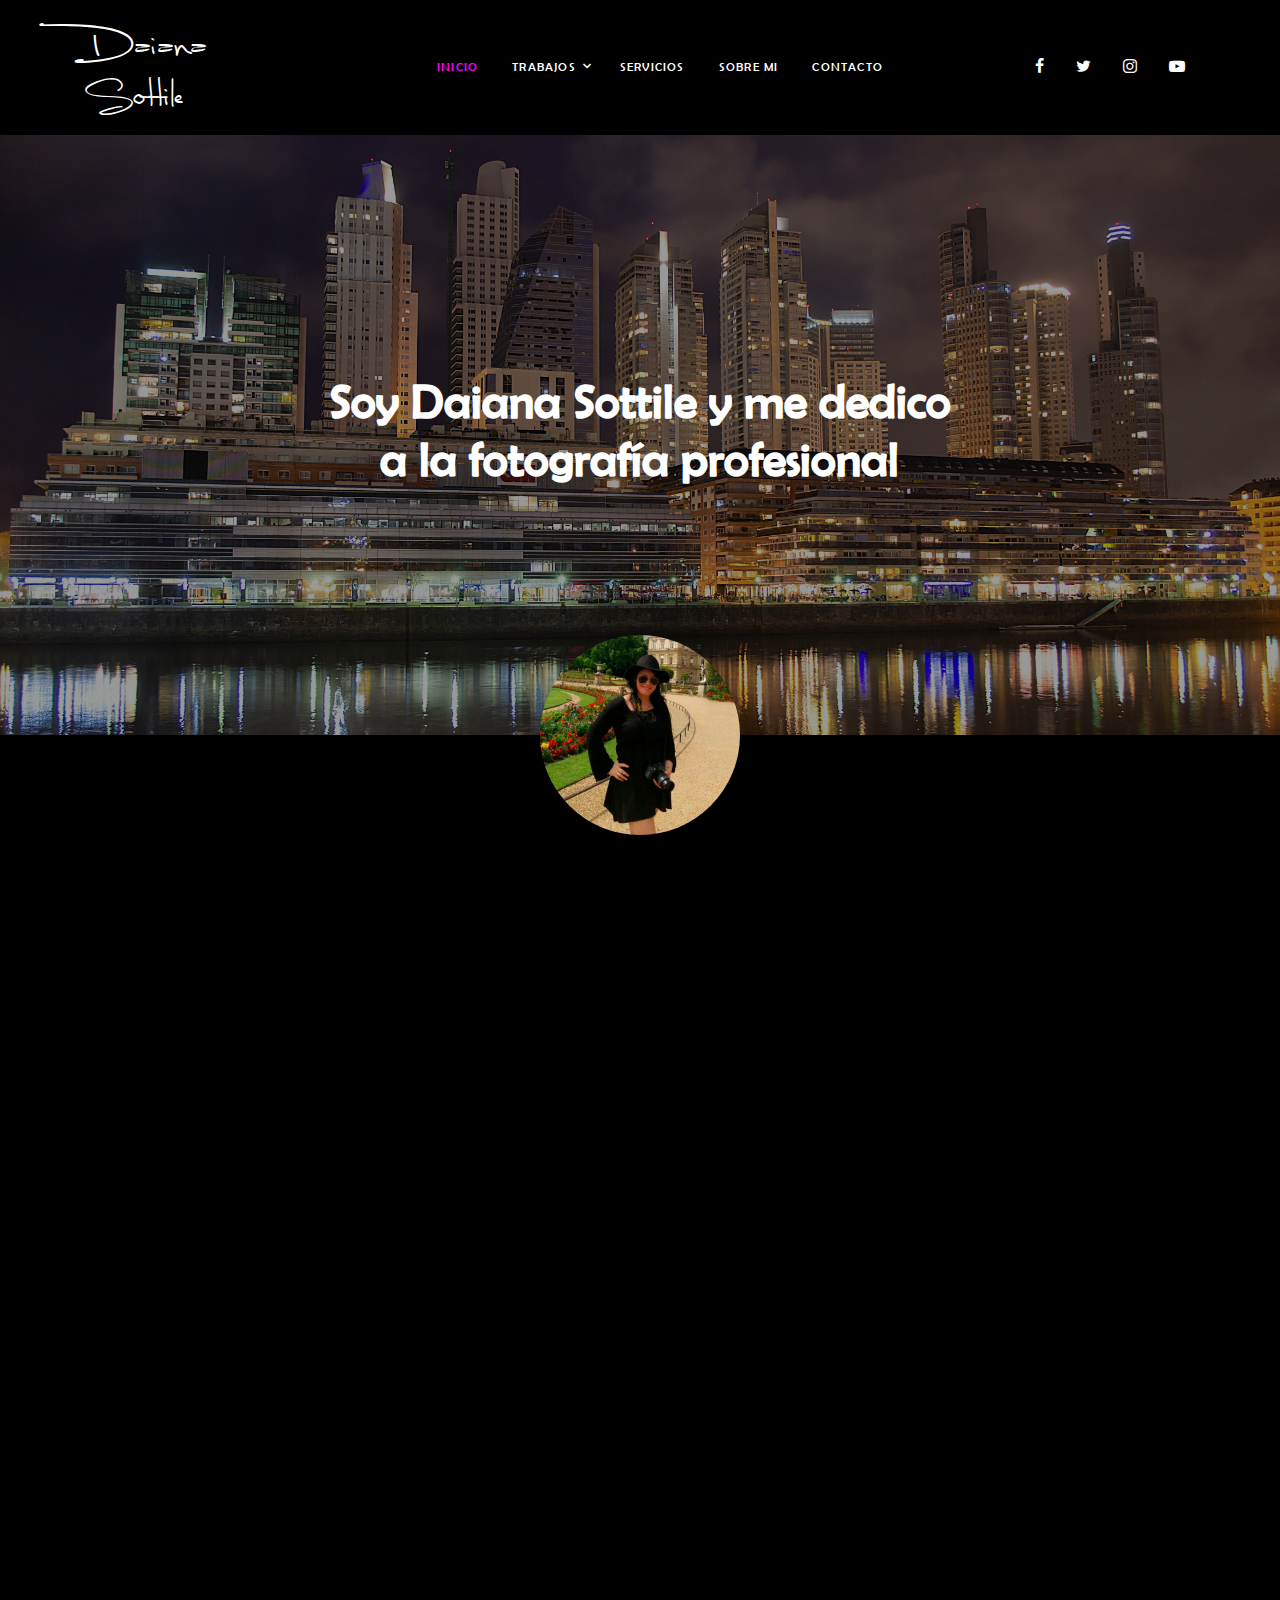
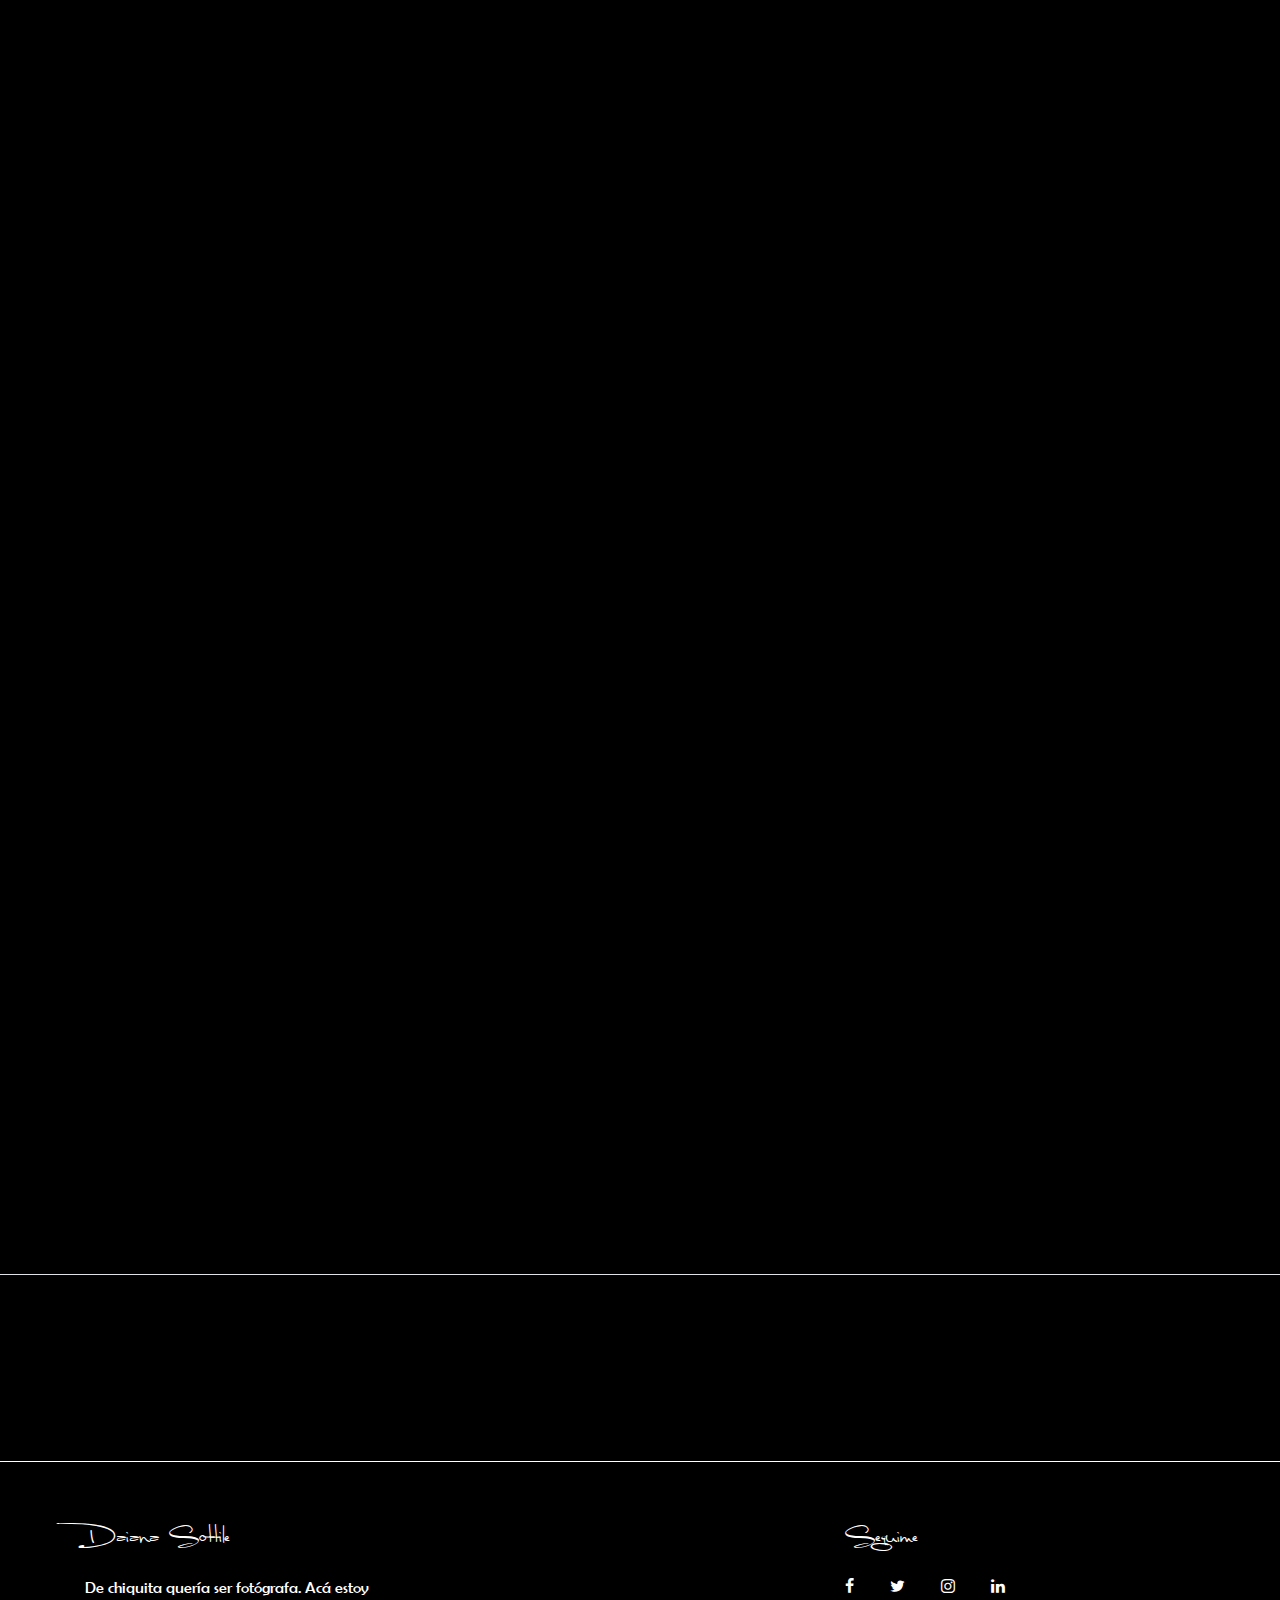
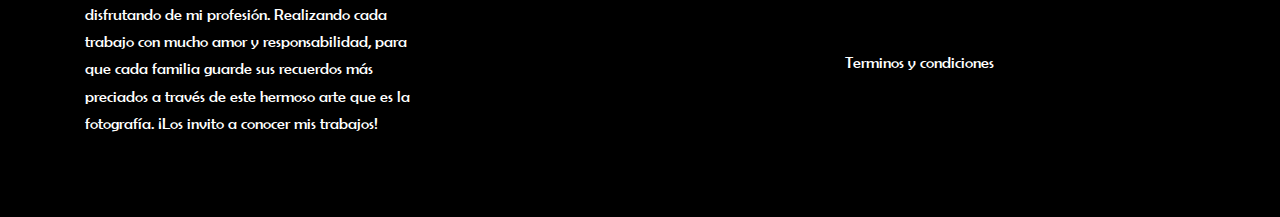
<file: index.html>
<!DOCTYPE html>
<html lang="en">
  <head>
    <title>Daiana Sottile | Fotografía</title>
    <meta charset="utf-8" />
    <meta
      name="viewport"
      content="width=device-width, initial-scale=1, shrink-to-fit=no"
    />

    <link rel="stylesheet" href="fonts/icomoon/style.css" />

    <link rel="stylesheet" href="css/bootstrap.min.css" />
    <link rel="stylesheet" href="css/magnific-popup.css" />
    <link rel="stylesheet" href="css/jquery-ui.css" />
    <link rel="stylesheet" href="css/owl.carousel.min.css" />
    <link rel="stylesheet" href="css/owl.theme.default.min.css" />

    <link rel="stylesheet" href="css/lightgallery.min.css" />

    <link rel="stylesheet" href="css/bootstrap-datepicker.css" />

    <link rel="stylesheet" href="fonts/flaticon/font/flaticon.css" />

    <link rel="stylesheet" href="css/swiper.css" />

    <link rel="stylesheet" href="css/aos.css" />

    <link rel="stylesheet" href="css/style.css" />
  </head>
  <body>
    <div class="site-wrap">
      <div class="site-mobile-menu">
        <div class="site-mobile-menu-header">
          <div class="site-mobile-menu-close mt-3">
            <span class="icon-close2 js-menu-toggle"></span>
          </div>
        </div>
        <div class="site-mobile-menu-body"></div>
      </div>

      <header class="site-navbar py-3" role="banner">
        <div class="container">
          <div class="row align-items-center">
            <div class="col-6 col-xl-2">
              <h1 class="mb-0">
                <a href="index.html" class="h2 mb-0 main-name"
                  >Daiana Sottile</a
                >
              </h1>
            </div>
            <div class="col-10 col-md-8 d-none d-xl-block">
              <nav
                class="site-navigation position-relative text-right text-lg-center"
                role="navigation"
              >
                <ul class="site-menu js-clone-nav mx-auto d-none d-lg-block">
                  <li class="active"><a href="index.html">Inicio</a></li>
                  <li class="has-children">
                    <a>Trabajos</a>
                    <ul class="dropdown">
                      <li><a href="infantil.html">Infantil</a></li>
                      <li><a href="#">Eventos</a></li>
                      <li><a href="#">Books</a></li>
                      <li class="has-children">
                        <a href="#">Fiestas</a>
                        <ul class="dropdown">
                          <li><a href="#">Infantiles</a></li>
                          <li><a href="#">Cumpleaños de 15</a></li>
                          <li><a href="#">Casamientos</a></li>
                        </ul>
                      </li>
                    </ul>
                  </li>
                  <li><a href="services.html">Servicios</a></li>
                  <li><a href="about.html">Sobre mi</a></li>
                  <li><a href="contact.html">Contacto</a></li>
                </ul>
              </nav>
            </div>

            <div class="col-6 col-xl-2 text-right">
              <div class="d-none d-xl-inline-block">
                <ul
                  class="site-menu js-clone-nav ml-auto list-unstyled d-flex text-right mb-0"
                  data-class="social"
                >
                  <li>
                    <a href="#" class="pl-0 pr-3"
                      ><span class="icon-facebook"></span
                    ></a>
                  </li>
                  <li>
                    <a href="#" class="pl-3 pr-3"
                      ><span class="icon-twitter"></span
                    ></a>
                  </li>
                  <li>
                    <a href="#" class="pl-3 pr-3"
                      ><span class="icon-instagram"></span
                    ></a>
                  </li>
                  <li>
                    <a href="#" class="pl-3 pr-3"
                      ><span class="icon-youtube-play"></span
                    ></a>
                  </li>
                </ul>
              </div>

              <div
                class="d-inline-block d-xl-none ml-md-0 mr-auto py-3"
                style="position: relative; top: 3px;"
              >
                <a href="#_" class="site-menu-toggle js-menu-toggle"
                  ><span class="icon-menu h3"></span
                ></a>
              </div>
            </div>
          </div>
        </div>
      </header>

      <div
        class="site-blocks-cover overlay inner-page-cover"
        style="background-image: url('images/puerto-madero-compressor.jpg');"
        data-stellar-background-ratio="0.5"
      >
        <div class="container">
          <div class="row align-items-center justify-content-center">
            <div class="col-md-7 text-center" data-aos="fade-up">
              <h1>
                Soy Daiana Sottile y me dedico a la fotografía profesional
              </h1>
            </div>
          </div>
        </div>
      </div>

      <div class="site-block-profile-pic" data-aos="fade" data-aos-delay="200">
        <a href="about.html"
          ><img src="./images/perfil-dai.jpg" alt="Image"
        /></a>
      </div>

      <div class="site-section" data-aos="fade">
        <div class="container">
          <div class="row mb-5">
            <div class="col-12">
              <h2 class="site-section-heading text-center">
                Me especializo en
              </h2>
            </div>
          </div>
          <div class="row">
            <div class="col-md-6">
              <div class="site-block-half d-lg-flex">
                <div
                  class="image"
                  style="background-image: url('images/big-images/pili.jpg');"
                ></div>
                <div class="text">
                  <h3>Books a niños/as</h3>
                  <p>
                    Sunt nesciunt repellat molestias vitae nostrum aliquid
                    laudantium quo voluptatem provident voluptate tenetur illo.
                  </p>
                </div>
              </div>
              <div class="site-block-half d-lg-flex">
                <div
                  class="image"
                  style="background-image: url('images/big-images/evento.jpg');"
                ></div>
                <div class="text">
                  <h3>Fotografía a eventos</h3>
                  <p>
                    Sunt nesciunt repellat molestias vitae nostrum aliquid
                    laudantium quo voluptatem provident voluptate tenetur illo.
                  </p>
                </div>
              </div>
            </div>
            <div class="col-md-6">
              <div class="site-block-half d-lg-flex">
                <div
                  class="image"
                  style="background-image: url('images/big-images/cumple.jpg');"
                ></div>
                <div class="text">
                  <h3>Cumpleaños</h3>
                  <p>
                    Sunt nesciunt repellat molestias vitae nostrum aliquid
                    laudantium quo voluptatem provident voluptate tenetur illo.
                  </p>
                </div>
              </div>
              <div class="site-block-half d-lg-flex">
                <div
                  class="image"
                  style="background-image: url('images/big-images/dulce.jpg');"
                ></div>
                <div class="text">
                  <h3>Dulce espera</h3>
                  <p>
                    Sunt nesciunt repellat molestias vitae nostrum aliquid
                    laudantium quo voluptatem provident voluptate tenetur illo.
                  </p>
                </div>
              </div>
            </div>
          </div>
        </div>
      </div>

      <div
        class="py-5 site-block-testimonial"
        style="background-image: url('images/big-images/lock.jpg');"
        data-stellar-background-ratio="0.5"
      >
        <div class="container">
          <div class="row block-13 mb-5">
            <div class="col-md-12 text-center" data-aos="fade">
              <div class="nonloop-block-13 owl-carousel">
                <div class="block-testimony">
                  <img
                    src="images/person_1.jpg"
                    alt="Image"
                    class="img-fluid"
                  />
                  <p>
                    &ldquo;Lorem ipsum dolor sit amet, consectetur adipisicing
                    elit. Provident suscipit dicta repellat, sit aut at nulla
                    quam sed, neque voluptatum deserunt, vero ipsum natus sint
                    culpa illo. Vel, sed, assumenda.&rdquo;
                  </p>
                  <p class="small">&mdash; Marrygrace Woodland</p>
                </div>
                <div class="block-testimony">
                  <img
                    src="images/person_2.jpg"
                    alt="Image"
                    class="img-fluid"
                  />
                  <p>
                    &ldquo;Lorem ipsum dolor sit amet, consectetur adipisicing
                    elit. Provident suscipit dicta repellat, sit aut at nulla
                    quam sed, neque voluptatum deserunt, vero ipsum natus sint
                    culpa illo. Vel, sed, assumenda.&rdquo;
                  </p>
                  <p class="small">&mdash; Jean Doe</p>
                </div>
                <div class="block-testimony">
                  <img
                    src="images/person_3.jpg"
                    alt="Image"
                    class="img-fluid"
                  />
                  <p>
                    &ldquo;Lorem ipsum dolor sit amet, consectetur adipisicing
                    elit. Provident suscipit dicta repellat, sit aut at nulla
                    quam sed, neque voluptatum deserunt, vero ipsum natus sint
                    culpa illo. Vel, sed, assumenda.&rdquo;
                  </p>
                  <p class="small">&mdash; Ben Smith</p>
                </div>
              </div>
            </div>
          </div>
        </div>
      </div>

      <div class="site-section border-bottom">
        <div class="container">
          <div class="row text-center justify-content-center mb-5">
            <div class="col-md-7" data-aos="fade-up">
              <h2>Mis trabajos</h2>
            </div>
          </div>

          <div class="row">
            <div
              class="col-md-6 col-lg-4"
              data-aos="fade-up"
              data-aos-delay="100"
            >
              <a class="image-gradient" href="infantil.html">
                <figure>
                  <img
                    src="images/big-images/manu.jpg"
                    alt=""
                    class="img-fluid"
                  />
                </figure>
                <div class="text">
                  <h3>Books infantiles</h3>
                  <span>5 fotos</span>
                </div>
              </a>
            </div>
            <div
              class="col-md-6 col-lg-4"
              data-aos="fade-up"
              data-aos-delay="200"
            >
              <a class="image-gradient">
                <figure>
                  <img
                    src="images/big-images/casamiento.jpg"
                    alt=""
                    class="img-fluid"
                  />
                </figure>
                <div class="text">
                  <h3>Casamientos</h3>
                  <span>5 fotos</span>
                </div>
              </a>
            </div>
            <div
              class="col-md-6 col-lg-4"
              data-aos="fade-up"
              data-aos-delay="300"
            >
              <a class="image-gradient">
                <figure>
                  <img
                    src="images/big-images/cumple15.jpg"
                    alt=""
                    class="img-fluid"
                  />
                </figure>
                <div class="text">
                  <h3>Cumpleaños</h3>
                  <span>5 fotos</span>
                </div>
              </a>
            </div>
            <div
              class="col-md-6 col-lg-4"
              data-aos="fade-up"
              data-aos-delay="400"
            >
              <a class="image-gradient">
                <figure>
                  <img
                    src="images/big-images/bautismo.jpg"
                    alt=""
                    class="img-fluid"
                  />
                </figure>
                <div class="text">
                  <h3>Bautismos</h3>
                  <span>5 fotos</span>
                </div>
              </a>
            </div>
            <div
              class="col-md-6 col-lg-4"
              data-aos="fade-up"
              data-aos-delay="500"
            >
              <a class="image-gradient">
                <figure>
                  <img
                    src="images/big-images/pijamadas.jpg"
                    alt=""
                    class="img-fluid"
                  />
                </figure>
                <div class="text">
                  <h3>Pijamadas</h3>
                  <span>5 fotos</span>
                </div>
              </a>
            </div>
            <div
              class="col-md-6 col-lg-4"
              data-aos="fade-up"
              data-aos-delay="500"
            >
              <a class="image-gradient">
                <figure>
                  <img
                    src="images/big-images/pajaro.jpg"
                    alt=""
                    class="img-fluid"
                  />
                </figure>
                <div class="text">
                  <h3>Naturaleza</h3>
                  <span>5 fotos</span>
                </div>
              </a>
            </div>
          </div>
        </div>
      </div>

      <div class="py-3 mb-5 mt-5">
        <div class="container">
          <div class="row">
            <div class="col-md-12 d-md-flex align-items-center" data-aos="fade">
              <h2 class="mb-5 mb-md-0 text-center text-md-left">
                Necesitas un fotográfo?
              </h2>
              <div class="ml-auto text-center text-md-left">
                <a href="contact.html" class="btn btn-danger py-3 px-5 rounded"
                  >Contactame</a
                >
              </div>
            </div>
          </div>
        </div>
      </div>

      <footer class="site-footer">
        <div class="container">
          <div class="row">
            <div class="col-lg-4">
              <div class="mb-2">
                <h3 class="footer-heading mb-4 main-name">Daiana Sottile</h3>
                <p>
                  De chiquita quería ser fotógrafa. Acá estoy disfrutando de mi
                  profesión. Realizando cada trabajo con mucho amor y
                  responsabilidad, para que cada familia guarde sus recuerdos
                  más preciados a través de este hermoso arte que es la
                  fotografía. ¡Los invito a conocer mis trabajos!
                </p>
              </div>
            </div>
            <div class="col-lg-4 mb-5 mb-lg-0">
              <div class="row mb-5">
                <div class="col-md-12"></div>
                <div class="col-md-6 col-lg-6">
                  <ul class="list-unstyled"></ul>
                </div>
              </div>
            </div>

            <div class="col-lg-4 mb-5 mb-lg-0">
              <h3 class="footer-heading mb-4 main-name">Seguime</h3>
              <div>
                <a href="#" class="pl-0 pr-3"
                  ><span class="icon-facebook"></span
                ></a>
                <a href="#" class="pl-3 pr-3"
                  ><span class="icon-twitter"></span
                ></a>
                <a href="#" class="pl-3 pr-3"
                  ><span class="icon-instagram"></span
                ></a>
                <a href="#" class="pl-3 pr-3"
                  ><span class="icon-linkedin"></span
                ></a>
              </div>
              <div class="mt-5 mb-lg-0">
                <a
                  data-toggle="modal"
                  id="terminos"
                  data-target="#exampleModal"
                >
                  Terminos y condiciones
                </a>
                <div
                  class="modal fade"
                  id="exampleModal"
                  tabindex="-1"
                  role="dialog"
                  aria-labelledby="exampleModalLabel"
                  aria-hidden="true"
                >
                  <div class="modal-dialog">
                    <div class="modal-content">
                      <div class="modal-header">
                        <h5 class="modal-title" id="modal-title">
                          Terminos y condiciones
                        </h5>
                        <button
                          type="button"
                          class="close"
                          data-dismiss="modal"
                          aria-label="Close"
                        >
                          <span aria-hidden="true">&times;</span>
                        </button>
                      </div>
                      <div class="modal-body">
                        <p id="modal-body">
                          Al contratar el servicio de fotografía “Daiana Sottile
                          Fotógrafa” se deberán aceptar los siguientes
                          términos:<br />
                          *Las sesiones fotográficas se trabajan con flash a muy
                          baja potencia y con difusores, no causa absolutamente
                          ningún daño. <br />
                          *Días antes de la sesión se planifica la temática y
                          objetos se usarán. Pueden traer los cambios de ropa
                          que quieran, muñecos, objetos de decoración para sumar
                          a la escenografía.<br />
                          *Para el fotógrafo es muy importante mostrar el
                          trabajo realizado, por eso se subirá de la sesión
                          algunas fotos a la página, siendo la propietaria
                          intelectual y creadora del material conservando el
                          derecho de autor según la ley de propiedad intelectual
                          (11.723) y el derecho de exhibirla como porfolio. Se
                          ruega comprender la necesidad de mostrar los trabajos
                          realizados como muestra del trabajo profesional del
                          fotógrafo para con los clientes futuros y se
                          agradecerá a la familia por su recomendación. Él puede
                          impedir que terceros usufructúen los beneficios
                          económicos que la misma genere. Como titular
                          originario de la obra puede disponer libremente de la
                          misma. Puede publicarla, reproducirla, distribuirla,
                          exhibirla, impedir su publicación, en fin, autorizar
                          las demás posibilidades de uso, onerosa o
                          gratuitamente El fotógrafo tendrá derecho a exigir el
                          cumplimiento del mismo o a ser resarcido
                          patrimonialmente por los daños y perjuicios que se le
                          hubieran ocasionado.<br />
                          *No está permitido re – editar, recortar o manipular
                          digitalmente las imágenes entregadas y bajo ningún
                          concepto se entrega material en crudo. A la hora de
                          edición/entrega se eligen las mejores. *El presupuesto
                          pasado tiene una valides de 15 días pasado ese tiempo
                          consultar. *El plazo de entrega del material es de 10
                          a 15 días hábiles sesiones y eventos entre 15 a 20
                          días hábiles. Las personas que necesitan las
                          fotografías con rapidez, antes de lo acordado en este
                          papel se cobra un adicional por "Fotografía express"
                          $500.<br />
                          *El precio de las impresiones (copias, cuadros,
                          fotolibros) no se congela son aparte del presupuesto
                          principal. Las impresiones tienen demora por eso es
                          preferente pedirlas con tiempo. No me responsabilizo
                          por la calidad de imagen en otros laboratorios. Para
                          mandar trabajos al laboratorio se señan con el 50% sin
                          excepción. <br />*Recomiendo guardar el material en
                          DVD (PC), pendrive (LCD) y copias para no perderlos.
                          Ajustar colores en LCD. *No se reserva las sesiones ni
                          eventos sin seña previa del 50% del presupuesto
                          elegido. Se puede abonar en el estudio o cuenta
                          bancaria. Se terminan de abonar el día de la sesión o
                          evento (sin excepción) Se recomienda pedir con
                          antelación fecha. <br />
                          *Si en el evento hay espuma NO se sacan fotos debido a
                          que se puede dañar los equipos, el exceso de humo
                          perjudica a la imagen. <br />
                          *Se aconseja venir con tiempo ya que no hay un tiempo
                          determinado que dure la sesión. El horario pautado se
                          debe cumplir evitando demoras en la llegada, ya que se
                          restará tiempo de la sesión y a veces se programan
                          varias sesiones en un día. En el caso de no poder
                          llevar la sesión acabo durante ese día, debido al
                          comportamiento del niño, se entrega la cantidad de
                          fotos sacadas, aun no completando la cantidad elegida
                          previamente. Si el niño está enfermo o con alguna
                          complicación avisar con tiempo para reprogramarla ya
                          que el niño no se sentirá optimo y la sesión no será
                          exitosa. Se puede reprogramar una sola vez. En caso de
                          no asistir sin previo aviso se pierde el valor de
                          reserva, ya que ese día se prepara horas previas, así
                          como los elementos que se utilizarán, el equipo y la
                          climatización del lugar. <br />
                          *Traer al niño con ropa suelta y fácil de cambiar. El
                          horario de la sesión no debe coincidir con su horario
                          de siesta, ni alimentación para que el niño esté con
                          la mejor energía. El día de la sesión es importante
                          venir con la mejor predisposición. Se puede traer los
                          juguetes que más usa y juegos que suelan hacerlo reír,
                          tener en cuenta que el bebé haya descansado bien.
                          <br />
                          *Deberán traer para luego de la torta, un toallón ya
                          que hacemos fotos en una bañadera a modo de lavarlos y
                          aprovechar a más fotos ya que ellos lo disfrutan
                          mucho. Para este momento pueden traerle la malla o
                          juego de baño. Es muy importante que practiquen días
                          antes de la sesión el momento de la torta.<br />
                          *No se podrá venir con muchos familiares (por el
                          espacio y para que el niño no se distraiga). Cuando se
                          trata de un niño que no sabe caminar por cuidados
                          aconsejo que vengan dos personas (una para estar cerca
                          por si se cae y otra al lado mío para llamar la
                          atención de él) NO ME RESPONSABLIZO DE CAIDAS. Los
                          padres son responsables del menor, y de cualquier cosa
                          que se rompa dentro del estudio por descuido de los
                          mismos; debiendo así abonar un cargo extra que cubra
                          el gasto generado. <br /><strong>
                            Lo más importante son los tiempos de cada niño, por
                            lo que respetamos y buscamos la forma que participe
                            jugando. No hay que esforzarlo, pueden demorar para
                            entrar en confianza y afianzarse.</strong
                          >
                        </p>
                      </div>
                    </div>
                  </div>
                </div>
              </div>
            </div>
          </div>
        </div>
      </footer>
    </div>

    <script src="js/jquery-3.3.1.min.js"></script>
    <script src="js/jquery-migrate-3.0.1.min.js"></script>
    <script src="js/jquery-ui.js"></script>
    <script src="js/popper.min.js"></script>
    <script src="js/bootstrap.min.js"></script>
    <script src="js/owl.carousel.min.js"></script>
    <script src="js/jquery.stellar.min.js"></script>
    <script src="js/jquery.countdown.min.js"></script>
    <script src="js/jquery.magnific-popup.min.js"></script>
    <script src="js/bootstrap-datepicker.min.js"></script>
    <script src="js/swiper.min.js"></script>
    <script src="js/aos.js"></script>

    <script src="js/picturefill.min.js"></script>
    <script src="js/lightgallery-all.min.js"></script>
    <script src="js/jquery.mousewheel.min.js"></script>

    <script src="js/main.js"></script>

    <script>
      $(document).ready(function () {
        $('#lightgallery').lightGallery();
      });
    </script>
  </body>
</html>
</file>
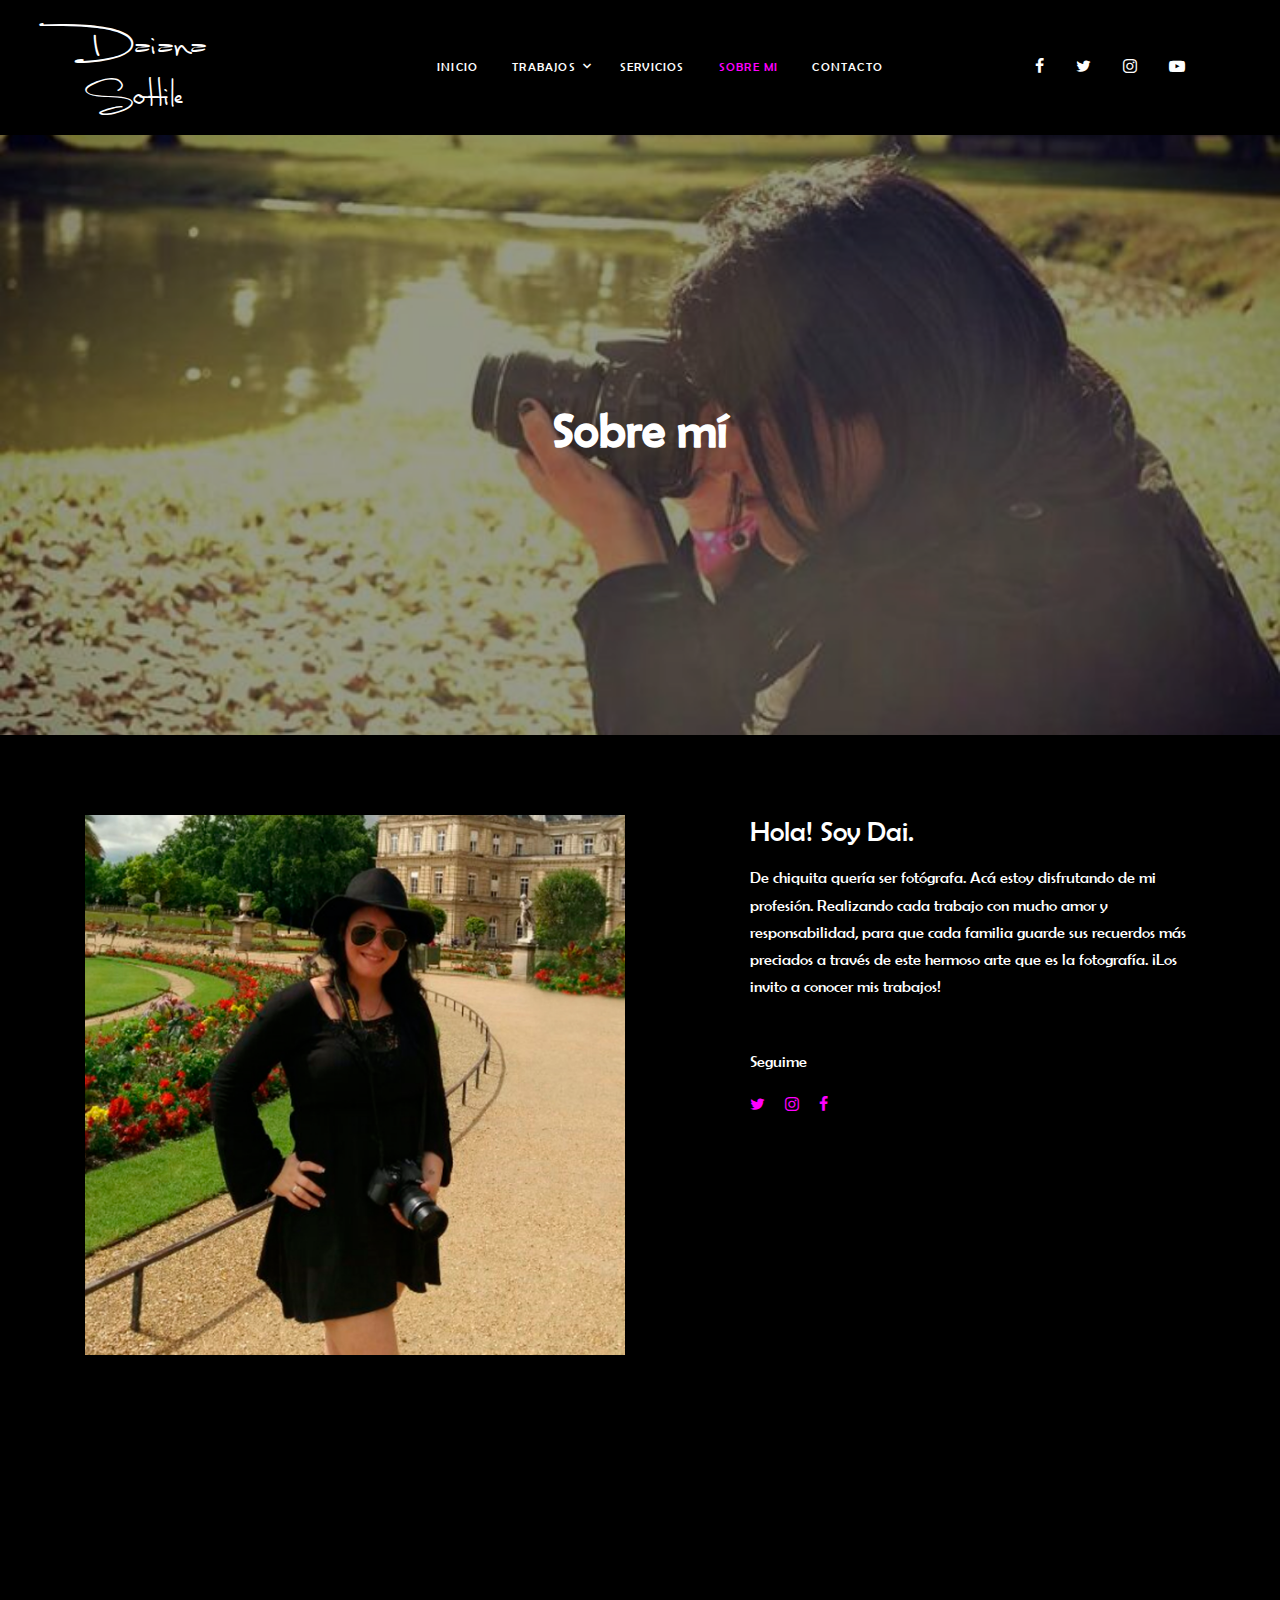
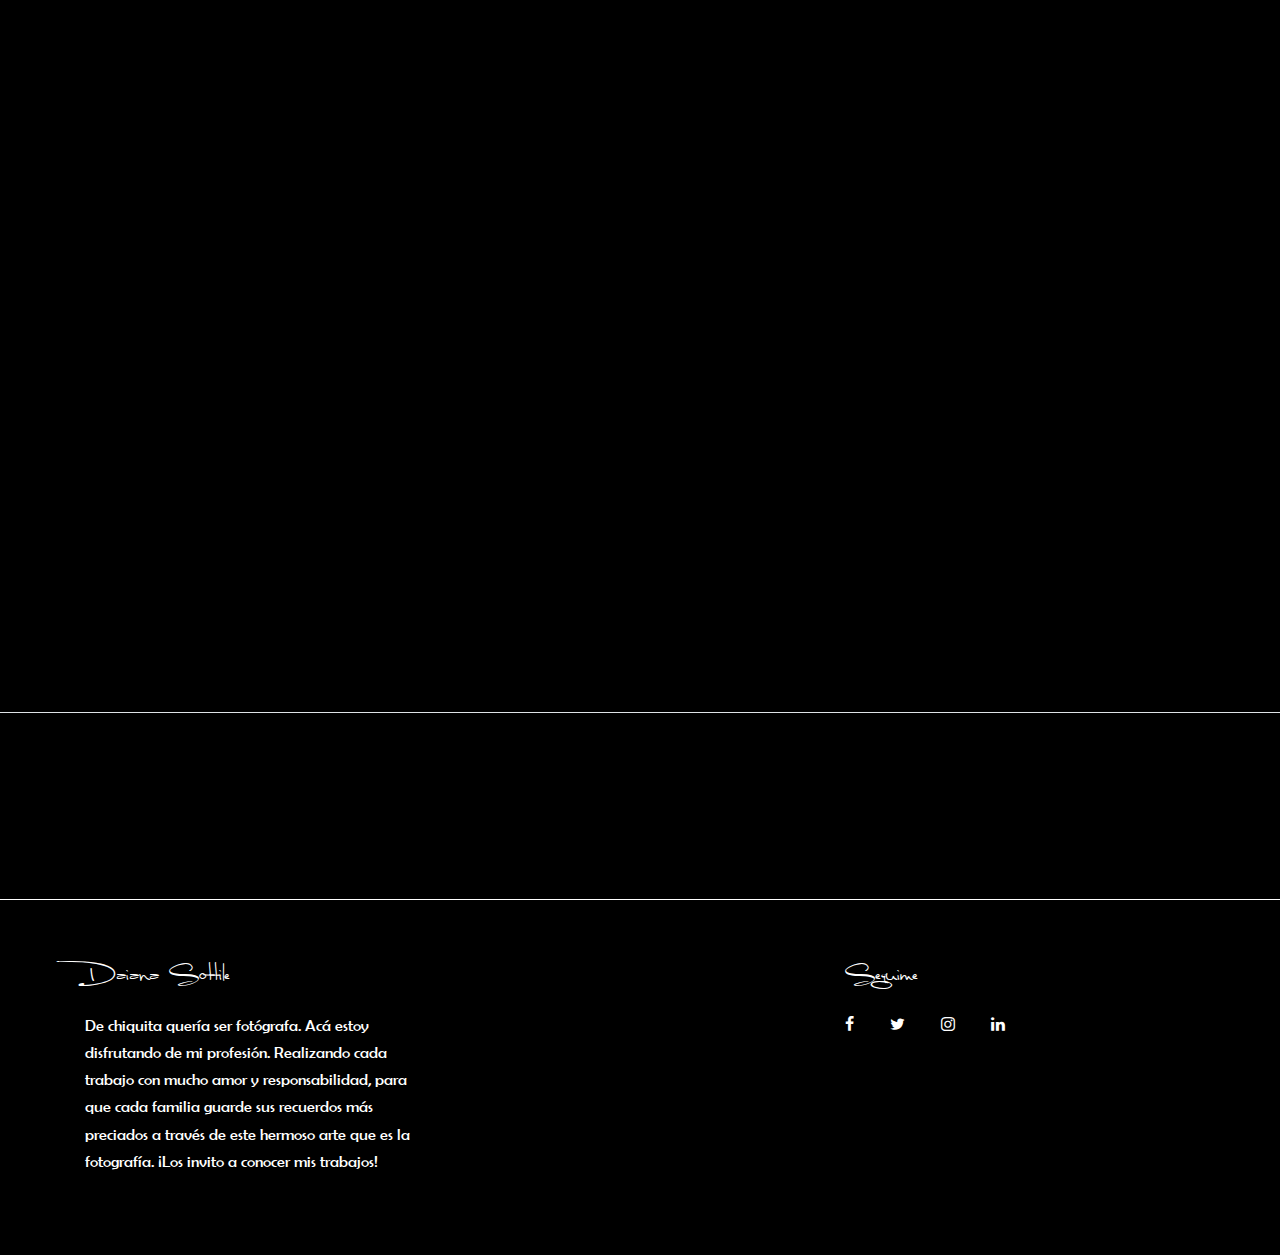
<file: about.html>
<!DOCTYPE html>
<html lang="en">
  <head>
    <title>Daiana Sottile | Fotografía</title>
    <meta charset="utf-8" />
    <meta
      name="viewport"
      content="width=device-width, initial-scale=1, shrink-to-fit=no"
    />

    <link rel="stylesheet" href="fonts/icomoon/style.css" />

    <link rel="stylesheet" href="css/bootstrap.min.css" />
    <link rel="stylesheet" href="css/magnific-popup.css" />
    <link rel="stylesheet" href="css/jquery-ui.css" />
    <link rel="stylesheet" href="css/owl.carousel.min.css" />
    <link rel="stylesheet" href="css/owl.theme.default.min.css" />

    <link rel="stylesheet" href="css/lightgallery.min.css" />

    <link rel="stylesheet" href="css/bootstrap-datepicker.css" />

    <link rel="stylesheet" href="fonts/flaticon/font/flaticon.css" />

    <link rel="stylesheet" href="css/swiper.css" />

    <link rel="stylesheet" href="css/aos.css" />

    <link rel="stylesheet" href="css/style.css" />
  </head>
  <body>
    <div class="site-wrap">
      <div class="site-mobile-menu">
        <div class="site-mobile-menu-header">
          <div class="site-mobile-menu-close mt-3">
            <span class="icon-close2 js-menu-toggle"></span>
          </div>
        </div>
        <div class="site-mobile-menu-body"></div>
      </div>

      <header class="site-navbar py-3" role="banner">
        <div class="container">
          <div class="row align-items-center">
            <div class="col-6 col-xl-2">
              <h1 class="mb-0">
                <a href="index.html" class="h2 mb-0 main-name"
                  >Daiana Sottile</a
                >
              </h1>
            </div>
            <div class="col-10 col-md-8 d-none d-xl-block">
              <nav
                class="site-navigation position-relative text-right text-lg-center"
                role="navigation"
              >
                <ul class="site-menu js-clone-nav mx-auto d-none d-lg-block">
                  <li><a href="index.html">Inicio</a></li>
                  <li class="has-children">
                    <a>Trabajos</a>
                    <ul class="dropdown">
                      <li><a href="infantil.html">Infantil</a></li>
                      <li><a href="#">Eventos</a></li>
                      <li><a href="#">Books</a></li>
                      <li class="has-children">
                        <a href="#">Fiestas</a>
                        <ul class="dropdown">
                          <li><a href="#">Infantiles</a></li>
                          <li><a href="#">Cumpleaños de 15</a></li>
                          <li><a href="#">Casamientos</a></li>
                        </ul>
                      </li>
                    </ul>
                  </li>
                  <li><a href="services.html">Servicios</a></li>
                  <li class="active"><a href="about.html">Sobre mi</a></li>
                  <li><a href="contact.html">Contacto</a></li>
                </ul>
              </nav>
            </div>

            <div class="col-6 col-xl-2 text-right">
              <div class="d-none d-xl-inline-block">
                <ul
                  class="site-menu js-clone-nav ml-auto list-unstyled d-flex text-right mb-0"
                  data-class="social"
                >
                  <li>
                    <a href="#" class="pl-0 pr-3"
                      ><span class="icon-facebook"></span
                    ></a>
                  </li>
                  <li>
                    <a href="#" class="pl-3 pr-3"
                      ><span class="icon-twitter"></span
                    ></a>
                  </li>
                  <li>
                    <a href="#" class="pl-3 pr-3"
                      ><span class="icon-instagram"></span
                    ></a>
                  </li>
                  <li>
                    <a href="#" class="pl-3 pr-3"
                      ><span class="icon-youtube-play"></span
                    ></a>
                  </li>
                </ul>
              </div>

              <div
                class="d-inline-block d-xl-none ml-md-0 mr-auto py-3"
                style="position: relative; top: 3px;"
              >
                <a href="#_" class="site-menu-toggle js-menu-toggle"
                  ><span class="icon-menu h3"></span
                ></a>
              </div>
            </div>
          </div>
        </div>
      </header>

      <div
        class="site-blocks-cover overlay inner-page-cover"
        style="background-image: url('images/dai-banner.jpeg');"
        data-stellar-background-ratio="0.5"
      >
        <div class="container">
          <div class="row align-items-center justify-content-center">
            <div class="col-md-7 text-center" data-aos="fade-up">
              <h1>Sobre mí</h1>
            </div>
          </div>
        </div>
      </div>

      <div class="site-section" data-aos="fade">
        <div class="container">
          <div class="row mb-5">
            <div class="col-md-6 mb-5">
              <img src="images/perfil-dai.jpg" alt="Images" class="img-fluid" />
            </div>
            <div class="col-md-5 ml-auto">
              <h3 class="mb-3">Hola! Soy Dai.</h3>
              <p>
                De chiquita quería ser fotógrafa. Acá estoy disfrutando de mi
                profesión. Realizando cada trabajo con mucho amor y
                responsabilidad, para que cada familia guarde sus recuerdos más
                preciados a través de este hermoso arte que es la fotografía.
                ¡Los invito a conocer mis trabajos!
              </p>

              <p class="mt-5 mb-3">Seguime</p>
              <p>
                <a href="#" class="pr-2 social-icon"
                  ><span class="icon-twitter"></span
                ></a>
                <a href="#" class="p-2 social-icon"
                  ><span class="icon-instagram"></span
                ></a>
                <a href="#" class="p-2 social-icon"
                  ><span class="icon-facebook"></span
                ></a>
              </p>
            </div>
          </div>
        </div>
      </div>

      <div class="site-section border-bottom">
        <div class="container">
          <div class="row text-center justify-content-center mb-5">
            <div class="col-md-7" data-aos="fade-up">
              <h2>Mis trabajos</h2>
            </div>
          </div>

          <div class="row">
            <div
              class="col-md-6 col-lg-4"
              data-aos="fade-up"
              data-aos-delay="100"
            >
              <a class="image-gradient" href="infantil.html">
                <figure>
                  <img
                    src="images/big-images/manu.jpg"
                    alt=""
                    class="img-fluid"
                  />
                </figure>
                <div class="text">
                  <h3>Books infantiles</h3>
                  <span>5 fotos</span>
                </div>
              </a>
            </div>
            <div
              class="col-md-6 col-lg-4"
              data-aos="fade-up"
              data-aos-delay="200"
            >
              <a class="image-gradient">
                <figure>
                  <img
                    src="images/big-images/casamiento.jpg"
                    alt=""
                    class="img-fluid"
                  />
                </figure>
                <div class="text">
                  <h3>Casamientos</h3>
                  <span>5 fotos</span>
                </div>
              </a>
            </div>
            <div
              class="col-md-6 col-lg-4"
              data-aos="fade-up"
              data-aos-delay="300"
            >
              <a class="image-gradient">
                <figure>
                  <img
                    src="images/big-images/cumple15.jpg"
                    alt=""
                    class="img-fluid"
                  />
                </figure>
                <div class="text">
                  <h3>Cumpleaños</h3>
                  <span>5 fotos</span>
                </div>
              </a>
            </div>
            <div
              class="col-md-6 col-lg-4"
              data-aos="fade-up"
              data-aos-delay="400"
            >
              <a class="image-gradient">
                <figure>
                  <img
                    src="images/big-images/bautismo.jpg"
                    alt=""
                    class="img-fluid"
                  />
                </figure>
                <div class="text">
                  <h3>Bautismos</h3>
                  <span>5 fotos</span>
                </div>
              </a>
            </div>
            <div
              class="col-md-6 col-lg-4"
              data-aos="fade-up"
              data-aos-delay="500"
            >
              <a class="image-gradient">
                <figure>
                  <img
                    src="images/big-images/pijamadas.jpg"
                    alt=""
                    class="img-fluid"
                  />
                </figure>
                <div class="text">
                  <h3>Pijamadas</h3>
                  <span>5 fotos</span>
                </div>
              </a>
            </div>
            <div
              class="col-md-6 col-lg-4"
              data-aos="fade-up"
              data-aos-delay="500"
            >
              <a class="image-gradient">
                <figure>
                  <img
                    src="images/big-images/pajaro.jpg"
                    alt=""
                    class="img-fluid"
                  />
                </figure>
                <div class="text">
                  <h3>Naturaleza</h3>
                  <span>5 fotos</span>
                </div>
              </a>
            </div>
          </div>
        </div>
      </div>

      <div class="py-3 mb-5 mt-5">
        <div class="container">
          <div class="row">
            <div class="col-md-12 d-md-flex align-items-center" data-aos="fade">
              <h2 class="mb-5 mb-md-0 text-center text-md-left">
                Necesitas un fotográfo?
              </h2>
              <div class="ml-auto text-center text-md-left">
                <a href="contact.html" class="btn btn-danger py-3 px-5 rounded"
                  >Contactame</a
                >
              </div>
            </div>
          </div>
        </div>
      </div>

      <footer class="site-footer">
        <div class="container">
          <div class="row">
            <div class="col-lg-4">
              <div class="mb-2">
                <h3 class="footer-heading mb-4 main-name">Daiana Sottile</h3>
                <p>
                  De chiquita quería ser fotógrafa. Acá estoy disfrutando de mi
                  profesión. Realizando cada trabajo con mucho amor y
                  responsabilidad, para que cada familia guarde sus recuerdos
                  más preciados a través de este hermoso arte que es la
                  fotografía. ¡Los invito a conocer mis trabajos!
                </p>
              </div>
            </div>
            <div class="col-lg-4 mb-5 mb-lg-0">
              <div class="row mb-5">
                <div class="col-md-12"></div>
                <div class="col-md-6 col-lg-6">
                  <ul class="list-unstyled"></ul>
                </div>
              </div>
            </div>

            <div class="col-lg-4 mb-5 mb-lg-0">
              <h3 class="footer-heading mb-4 main-name">Seguime</h3>

              <div>
                <a href="#" class="pl-0 pr-3"
                  ><span class="icon-facebook"></span
                ></a>
                <a href="#" class="pl-3 pr-3"
                  ><span class="icon-twitter"></span
                ></a>
                <a href="#" class="pl-3 pr-3"
                  ><span class="icon-instagram"></span
                ></a>
                <a href="#" class="pl-3 pr-3"
                  ><span class="icon-linkedin"></span
                ></a>
              </div>
            </div>
          </div>
        </div>
      </footer>
    </div>

    <script src="js/jquery-3.3.1.min.js"></script>
    <script src="js/jquery-migrate-3.0.1.min.js"></script>
    <script src="js/jquery-ui.js"></script>
    <script src="js/popper.min.js"></script>
    <script src="js/bootstrap.min.js"></script>
    <script src="js/owl.carousel.min.js"></script>
    <script src="js/jquery.stellar.min.js"></script>
    <script src="js/jquery.countdown.min.js"></script>
    <script src="js/jquery.magnific-popup.min.js"></script>
    <script src="js/bootstrap-datepicker.min.js"></script>
    <script src="js/swiper.min.js"></script>
    <script src="js/aos.js"></script>

    <script src="js/picturefill.min.js"></script>
    <script src="js/lightgallery-all.min.js"></script>
    <script src="js/jquery.mousewheel.min.js"></script>

    <script src="js/main.js"></script>

    <script>
      $(document).ready(function () {
        $('#lightgallery').lightGallery();
      });
    </script>
  </body>
</html>
</file>
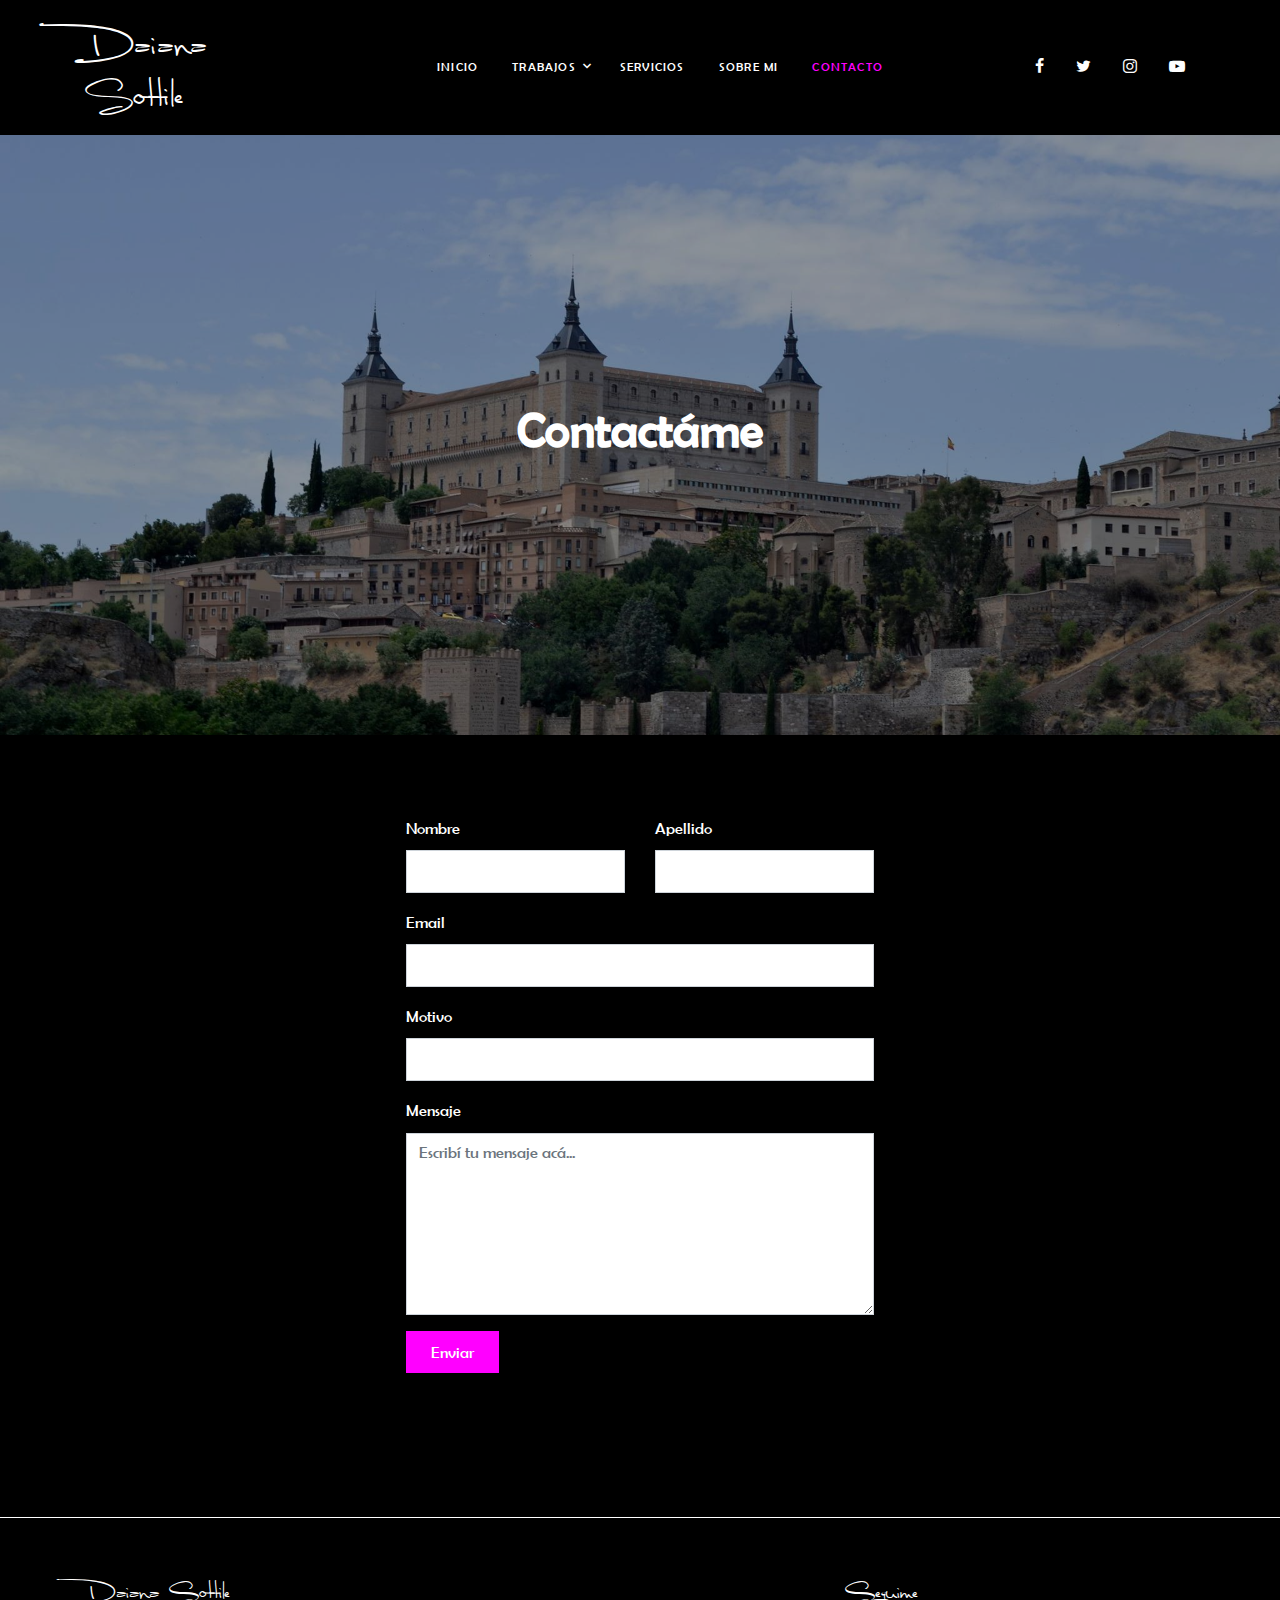
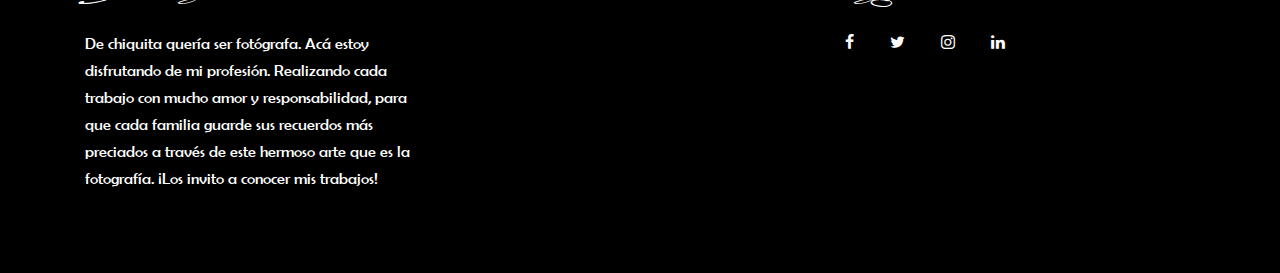
<file: contact.html>
<!DOCTYPE html>
<html lang="en">
  <head>
    <title>Daiana Sottile | Fotografía</title>

    <meta charset="utf-8" />
    <meta
      name="viewport"
      content="width=device-width, initial-scale=1, shrink-to-fit=no"
    />

    <link rel="stylesheet" href="fonts/icomoon/style.css" />

    <link rel="stylesheet" href="css/bootstrap.min.css" />
    <link rel="stylesheet" href="css/magnific-popup.css" />
    <link rel="stylesheet" href="css/jquery-ui.css" />
    <link rel="stylesheet" href="css/owl.carousel.min.css" />
    <link rel="stylesheet" href="css/owl.theme.default.min.css" />

    <link rel="stylesheet" href="css/lightgallery.min.css" />

    <link rel="stylesheet" href="css/bootstrap-datepicker.css" />

    <link rel="stylesheet" href="fonts/flaticon/font/flaticon.css" />

    <link rel="stylesheet" href="css/swiper.css" />

    <link rel="stylesheet" href="css/aos.css" />

    <link rel="stylesheet" href="css/style.css" />
  </head>
  <body>
    <div class="site-wrap">
      <div class="site-mobile-menu">
        <div class="site-mobile-menu-header">
          <div class="site-mobile-menu-close mt-3">
            <span class="icon-close2 js-menu-toggle"></span>
          </div>
        </div>
        <div class="site-mobile-menu-body"></div>
      </div>

      <header class="site-navbar py-3" role="banner">
        <div class="container">
          <div class="row align-items-center">
            <div class="col-6 col-xl-2">
              <h1 class="mb-0">
                <a href="index.html" class="h2 mb-0 main-name"
                  >Daiana Sottile</a
                >
              </h1>
            </div>
            <div class="col-10 col-md-8 d-none d-xl-block">
              <nav
                class="site-navigation position-relative text-right text-lg-center"
                role="navigation"
              >
                <ul class="site-menu js-clone-nav mx-auto d-none d-lg-block">
                  <li><a href="index.html">Inicio</a></li>
                  <li class="has-children">
                    <a>Trabajos</a>
                    <ul class="dropdown">
                      <li><a href="infantil.html">Infantil</a></li>
                      <li><a href="#">Eventos</a></li>
                      <li><a href="#">Books</a></li>
                      <li class="has-children">
                        <a href="#">Fiestas</a>
                        <ul class="dropdown">
                          <li><a href="#">Infantiles</a></li>
                          <li><a href="#">Cumpleaños de 15</a></li>
                          <li><a href="#">Casamientos</a></li>
                        </ul>
                      </li>
                    </ul>
                  </li>
                  <li><a href="services.html">Servicios</a></li>
                  <li><a href="about.html">Sobre mi</a></li>
                  <li class="active"><a href="contact.html">Contacto</a></li>
                </ul>
              </nav>
            </div>

            <div class="col-6 col-xl-2 text-right">
              <div class="d-none d-xl-inline-block">
                <ul
                  class="site-menu js-clone-nav ml-auto list-unstyled d-flex text-right mb-0"
                  data-class="social"
                >
                  <li>
                    <a href="#" class="pl-0 pr-3"
                      ><span class="icon-facebook"></span
                    ></a>
                  </li>
                  <li>
                    <a href="#" class="pl-3 pr-3"
                      ><span class="icon-twitter"></span
                    ></a>
                  </li>
                  <li>
                    <a href="#" class="pl-3 pr-3"
                      ><span class="icon-instagram"></span
                    ></a>
                  </li>
                  <li>
                    <a href="#" class="pl-3 pr-3"
                      ><span class="icon-youtube-play"></span
                    ></a>
                  </li>
                </ul>
              </div>

              <div
                class="d-inline-block d-xl-none ml-md-0 mr-auto py-3"
                style="position: relative; top: 3px;"
              >
                <a href="#_" class="site-menu-toggle js-menu-toggle"
                  ><span class="icon-menu h3"></span
                ></a>
              </div>
            </div>
          </div>
        </div>
      </header>

      <div
        class="site-blocks-cover overlay inner-page-cover"
        style="background-image: url('images/fondo-contacto.jpg');"
        data-stellar-background-ratio="0.5"
      >
        <div class="container">
          <div class="row align-items-center justify-content-center">
            <div class="col-md-7 text-center" data-aos="fade-up">
              <h1>Contactáme</h1>
            </div>
          </div>
        </div>
      </div>

      <div class="site-section" data-aos="fade">
        <div class="container-fluid">
          <div class="row justify-content-center">
            <div class="col-md-7">
              <div class="row justify-content-center">
                <div class="col-lg-8 mb-5">
                  <form action="#">
                    <div class="row form-group">
                      <div class="col-md-6 mb-3 mb-md-0">
                        <label class="" for="fname">Nombre</label>
                        <input type="text" id="fname" class="form-control" />
                      </div>
                      <div class="col-md-6">
                        <label class="" for="lname">Apellido</label>
                        <input type="text" id="lname" class="form-control" />
                      </div>
                    </div>

                    <div class="row form-group">
                      <div class="col-md-12">
                        <label class="" for="email">Email</label>
                        <input type="email" id="email" class="form-control" />
                      </div>
                    </div>

                    <div class="row form-group">
                      <div class="col-md-12">
                        <label class="" for="subject">Motivo</label>
                        <input
                          type="subject"
                          id="subject"
                          class="form-control"
                        />
                      </div>
                    </div>

                    <div class="row form-group">
                      <div class="col-md-12">
                        <label class="" for="message">Mensaje</label>
                        <textarea
                          name="message"
                          id="message"
                          cols="30"
                          rows="7"
                          class="form-control"
                          placeholder="Escribí tu mensaje acá..."
                        ></textarea>
                      </div>
                    </div>

                    <div class="row form-group">
                      <div class="col-md-12">
                        <input
                          type="submit"
                          value="Enviar"
                          class="btn btn-primary py-2 px-4"
                        />
                      </div>
                    </div>
                  </form>
                </div>
                <!-- <div class="col-lg-3 ml-auto">
                  <div class="mb-3 bg-white">
                    <p class="mb-0 font-weight-bold">Address</p>
                    <p class="mb-4">
                      203 Fake St. Mountain View, San Francisco, California, USA
                    </p>

                    <p class="mb-0 font-weight-bold">Phone</p>
                    <p class="mb-4"><a href="#">+1 232 3235 324</a></p>

                    <p class="mb-0 font-weight-bold">Email Address</p>
                    <p class="mb-0"><a href="#">youremail@domain.com</a></p>
                  </div>
                </div> -->
              </div>
            </div>
          </div>
        </div>
      </div>

      <footer class="site-footer">
        <div class="container">
          <div class="row">
            <div class="col-lg-4">
              <div class="mb-2">
                <h3 class="footer-heading mb-4 main-name">Daiana Sottile</h3>
                <p>
                  De chiquita quería ser fotógrafa. Acá estoy disfrutando de mi
                  profesión. Realizando cada trabajo con mucho amor y
                  responsabilidad, para que cada familia guarde sus recuerdos
                  más preciados a través de este hermoso arte que es la
                  fotografía. ¡Los invito a conocer mis trabajos!
                </p>
              </div>
            </div>
            <div class="col-lg-4 mb-5 mb-lg-0">
              <div class="row mb-5">
                <div class="col-md-12"></div>
                <div class="col-md-6 col-lg-6">
                  <ul class="list-unstyled"></ul>
                </div>
              </div>
            </div>

            <div class="col-lg-4 mb-5 mb-lg-0">
              <h3 class="footer-heading mb-4 main-name">Seguime</h3>

              <div>
                <a href="#" class="pl-0 pr-3"
                  ><span class="icon-facebook"></span
                ></a>
                <a href="#" class="pl-3 pr-3"
                  ><span class="icon-twitter"></span
                ></a>
                <a href="#" class="pl-3 pr-3"
                  ><span class="icon-instagram"></span
                ></a>
                <a href="#" class="pl-3 pr-3"
                  ><span class="icon-linkedin"></span
                ></a>
              </div>
            </div>
          </div>
        </div>
      </footer>
    </div>

    <script src="js/jquery-3.3.1.min.js"></script>
    <script src="js/jquery-migrate-3.0.1.min.js"></script>
    <script src="js/jquery-ui.js"></script>
    <script src="js/popper.min.js"></script>
    <script src="js/bootstrap.min.js"></script>
    <script src="js/owl.carousel.min.js"></script>
    <script src="js/jquery.stellar.min.js"></script>
    <script src="js/jquery.countdown.min.js"></script>
    <script src="js/jquery.magnific-popup.min.js"></script>
    <script src="js/bootstrap-datepicker.min.js"></script>
    <script src="js/swiper.min.js"></script>
    <script src="js/aos.js"></script>

    <script src="js/picturefill.min.js"></script>
    <script src="js/lightgallery-all.min.js"></script>
    <script src="js/jquery.mousewheel.min.js"></script>

    <script src="js/main.js"></script>

    <script>
      $(document).ready(function () {
        $('#lightgallery').lightGallery();
      });
    </script>
  </body>
</html>
</file>
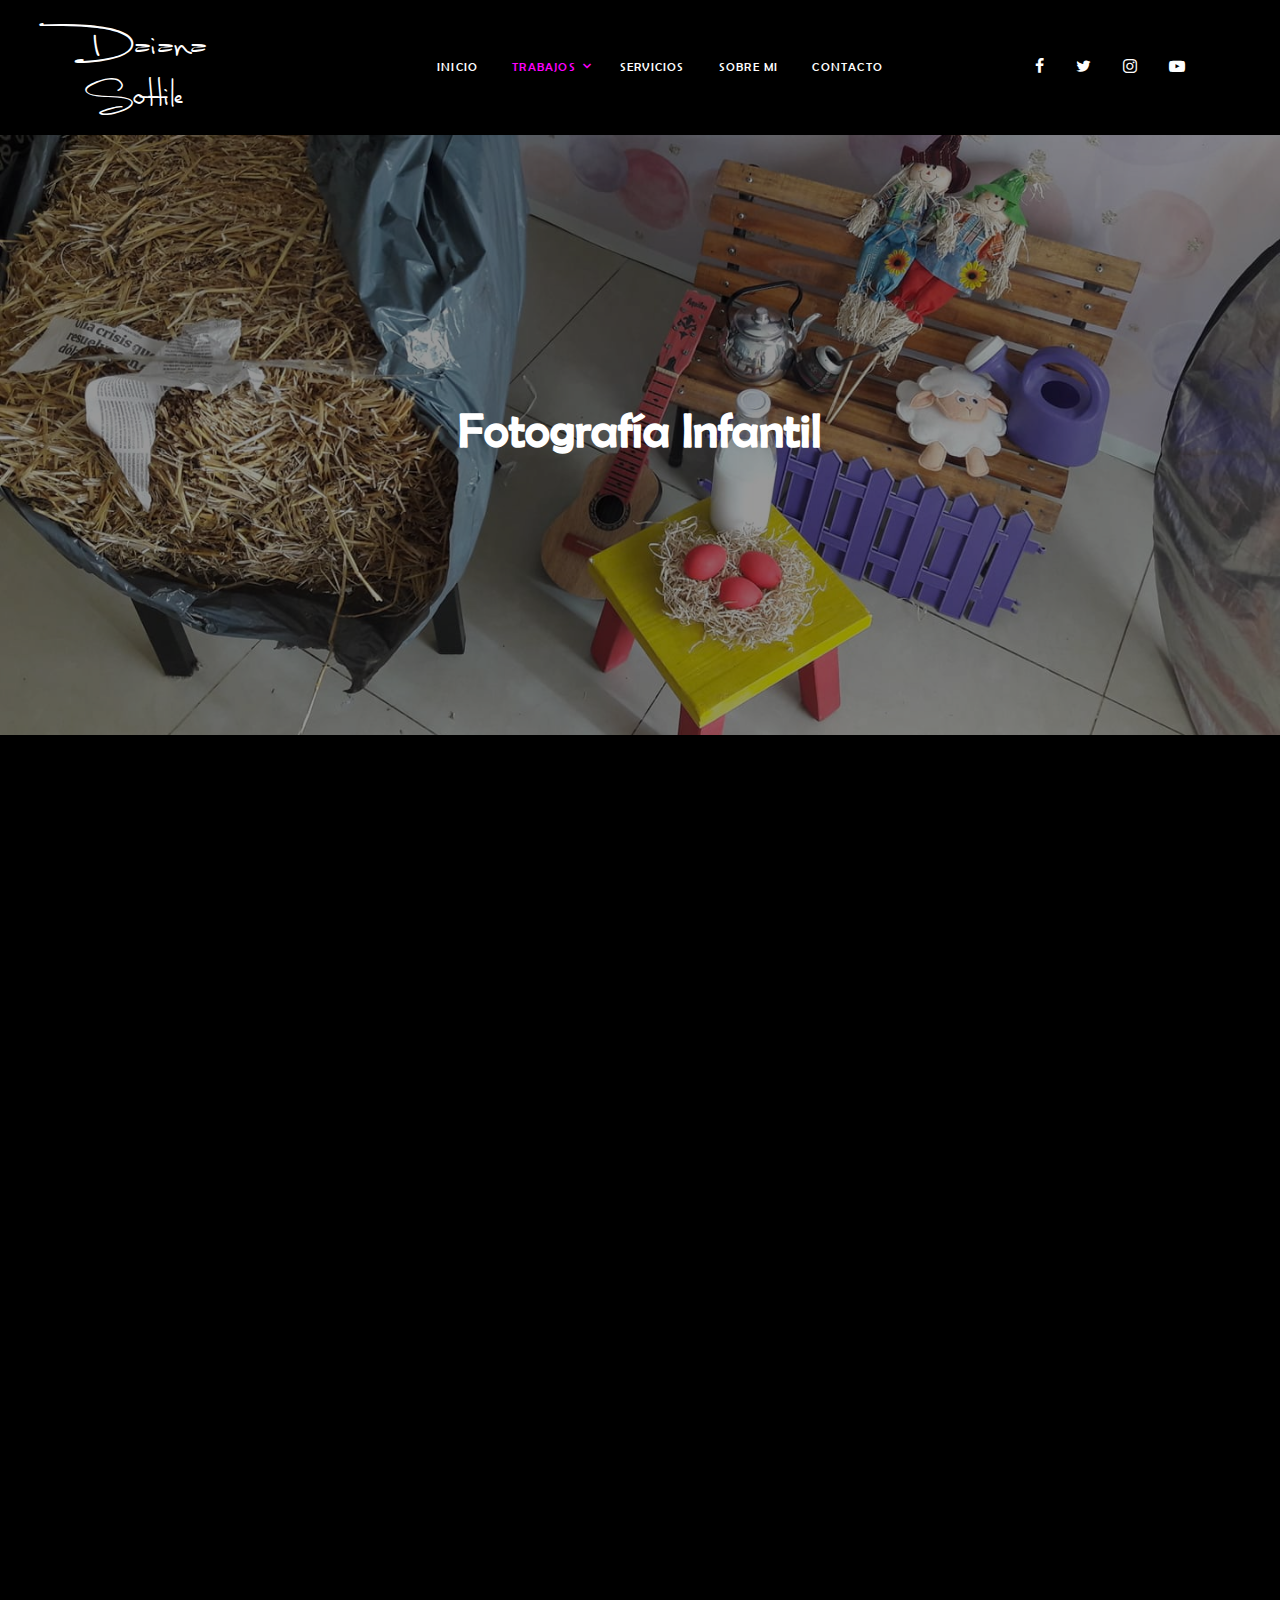
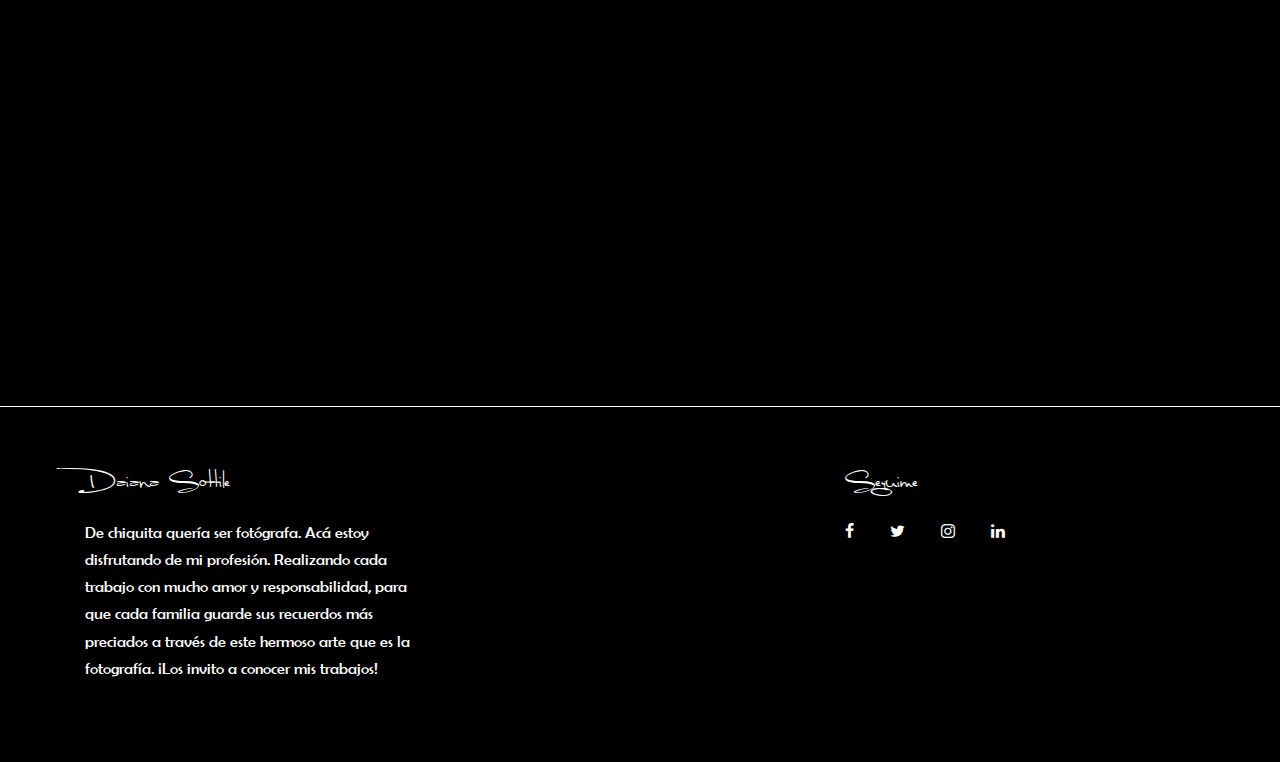
<file: infantil.html>
<!DOCTYPE html>
<html lang="en">
  <head>
    <title>Daiana Sottile | Fotografía</title>

    <meta charset="utf-8" />
    <meta
      name="viewport"
      content="width=device-width, initial-scale=1, shrink-to-fit=no"
    />

    <link rel="stylesheet" href="fonts/icomoon/style.css" />

    <link rel="stylesheet" href="css/bootstrap.min.css" />
    <link rel="stylesheet" href="css/magnific-popup.css" />
    <link rel="stylesheet" href="css/jquery-ui.css" />
    <link rel="stylesheet" href="css/owl.carousel.min.css" />
    <link rel="stylesheet" href="css/owl.theme.default.min.css" />

    <link rel="stylesheet" href="css/lightgallery.min.css" />

    <link rel="stylesheet" href="css/bootstrap-datepicker.css" />

    <link rel="stylesheet" href="fonts/flaticon/font/flaticon.css" />

    <link rel="stylesheet" href="css/swiper.css" />

    <link rel="stylesheet" href="css/aos.css" />

    <link rel="stylesheet" href="css/style.css" />
  </head>
  <body>
    <div class="site-wrap">
      <div class="site-mobile-menu">
        <div class="site-mobile-menu-header">
          <div class="site-mobile-menu-close mt-3">
            <span class="icon-close2 js-menu-toggle"></span>
          </div>
        </div>
        <div class="site-mobile-menu-body"></div>
      </div>

      <header class="site-navbar py-3" role="banner">
        <div class="container">
          <div class="row align-items-center">
            <div class="col-6 col-xl-2">
              <h1 class="mb-0">
                <a href="index.html" class="h2 mb-0 main-name"
                  >Daiana Sottile</a
                >
              </h1>
            </div>
            <div class="col-10 col-md-8 d-none d-xl-block">
              <nav
                class="site-navigation position-relative text-right text-lg-center"
                role="navigation"
              >
                <ul class="site-menu js-clone-nav mx-auto d-none d-lg-block">
                  <li><a href="index.html">Inicio</a></li>
                  <li class="has-children active">
                    <a>Trabajos</a>
                    <ul class="dropdown">
                      <li><a href="#">Infantil</a></li>
                      <li><a href="#">Eventos</a></li>
                      <li><a href="#">Books</a></li>
                      <li class="has-children">
                        <a href="#">Fiestas</a>
                        <ul class="dropdown">
                          <li><a href="#">Infantiles</a></li>
                          <li><a href="#">Cumpleaños de 15</a></li>
                          <li><a href="#">Casamientos</a></li>
                        </ul>
                      </li>
                    </ul>
                  </li>
                  <li><a href="services.html">Servicios</a></li>
                  <li><a href="about.html">Sobre mi</a></li>
                  <li><a href="contact.html">Contacto</a></li>
                </ul>
              </nav>
            </div>

            <div class="col-6 col-xl-2 text-right">
              <div class="d-none d-xl-inline-block">
                <ul
                  class="site-menu js-clone-nav ml-auto list-unstyled d-flex text-right mb-0"
                  data-class="social"
                >
                  <li>
                    <a href="#" class="pl-0 pr-3"
                      ><span class="icon-facebook"></span
                    ></a>
                  </li>
                  <li>
                    <a href="#" class="pl-3 pr-3"
                      ><span class="icon-twitter"></span
                    ></a>
                  </li>
                  <li>
                    <a href="#" class="pl-3 pr-3"
                      ><span class="icon-instagram"></span
                    ></a>
                  </li>
                  <li>
                    <a href="#" class="pl-3 pr-3"
                      ><span class="icon-youtube-play"></span
                    ></a>
                  </li>
                </ul>
              </div>

              <div
                class="d-inline-block d-xl-none ml-md-0 mr-auto py-3"
                style="position: relative; top: 3px;"
              >
                <a href="#_" class="site-menu-toggle js-menu-toggle"
                  ><span class="icon-menu h3"></span
                ></a>
              </div>
            </div>
          </div>
        </div>
      </header>

      <div
        class="site-blocks-cover overlay inner-page-cover"
        style="background-image: url('images/infantil/portada.jpg');"
        data-stellar-background-ratio="0.5"
      >
        <div class="container">
          <div class="row align-items-center justify-content-center">
            <div class="col-md-7 text-center" data-aos="fade-up">
              <h1>Fotografía Infantil</h1>
            </div>
          </div>
        </div>
      </div>

      <div class="site-section" data-aos="fade">
        <div class="container">
          <div class="row no-gutters" id="lightgallery">
            <div
              class="col-sm-6 col-md-4 col-lg-3 col-xl-2 item"
              data-aos="fade"
              data-src="images/infantil/1.jpg"
              data-sub-html="<h4>Lorem ipsum dolor</h4><p>Lorem ipsum dolor sit amet, consectetur adipisicing elit. Dolor doloremque hic excepturi fugit, sunt impedit fuga tempora, ad amet aliquid?</p>"
            >
              <a href="#"
                ><img
                  src="images/infantil/1-c.jpg"
                  alt="IMage"
                  class="img-fluid"
              /></a>
            </div>
            <div
              class="col-sm-6 col-md-4 col-lg-3 col-xl-2 item"
              data-aos="fade"
              data-src="images/infantil/2.jpg"
              data-sub-html="<h4>Fading Light</h4><p>Lorem ipsum dolor sit amet, consectetur adipisicing elit. Laboriosam omnis quaerat molestiae, praesentium. Ipsam, reiciendis. Aut molestiae animi earum laudantium.</p>"
            >
              <a href="#"
                ><img
                  src="images/infantil/2-c.jpg"
                  alt="IMage"
                  class="img-fluid"
              /></a>
            </div>
            <div
              class="col-sm-6 col-md-4 col-lg-3 col-xl-2 item"
              data-aos="fade"
              data-src="images/infantil/3.jpg"
              data-sub-html="<h4>Fading Light</h4><p>Lorem ipsum dolor sit amet, consectetur adipisicing elit. Quidem reiciendis, dolorum illo temporibus culpa eaque dolore rerum quod voluptate doloribus.</p>"
            >
              <a href="#"
                ><img
                  src="images/infantil/3-c.jpg"
                  alt="IMage"
                  class="img-fluid"
              /></a>
            </div>
            <div
              class="col-sm-6 col-md-4 col-lg-3 col-xl-2 item"
              data-aos="fade"
              data-src="images/infantil/4.jpg"
              data-sub-html="<h4>Fading Light</h4><p>Lorem ipsum dolor sit amet, consectetur adipisicing elit. Enim perferendis quae iusto omnis praesentium labore tempore eligendi quo corporis sapiente.</p>"
            >
              <a href="#"
                ><img
                  src="images/infantil/4-c.jpg"
                  alt="IMage"
                  class="img-fluid"
              /></a>
            </div>
            <div
              class="col-sm-6 col-md-4 col-lg-3 col-xl-2 item"
              data-aos="fade"
              data-src="images/infantil/5.jpg"
              data-sub-html="<h4>Fading Light</h4><p>Lorem ipsum dolor sit amet, consectetur adipisicing elit. Saepe, voluptatum voluptate tempore aliquam, dolorem distinctio. In quas maiores tenetur sequi.</p>"
            >
              <a href="#"
                ><img
                  src="images/infantil/5-c.jpg"
                  alt="IMage"
                  class="img-fluid"
              /></a>
            </div>
            <div
              class="col-sm-6 col-md-4 col-lg-3 col-xl-2 item"
              data-aos="fade"
              data-src="images/infantil/6.jpg"
              data-sub-html="<h4>Fading Light</h4><p>Lorem ipsum dolor sit amet, consectetur adipisicing elit. Rerum cum culpa blanditiis illum, voluptatum iusto quisquam mollitia debitis quaerat maiores?</p>"
            >
              <a href="#"
                ><img
                  src="images/infantil/6-c.jpg"
                  alt="IMage"
                  class="img-fluid"
              /></a>
            </div>

            <div
              class="col-sm-6 col-md-4 col-lg-3 col-xl-2 item"
              data-aos="fade"
              data-src="images/infantil/7.jpg"
              data-sub-html="<h4>Fading Light</h4><p>Lorem ipsum dolor sit amet, consectetur adipisicing elit. Asperiores similique impedit possimus, laboriosam enim at placeat nihil voluptatibus voluptate hic!</p>"
            >
              <a href="#"
                ><img
                  src="images/infantil/7-c.jpg"
                  alt="IMage"
                  class="img-fluid"
              /></a>
            </div>
            <div
              class="col-sm-6 col-md-4 col-lg-3 col-xl-2 item"
              data-aos="fade"
              data-src="images/infantil/8.jpg"
              data-sub-html="<h4>Fading Light</h4><p>Lorem ipsum dolor sit amet, consectetur adipisicing elit. Quam vitae sed cum mollitia itaque soluta laboriosam eaque sit ratione, aliquid.</p>"
            >
              <a href="#"
                ><img
                  src="images/infantil/8-c.jpg"
                  alt="IMage"
                  class="img-fluid"
              /></a>
            </div>
            <div
              class="col-sm-6 col-md-4 col-lg-3 col-xl-2 item"
              data-aos="fade"
              data-src="images/infantil/9.jpg"
              data-sub-html="<h4>Fading Light</h4><p>Lorem ipsum dolor sit amet, consectetur adipisicing elit. Quidem reiciendis debitis beatae facilis quos, enim quis nobis magnam architecto earum!</p>"
            >
              <a href="#"
                ><img
                  src="images/infantil/9-c.jpg"
                  alt="IMage"
                  class="img-fluid"
              /></a>
            </div>

            <div
              class="col-sm-6 col-md-4 col-lg-3 col-xl-2 item"
              data-aos="fade"
              data-src="images/infantil/10.jpg"
              data-sub-html="<h4>Fading Light</h4><p>Lorem ipsum dolor sit amet, consectetur adipisicing elit. Itaque officiis magnam, facilis nam eos perspiciatis eligendi pariatur numquam debitis quos!</p>"
            >
              <a href="#"
                ><img
                  src="images/infantil/10-c.jpg"
                  alt="IMage"
                  class="img-fluid"
              /></a>
            </div>
            <div
              class="col-sm-6 col-md-4 col-lg-3 col-xl-2 item"
              data-aos="fade"
              data-src="images/infantil/1.jpg"
              data-sub-html="<h4>Lorem ipsum dolor</h4><p>Lorem ipsum dolor sit amet, consectetur adipisicing elit. Dolor doloremque hic excepturi fugit, sunt impedit fuga tempora, ad amet aliquid?</p>"
            >
              <a href="#"
                ><img
                  src="images/infantil/1-c.jpg"
                  alt="IMage"
                  class="img-fluid"
              /></a>
            </div>
            <div
              class="col-sm-6 col-md-4 col-lg-3 col-xl-2 item"
              data-aos="fade"
              data-src="images/infantil/2.jpg"
              data-sub-html="<h4>Fading Light</h4><p>Lorem ipsum dolor sit amet, consectetur adipisicing elit. Laboriosam omnis quaerat molestiae, praesentium. Ipsam, reiciendis. Aut molestiae animi earum laudantium.</p>"
            >
              <a href="#"
                ><img
                  src="images/infantil/2-c.jpg"
                  alt="IMage"
                  class="img-fluid"
              /></a>
            </div>
            <div
              class="col-sm-6 col-md-4 col-lg-3 col-xl-2 item"
              data-aos="fade"
              data-src="images/infantil/3.jpg"
              data-sub-html="<h4>Fading Light</h4><p>Lorem ipsum dolor sit amet, consectetur adipisicing elit. Quidem reiciendis, dolorum illo temporibus culpa eaque dolore rerum quod voluptate doloribus.</p>"
            >
              <a href="#"
                ><img
                  src="images/infantil/3-c.jpg"
                  alt="IMage"
                  class="img-fluid"
              /></a>
            </div>
            <div
              class="col-sm-6 col-md-4 col-lg-3 col-xl-2 item"
              data-aos="fade"
              data-src="images/infantil/4.jpg"
              data-sub-html="<h4>Fading Light</h4><p>Lorem ipsum dolor sit amet, consectetur adipisicing elit. Enim perferendis quae iusto omnis praesentium labore tempore eligendi quo corporis sapiente.</p>"
            >
              <a href="#"
                ><img
                  src="images/infantil/4-c.jpg"
                  alt="IMage"
                  class="img-fluid"
              /></a>
            </div>
            <div
              class="col-sm-6 col-md-4 col-lg-3 col-xl-2 item"
              data-aos="fade"
              data-src="images/infantil/5.jpg"
              data-sub-html="<h4>Fading Light</h4><p>Lorem ipsum dolor sit amet, consectetur adipisicing elit. Saepe, voluptatum voluptate tempore aliquam, dolorem distinctio. In quas maiores tenetur sequi.</p>"
            >
              <a href="#"
                ><img
                  src="images/infantil/5-c.jpg"
                  alt="IMage"
                  class="img-fluid"
              /></a>
            </div>
            <div
              class="col-sm-6 col-md-4 col-lg-3 col-xl-2 item"
              data-aos="fade"
              data-src="images/infantil/6.jpg"
              data-sub-html="<h4>Fading Light</h4><p>Lorem ipsum dolor sit amet, consectetur adipisicing elit. Rerum cum culpa blanditiis illum, voluptatum iusto quisquam mollitia debitis quaerat maiores?</p>"
            >
              <a href="#"
                ><img
                  src="images/infantil/6-c.jpg"
                  alt="IMage"
                  class="img-fluid"
              /></a>
            </div>

            <div
              class="col-sm-6 col-md-4 col-lg-3 col-xl-2 item"
              data-aos="fade"
              data-src="images/infantil/7.jpg"
              data-sub-html="<h4>Fading Light</h4><p>Lorem ipsum dolor sit amet, consectetur adipisicing elit. Asperiores similique impedit possimus, laboriosam enim at placeat nihil voluptatibus voluptate hic!</p>"
            >
              <a href="#"
                ><img
                  src="images/infantil/7-c.jpg"
                  alt="IMage"
                  class="img-fluid"
              /></a>
            </div>
            <div
              class="col-sm-6 col-md-4 col-lg-3 col-xl-2 item"
              data-aos="fade"
              data-src="images/infantil/8.jpg"
              data-sub-html="<h4>Fading Light</h4><p>Lorem ipsum dolor sit amet, consectetur adipisicing elit. Quam vitae sed cum mollitia itaque soluta laboriosam eaque sit ratione, aliquid.</p>"
            >
              <a href="#"
                ><img
                  src="images/infantil/8-c.jpg"
                  alt="IMage"
                  class="img-fluid"
              /></a>
            </div>
            <div
              class="col-sm-6 col-md-4 col-lg-3 col-xl-2 item"
              data-aos="fade"
              data-src="images/infantil/9.jpg"
              data-sub-html="<h4>Fading Light</h4><p>Lorem ipsum dolor sit amet, consectetur adipisicing elit. Quidem reiciendis debitis beatae facilis quos, enim quis nobis magnam architecto earum!</p>"
            >
              <a href="#"
                ><img
                  src="images/infantil/9-c.jpg"
                  alt="IMage"
                  class="img-fluid"
              /></a>
            </div>

            <div
              class="col-sm-6 col-md-4 col-lg-3 col-xl-2 item"
              data-aos="fade"
              data-src="images/infantil/10.jpg"
              data-sub-html="<h4>Fading Light</h4><p>Lorem ipsum dolor sit amet, consectetur adipisicing elit. Itaque officiis magnam, facilis nam eos perspiciatis eligendi pariatur numquam debitis quos!</p>"
            >
              <a href="#"
                ><img
                  src="images/infantil/10-c.jpg"
                  alt="IMage"
                  class="img-fluid"
              /></a>
            </div>
            <div
              class="col-sm-6 col-md-4 col-lg-3 col-xl-2 item"
              data-aos="fade"
              data-src="images/infantil/1.jpg"
              data-sub-html="<h4>Lorem ipsum dolor</h4><p>Lorem ipsum dolor sit amet, consectetur adipisicing elit. Dolor doloremque hic excepturi fugit, sunt impedit fuga tempora, ad amet aliquid?</p>"
            >
              <a href="#"
                ><img
                  src="images/infantil/1-c.jpg"
                  alt="IMage"
                  class="img-fluid"
              /></a>
            </div>
            <div
              class="col-sm-6 col-md-4 col-lg-3 col-xl-2 item"
              data-aos="fade"
              data-src="images/infantil/2.jpg"
              data-sub-html="<h4>Fading Light</h4><p>Lorem ipsum dolor sit amet, consectetur adipisicing elit. Laboriosam omnis quaerat molestiae, praesentium. Ipsam, reiciendis. Aut molestiae animi earum laudantium.</p>"
            >
              <a href="#"
                ><img
                  src="images/infantil/2-c.jpg"
                  alt="IMage"
                  class="img-fluid"
              /></a>
            </div>
            <div
              class="col-sm-6 col-md-4 col-lg-3 col-xl-2 item"
              data-aos="fade"
              data-src="images/infantil/3.jpg"
              data-sub-html="<h4>Fading Light</h4><p>Lorem ipsum dolor sit amet, consectetur adipisicing elit. Quidem reiciendis, dolorum illo temporibus culpa eaque dolore rerum quod voluptate doloribus.</p>"
            >
              <a href="#"
                ><img
                  src="images/infantil/3-c.jpg"
                  alt="IMage"
                  class="img-fluid"
              /></a>
            </div>
            <div
              class="col-sm-6 col-md-4 col-lg-3 col-xl-2 item"
              data-aos="fade"
              data-src="images/infantil/4.jpg"
              data-sub-html="<h4>Fading Light</h4><p>Lorem ipsum dolor sit amet, consectetur adipisicing elit. Enim perferendis quae iusto omnis praesentium labore tempore eligendi quo corporis sapiente.</p>"
            >
              <a href="#"
                ><img
                  src="images/infantil/4-c.jpg"
                  alt="IMage"
                  class="img-fluid"
              /></a>
            </div>
            <div
              class="col-sm-6 col-md-4 col-lg-3 col-xl-2 item"
              data-aos="fade"
              data-src="images/infantil/5.jpg"
              data-sub-html="<h4>Fading Light</h4><p>Lorem ipsum dolor sit amet, consectetur adipisicing elit. Saepe, voluptatum voluptate tempore aliquam, dolorem distinctio. In quas maiores tenetur sequi.</p>"
            >
              <a href="#"
                ><img
                  src="images/infantil/5-c.jpg"
                  alt="IMage"
                  class="img-fluid"
              /></a>
            </div>
            <div
              class="col-sm-6 col-md-4 col-lg-3 col-xl-2 item"
              data-aos="fade"
              data-src="images/infantil/6.jpg"
              data-sub-html="<h4>Fading Light</h4><p>Lorem ipsum dolor sit amet, consectetur adipisicing elit. Rerum cum culpa blanditiis illum, voluptatum iusto quisquam mollitia debitis quaerat maiores?</p>"
            >
              <a href="#"
                ><img
                  src="images/infantil/6-c.jpg"
                  alt="IMage"
                  class="img-fluid"
              /></a>
            </div>

            <div
              class="col-sm-6 col-md-4 col-lg-3 col-xl-2 item"
              data-aos="fade"
              data-src="images/infantil/7.jpg"
              data-sub-html="<h4>Fading Light</h4><p>Lorem ipsum dolor sit amet, consectetur adipisicing elit. Asperiores similique impedit possimus, laboriosam enim at placeat nihil voluptatibus voluptate hic!</p>"
            >
              <a href="#"
                ><img
                  src="images/infantil/7-c.jpg"
                  alt="IMage"
                  class="img-fluid"
              /></a>
            </div>
            <div
              class="col-sm-6 col-md-4 col-lg-3 col-xl-2 item"
              data-aos="fade"
              data-src="images/infantil/8.jpg"
              data-sub-html="<h4>Fading Light</h4><p>Lorem ipsum dolor sit amet, consectetur adipisicing elit. Quam vitae sed cum mollitia itaque soluta laboriosam eaque sit ratione, aliquid.</p>"
            >
              <a href="#"
                ><img
                  src="images/infantil/8-c.jpg"
                  alt="IMage"
                  class="img-fluid"
              /></a>
            </div>
            <div
              class="col-sm-6 col-md-4 col-lg-3 col-xl-2 item"
              data-aos="fade"
              data-src="images/infantil/9.jpg"
              data-sub-html="<h4>Fading Light</h4><p>Lorem ipsum dolor sit amet, consectetur adipisicing elit. Quidem reiciendis debitis beatae facilis quos, enim quis nobis magnam architecto earum!</p>"
            >
              <a href="#"
                ><img
                  src="images/infantil/9-c.jpg"
                  alt="IMage"
                  class="img-fluid"
              /></a>
            </div>

            <div
              class="col-sm-6 col-md-4 col-lg-3 col-xl-2 item"
              data-aos="fade"
              data-src="images/infantil/10.jpg"
              data-sub-html="<h4>Fading Light</h4><p>Lorem ipsum dolor sit amet, consectetur adipisicing elit. Itaque officiis magnam, facilis nam eos perspiciatis eligendi pariatur numquam debitis quos!</p>"
            >
              <a href="#"
                ><img
                  src="images/infantil/10-c.jpg"
                  alt="IMage"
                  class="img-fluid"
              /></a>
            </div>
          </div>
        </div>
      </div>

      <div class="py-3 mb-5 mt-5">
        <div class="container">
          <div class="row">
            <div class="col-md-12 d-md-flex align-items-center" data-aos="fade">
              <h2 class="mb-5 mb-md-0 text-center text-md-left">
                Necesitas un fotográfo?
              </h2>
              <div class="ml-auto text-center text-md-left">
                <a href="contact.html" class="btn btn-danger py-3 px-5 rounded"
                  >Contactame</a
                >
              </div>
            </div>
          </div>
        </div>
      </div>

      <footer class="site-footer">
        <div class="container">
          <div class="row">
            <div class="col-lg-4">
              <div class="mb-2">
                <h3 class="footer-heading mb-4 main-name">Daiana Sottile</h3>
                <p>
                  De chiquita quería ser fotógrafa. Acá estoy disfrutando de mi
                  profesión. Realizando cada trabajo con mucho amor y
                  responsabilidad, para que cada familia guarde sus recuerdos
                  más preciados a través de este hermoso arte que es la
                  fotografía. ¡Los invito a conocer mis trabajos!
                </p>
              </div>
            </div>
            <div class="col-lg-4 mb-5 mb-lg-0">
              <div class="row mb-5">
                <div class="col-md-12"></div>
                <div class="col-md-6 col-lg-6">
                  <ul class="list-unstyled"></ul>
                </div>
              </div>
            </div>

            <div class="col-lg-4 mb-5 mb-lg-0">
              <h3 class="footer-heading mb-4 main-name">Seguime</h3>

              <div>
                <a href="#" class="pl-0 pr-3"
                  ><span class="icon-facebook"></span
                ></a>
                <a href="#" class="pl-3 pr-3"
                  ><span class="icon-twitter"></span
                ></a>
                <a href="#" class="pl-3 pr-3"
                  ><span class="icon-instagram"></span
                ></a>
                <a href="#" class="pl-3 pr-3"
                  ><span class="icon-linkedin"></span
                ></a>
              </div>
            </div>
          </div>
        </div>
      </footer>
    </div>

    <script src="js/jquery-3.3.1.min.js"></script>
    <script src="js/jquery-migrate-3.0.1.min.js"></script>
    <script src="js/jquery-ui.js"></script>
    <script src="js/popper.min.js"></script>
    <script src="js/bootstrap.min.js"></script>
    <script src="js/owl.carousel.min.js"></script>
    <script src="js/jquery.stellar.min.js"></script>
    <script src="js/jquery.countdown.min.js"></script>
    <script src="js/jquery.magnific-popup.min.js"></script>
    <script src="js/bootstrap-datepicker.min.js"></script>
    <script src="js/swiper.min.js"></script>
    <script src="js/aos.js"></script>

    <script src="js/picturefill.min.js"></script>
    <script src="js/lightgallery-all.min.js"></script>
    <script src="js/jquery.mousewheel.min.js"></script>

    <script src="js/main.js"></script>

    <script>
      $(document).ready(function () {
        $('#lightgallery').lightGallery();
      });
    </script>
  </body>
</html>
</file>
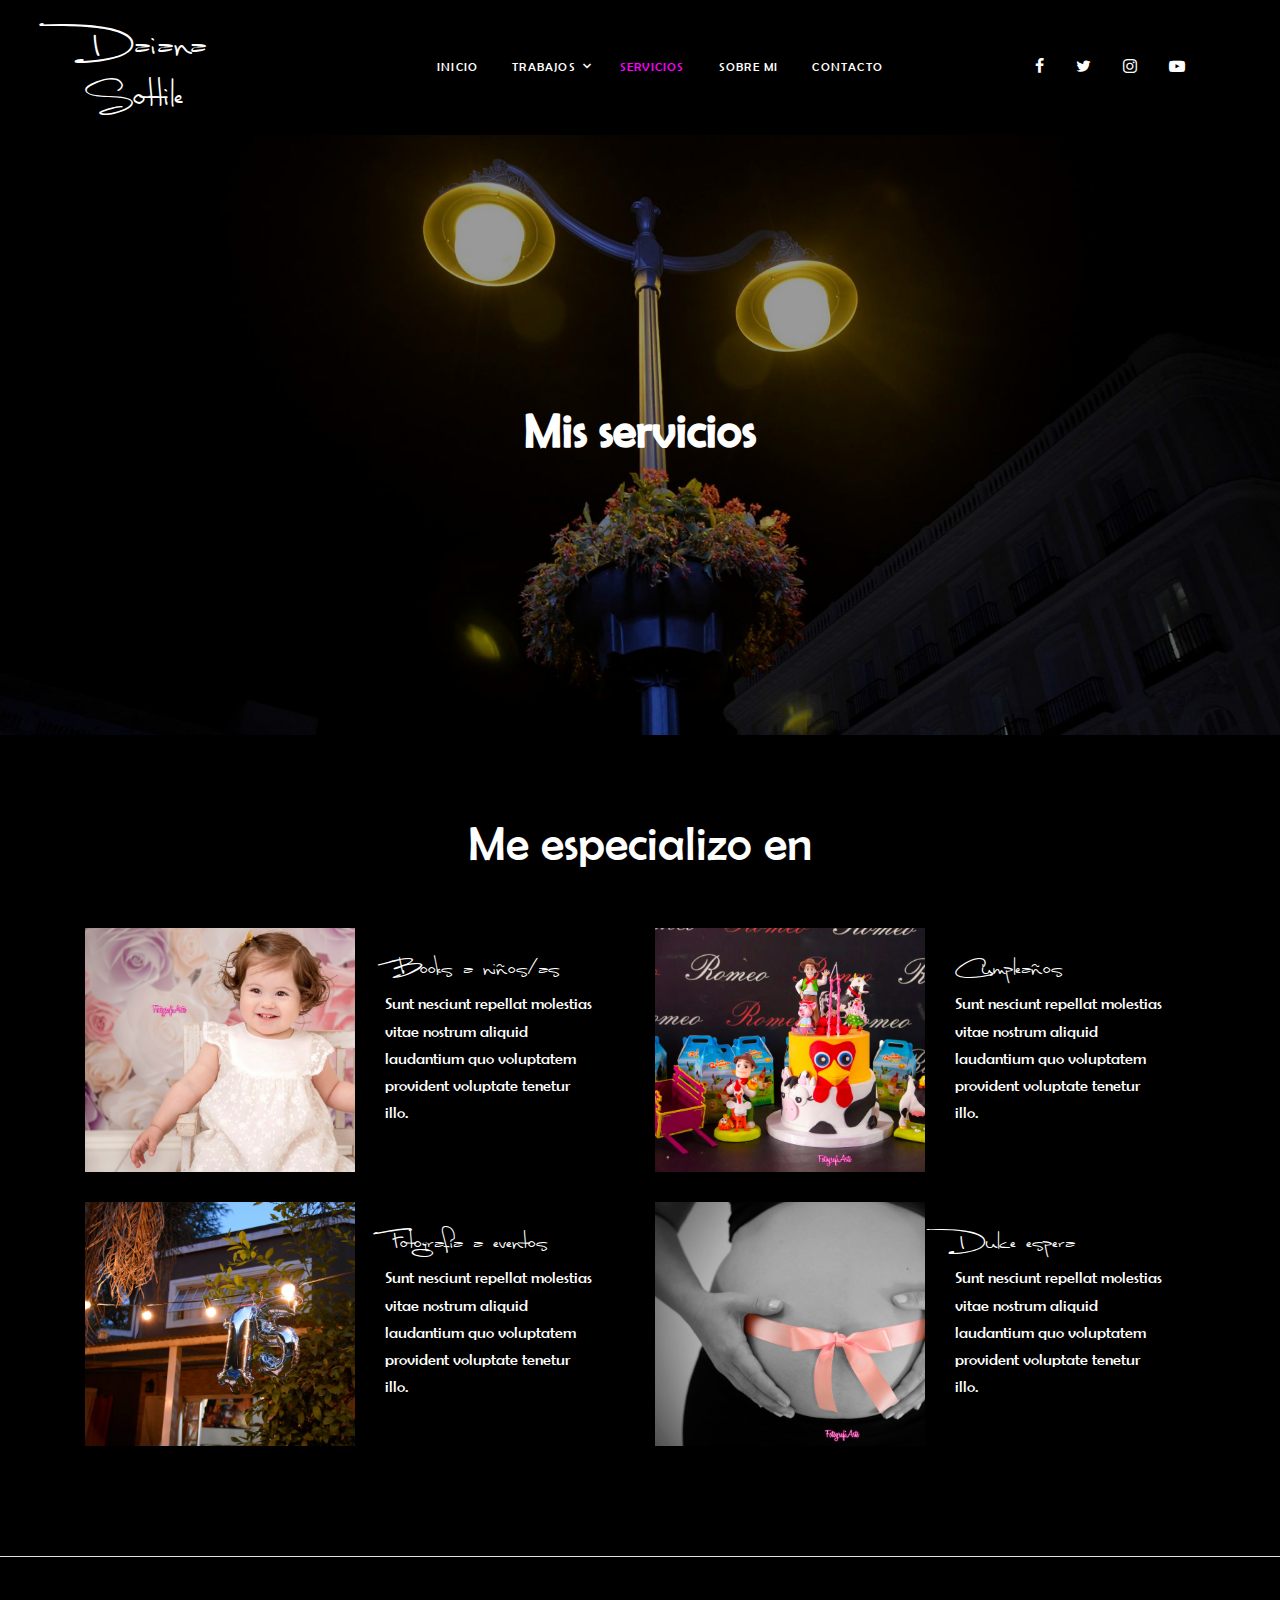
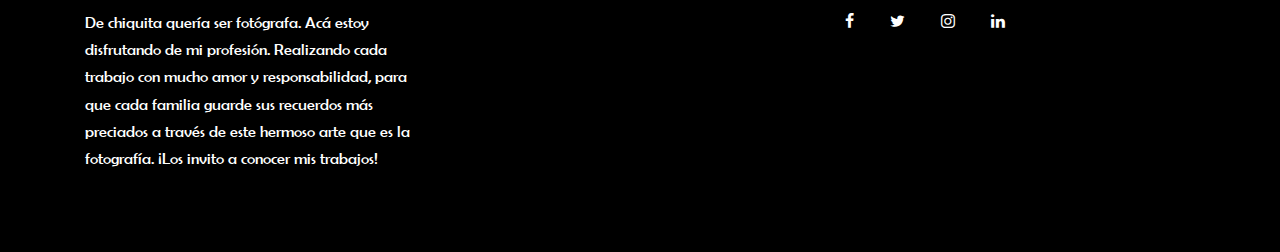
<file: services.html>
<!DOCTYPE html>
<html lang="en">
  <head>
    <title>Daiana Sottile | Fotografía</title>

    <meta charset="utf-8" />
    <meta
      name="viewport"
      content="width=device-width, initial-scale=1, shrink-to-fit=no"
    />

    <link rel="stylesheet" href="fonts/icomoon/style.css" />

    <link rel="stylesheet" href="css/bootstrap.min.css" />
    <link rel="stylesheet" href="css/magnific-popup.css" />
    <link rel="stylesheet" href="css/jquery-ui.css" />
    <link rel="stylesheet" href="css/owl.carousel.min.css" />
    <link rel="stylesheet" href="css/owl.theme.default.min.css" />

    <link rel="stylesheet" href="css/lightgallery.min.css" />

    <link rel="stylesheet" href="css/bootstrap-datepicker.css" />

    <link rel="stylesheet" href="fonts/flaticon/font/flaticon.css" />

    <link rel="stylesheet" href="css/swiper.css" />

    <link rel="stylesheet" href="css/aos.css" />

    <link rel="stylesheet" href="css/style.css" />
  </head>
  <body>
    <div class="site-wrap">
      <div class="site-mobile-menu">
        <div class="site-mobile-menu-header">
          <div class="site-mobile-menu-close mt-3">
            <span class="icon-close2 js-menu-toggle"></span>
          </div>
        </div>
        <div class="site-mobile-menu-body"></div>
      </div>

      <header class="site-navbar py-3" role="banner">
        <div class="container">
          <div class="row align-items-center">
            <div class="col-6 col-xl-2">
              <h1 class="mb-0">
                <a href="index.html" class="h2 mb-0 main-name"
                  >Daiana Sottile</a
                >
              </h1>
            </div>
            <div class="col-10 col-md-8 d-none d-xl-block">
              <nav
                class="site-navigation position-relative text-right text-lg-center"
                role="navigation"
              >
                <ul class="site-menu js-clone-nav mx-auto d-none d-lg-block">
                  <li><a href="index.html">Inicio</a></li>
                  <li class="has-children">
                    <a>Trabajos</a>
                    <ul class="dropdown">
                      <li><a href="infantil.html">Infantil</a></li>
                      <li><a href="#">Eventos</a></li>
                      <li><a href="#">Books</a></li>
                      <li class="has-children">
                        <a href="#">Fiestas</a>
                        <ul class="dropdown">
                          <li><a href="#">Infantiles</a></li>
                          <li><a href="#">Cumpleaños de 15</a></li>
                          <li><a href="#">Casamientos</a></li>
                        </ul>
                      </li>
                    </ul>
                  </li>
                  <li class="active"><a href="services.html">Servicios</a></li>
                  <li><a href="about.html">Sobre mi</a></li>
                  <li><a href="contact.html">Contacto</a></li>
                </ul>
              </nav>
            </div>

            <div class="col-6 col-xl-2 text-right">
              <div class="d-none d-xl-inline-block">
                <ul
                  class="site-menu js-clone-nav ml-auto list-unstyled d-flex text-right mb-0"
                  data-class="social"
                >
                  <li>
                    <a href="#" class="pl-0 pr-3"
                      ><span class="icon-facebook"></span
                    ></a>
                  </li>
                  <li>
                    <a href="#" class="pl-3 pr-3"
                      ><span class="icon-twitter"></span
                    ></a>
                  </li>
                  <li>
                    <a href="#" class="pl-3 pr-3"
                      ><span class="icon-instagram"></span
                    ></a>
                  </li>
                  <li>
                    <a href="#" class="pl-3 pr-3"
                      ><span class="icon-youtube-play"></span
                    ></a>
                  </li>
                </ul>
              </div>

              <div
                class="d-inline-block d-xl-none ml-md-0 mr-auto py-3"
                style="position: relative; top: 3px;"
              >
                <a href="#_" class="site-menu-toggle js-menu-toggle"
                  ><span class="icon-menu h3"></span
                ></a>
              </div>
            </div>
          </div>
        </div>
      </header>

      <div
        class="site-blocks-cover overlay inner-page-cover"
        style="background-image: url('images/servicios-fondo.jpg');"
        data-stellar-background-ratio="0.5"
      >
        <div class="container">
          <div class="row align-items-center justify-content-center">
            <div class="col-md-7 text-center" data-aos="fade-up">
              <h1>Mis servicios</h1>
            </div>
          </div>
        </div>
      </div>

      <div class="site-section border-bottom" data-aos="fade">
        <div class="container">
          <div class="row mb-5">
            <div class="col-12">
              <h2 class="site-section-heading text-center">
                Me especializo en
              </h2>
            </div>
          </div>
          <div class="row">
            <div class="col-md-6">
              <div class="site-block-half d-lg-flex">
                <div
                  class="image"
                  style="background-image: url('images/big-images/pili.jpg');"
                ></div>
                <div class="text">
                  <h3>Books a niños/as</h3>
                  <p>
                    Sunt nesciunt repellat molestias vitae nostrum aliquid
                    laudantium quo voluptatem provident voluptate tenetur illo.
                  </p>
                </div>
              </div>
              <div class="site-block-half d-lg-flex">
                <div
                  class="image"
                  style="background-image: url('images/big-images/evento.jpg');"
                ></div>
                <div class="text">
                  <h3>Fotografía a eventos</h3>
                  <p>
                    Sunt nesciunt repellat molestias vitae nostrum aliquid
                    laudantium quo voluptatem provident voluptate tenetur illo.
                  </p>
                </div>
              </div>
            </div>
            <div class="col-md-6">
              <div class="site-block-half d-lg-flex">
                <div
                  class="image"
                  style="background-image: url('images/big-images/cumple.jpg');"
                ></div>
                <div class="text">
                  <h3>Cumpleaños</h3>
                  <p>
                    Sunt nesciunt repellat molestias vitae nostrum aliquid
                    laudantium quo voluptatem provident voluptate tenetur illo.
                  </p>
                </div>
              </div>
              <div class="site-block-half d-lg-flex">
                <div
                  class="image"
                  style="background-image: url('images/big-images/dulce.jpg');"
                ></div>
                <div class="text">
                  <h3>Dulce espera</h3>
                  <p>
                    Sunt nesciunt repellat molestias vitae nostrum aliquid
                    laudantium quo voluptatem provident voluptate tenetur illo.
                  </p>
                </div>
              </div>
            </div>
          </div>
        </div>
      </div>

      <div class="site-section border-bottom" data-aos="fade">
        <div class="container-fluid">
          <div class="row justify-content-center">
            <div class="col-md-7">
              <div class="row mb-5">
                <div class="col-12" data-aos="fade-up">
                  <h2 class="site-section-heading text-center">
                    Otros servicios
                  </h2>
                </div>
              </div>
              <div class="row">
                <div
                  class="col-md-6 col-lg-6 col-xl-4 text-center mb-5 mb-lg-5"
                  data-aos="fade"
                  data-aos-delay="100"
                >
                  <div class="h-100 p-4 p-lg-5 site-block-feature-7">
                    <span
                      class="icon flaticon-camera display-3 text-primary mb-4 d-block"
                    ></span>
                    <h3 class="h4">Camera</h3>
                    <p>
                      Lorem ipsum dolor sit amet consectetur adipisicing elit.
                      Rerum exercitationem quae id dolorum debitis.
                    </p>
                  </div>
                </div>
                <div
                  class="col-md-6 col-lg-6 col-xl-4 text-center mb-5 mb-lg-5"
                  data-aos="fade"
                  data-aos-delay="200"
                >
                  <div class="h-100 p-4 p-lg-5 site-block-feature-7">
                    <span
                      class="icon flaticon-picture display-3 text-primary mb-4 d-block"
                    ></span>
                    <h3 class="h4">Bodas</h3>
                    <p>
                      Lorem ipsum dolor sit amet consectetur adipisicing elit.
                      Rerum exercitationem quae id dolorum debitis.
                    </p>
                  </div>
                </div>
                <div
                  class="col-md-6 col-lg-6 col-xl-4 text-center mb-5 mb-lg-5"
                  data-aos="fade"
                  data-aos-delay="300"
                >
                  <div class="h-100 p-4 p-lg-5 site-block-feature-7">
                    <span
                      class="icon flaticon-sheep display-3 text-primary mb-4 d-block"
                    ></span>
                    <h3 class="h4">Animales</h3>
                    <p>
                      Lorem ipsum dolor sit amet consectetur adipisicing elit.
                      Rerum exercitationem quae id dolorum debitis.
                    </p>
                  </div>
                </div>

                <div
                  class="col-md-6 col-lg-6 col-xl-4 text-center mb-5 mb-lg-5"
                  data-aos="fade"
                  data-aos-delay="400"
                >
                  <div class="h-100 p-4 p-lg-5 site-block-feature-7">
                    <span
                      class="icon flaticon-frame display-3 text-primary mb-4 d-block"
                    ></span>
                    <h3 class="h4">Books</h3>
                    <p>
                      Lorem ipsum dolor sit amet consectetur adipisicing elit.
                      Rerum exercitationem quae id dolorum debitis.
                    </p>
                  </div>
                </div>
                <div
                  class="col-md-6 col-lg-6 col-xl-4 text-center mb-5 mb-lg-5"
                  data-aos="fade"
                  data-aos-delay="500"
                >
                  <div class="h-100 p-4 p-lg-5 site-block-feature-7">
                    <span
                      class="icon flaticon-eiffel-tower display-3 text-primary mb-4 d-block"
                    ></span>
                    <h3 class="h4">Paisajes</h3>
                    <p>
                      Lorem ipsum dolor sit amet consectetur adipisicing elit.
                      Rerum exercitationem quae id dolorum debitis.
                    </p>
                  </div>
                </div>
                <div
                  class="col-md-6 col-lg-6 col-xl-4 text-center mb-5 mb-lg-5"
                  data-aos="fade"
                  data-aos-delay="600"
                >
                  <div class="h-100 p-4 p-lg-5 site-block-feature-7">
                    <span
                      class="icon flaticon-video-play display-3 text-primary mb-4 d-block"
                    ></span>
                    <h3 class="h4">Edicion de video</h3>
                    <p>
                      Lorem ipsum dolor sit amet consectetur adipisicing elit.
                      Rerum exercitationem quae id dolorum debitis.
                    </p>
                  </div>
                </div>
              </div>
            </div>
          </div>
        </div>
      </div>

      <div class="py-3 mb-5 mt-5">
        <div class="container">
          <div class="row">
            <div class="col-md-12 d-md-flex align-items-center" data-aos="fade">
              <h2 class="mb-5 mb-md-0 text-center text-md-left">
                Necesitas un fotográfo?
              </h2>
              <div class="ml-auto text-center text-md-left">
                <a href="contact.html" class="btn btn-danger py-3 px-5 rounded"
                  >Contactame</a
                >
              </div>
            </div>
          </div>
        </div>
      </div>

      <footer class="site-footer">
        <div class="container">
          <div class="row">
            <div class="col-lg-4">
              <div class="mb-2">
                <h3 class="footer-heading mb-4 main-name">Daiana Sottile</h3>
                <p>
                  De chiquita quería ser fotógrafa. Acá estoy disfrutando de mi
                  profesión. Realizando cada trabajo con mucho amor y
                  responsabilidad, para que cada familia guarde sus recuerdos
                  más preciados a través de este hermoso arte que es la
                  fotografía. ¡Los invito a conocer mis trabajos!
                </p>
              </div>
            </div>
            <div class="col-lg-4 mb-5 mb-lg-0">
              <div class="row mb-5">
                <div class="col-md-12"></div>
                <div class="col-md-6 col-lg-6">
                  <ul class="list-unstyled"></ul>
                </div>
              </div>
            </div>

            <div class="col-lg-4 mb-5 mb-lg-0">
              <h3 class="footer-heading mb-4 main-name">Seguime</h3>

              <div>
                <a href="#" class="pl-0 pr-3"
                  ><span class="icon-facebook"></span
                ></a>
                <a href="#" class="pl-3 pr-3"
                  ><span class="icon-twitter"></span
                ></a>
                <a href="#" class="pl-3 pr-3"
                  ><span class="icon-instagram"></span
                ></a>
                <a href="#" class="pl-3 pr-3"
                  ><span class="icon-linkedin"></span
                ></a>
              </div>
            </div>
          </div>
        </div>
      </footer>
    </div>

    <script src="js/jquery-3.3.1.min.js"></script>
    <script src="js/jquery-migrate-3.0.1.min.js"></script>
    <script src="js/jquery-ui.js"></script>
    <script src="js/popper.min.js"></script>
    <script src="js/bootstrap.min.js"></script>
    <script src="js/owl.carousel.min.js"></script>
    <script src="js/jquery.stellar.min.js"></script>
    <script src="js/jquery.countdown.min.js"></script>
    <script src="js/jquery.magnific-popup.min.js"></script>
    <script src="js/bootstrap-datepicker.min.js"></script>
    <script src="js/swiper.min.js"></script>
    <script src="js/aos.js"></script>

    <script src="js/picturefill.min.js"></script>
    <script src="js/lightgallery-all.min.js"></script>
    <script src="js/jquery.mousewheel.min.js"></script>

    <script src="js/main.js"></script>

    <script>
      $(document).ready(function () {
        $('#lightgallery').lightGallery();
      });
    </script>
  </body>
</html>
</file>
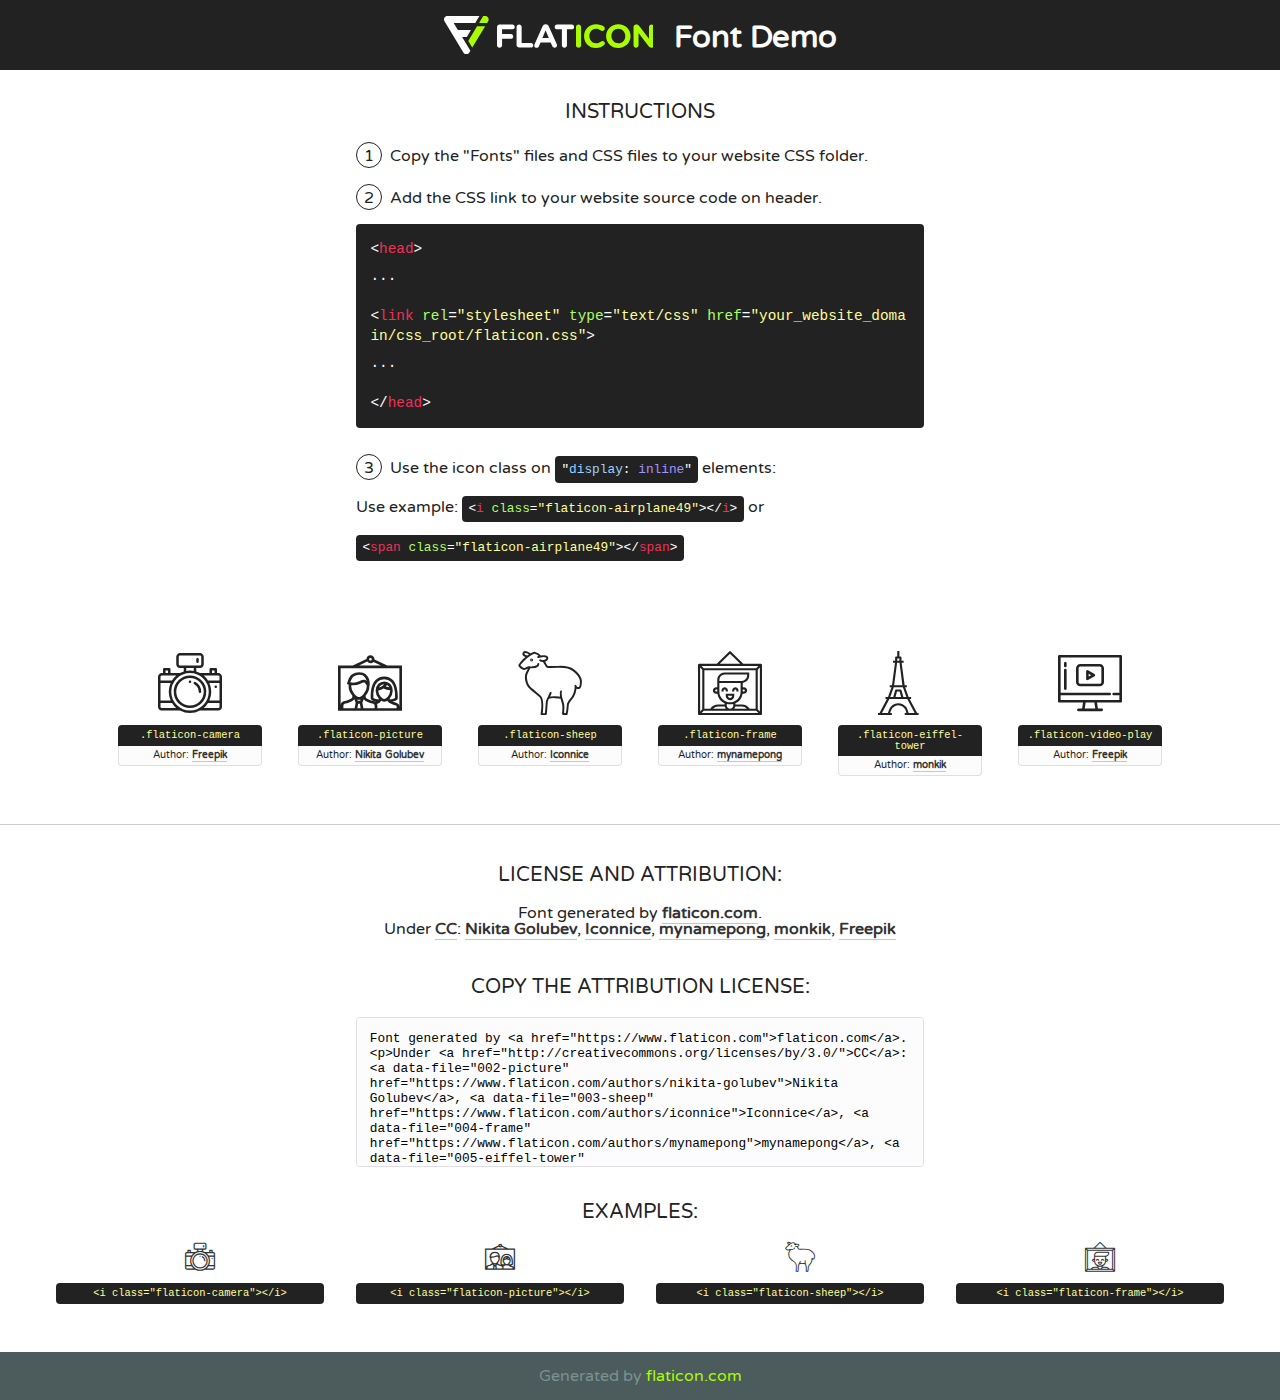
<file: fonts/flaticon/font/flaticon.html>
<!DOCTYPE html>
<!--
  Flaticon icon font: Flaticon
  Creation date: 07/12/2018 03:18
-->
<html>
<!DOCTYPE html>
<html>

<head>
    <title>Flaticon WebFont</title>
    <link href="http://fonts.googleapis.com/css?family=Varela+Round" rel="stylesheet" type="text/css" />
    <link rel="stylesheet" type="text/css" href="flaticon.css">
    <meta charset="UTF-8">
    <style>
    html, body, div, span, applet, object, iframe,
    h1, h2, h3, h4, h5, h6, p, blockquote, pre,
    a, abbr, acronym, address, big, cite, code,
    del, dfn, em, img, ins, kbd, q, s, samp,
    small, strike, strong, sub, sup, tt, var,
    b, u, i, center,
    dl, dt, dd, ol, ul, li,
    fieldset, form, label, legend,
    table, caption, tbody, tfoot, thead, tr, th, td,
    article, aside, canvas, details, embed, 
    figure, figcaption, footer, header, hgroup, 
    menu, nav, output, ruby, section, summary,
    time, mark, audio, video {
        margin: 0;
        padding: 0;
        border: 0;
        font-size: 100%;
        font: inherit;
        vertical-align: baseline;
    }
    /* HTML5 display-role reset for older browsers */
    article, aside, details, figcaption, figure, 
    footer, header, hgroup, menu, nav, section {
        display: block;
    }
    body {
        line-height: 1;
    }
    ol, ul {
        list-style: none;
    }
    blockquote, q {
        quotes: none;
    }
    blockquote:before, blockquote:after,
    q:before, q:after {
        content: '';
        content: none;
    }
    table {
        border-collapse: collapse;
        border-spacing: 0;
    }
    body {
        font-family: 'Varela Round', Helvetica, Arial, sans-serif;
        font-size: 16px;
        color: #222;
    }
    a {
        color: #333;
        border-bottom: 1px solid #a9fd00;
        font-weight: bold;
        text-decoration: none;
    }
    * {
        -moz-box-sizing: border-box;
        -webkit-box-sizing: border-box;
        box-sizing: border-box;
        margin: 0;
        padding: 0;
    }
    [class^="flaticon-"]:before, [class*=" flaticon-"]:before, [class^="flaticon-"]:after, [class*=" flaticon-"]:after {
        font-family: Flaticon;
        font-size: 30px;
        font-style: normal;
        margin-left: 20px;
        color: #333;
    }
    .wrapper {
        max-width: 600px;
        margin: auto;
        padding: 0 1em;
    }
    .title {
        font-size: 1.25em;
        text-align: center;
        margin-bottom: 1em;
        text-transform: uppercase;
    }
    header {
        text-align: center;
        background-color: #222;
        color: #fff;
        padding: 1em;
    }
    header .logo {
        width: 210px;
        height: 38px;
        display: inline-block;
        vertical-align: middle;
        margin-right: 1em;
        border: none;
    }
    header strong {
        font-size: 1.95em;
        font-weight: bold;
        vertical-align: middle;
        margin-top: 5px;
        display: inline-block;
    }
    .demo {
        margin: 2em auto;
        line-height: 1.25em;
    }
    .demo ul li {
        margin-bottom: 1em;
    }
    .demo ul li .num {
        color: #222;
        border-radius: 20px;
        display: inline-block;
        width: 26px;
        padding: 3px;
        height: 26px;
        text-align: center;
        margin-right: 0.5em;
        border: 1px solid #222;
    }
    .demo ul li code {
        background-color: #222;
        border-radius: 4px;
        padding: 0.25em 0.5em;
        display: inline-block;
        color: #fff;
        font-family: Consolas,Monaco,Lucida Console,Liberation Mono,DejaVu Sans Mono,Bitstream Vera Sans Mono,Courier New, monospace;
        font-weight: lighter;
        margin-top: 1em;
        font-size: 0.8em;
        word-break: break-all;
    }
    .demo ul li code.big {
        padding: 1em;
        font-size: 0.9em;
    }
    .demo ul li code .red {
        color: #EF3159;
    }
    .demo ul li code .green {
        color: #ACFF65;
    }
    .demo ul li code .yellow {
        color: #FFFF99;
    }
    .demo ul li code .blue {
        color: #99D3FF;
    }
    .demo ul li code .purple {
        color: #A295FF;
    }
    .demo ul li code .dots {
        margin-top: 0.5em;
        display: block;
    }
    #glyphs {
        border-bottom: 1px solid #ccc;
        padding: 2em 0;
        text-align: center;
    }
    .glyph {
        display: inline-block;
        width: 9em;
        margin: 1em;
        text-align: center;
        vertical-align: top;
        background: #FFF;
    }
    .glyph .glyph-icon {
        padding: 10px;
        display: block;
        font-family:"Flaticon";
        font-size: 64px;
        line-height: 1;
    }
    .glyph .glyph-icon:before {
        font-size: 64px;
        color: #222;
        margin-left: 0;
    }
    .class-name {
        font-size: 0.65em;
        background-color: #222;
        color: #fff;
        border-radius: 4px 4px 0 0;
        padding: 0.5em;
        color: #FFFF99;
        font-family: Consolas,Monaco,Lucida Console,Liberation Mono,DejaVu Sans Mono,Bitstream Vera Sans Mono,Courier New, monospace;
    }
    .author-name {
        font-size: 0.6em;
        background-color: #fcfcfd;
        border: 1px solid #DEDEE4;
        border-top: 0;
        border-radius: 0 0 4px 4px;
        padding: 0.5em;
    }
    .class-name:last-child {
        font-size: 10px;
        color:#888;
    }
    .class-name:last-child a {
        font-size: 10px;
        color:#555;
    }
    .class-name:last-child a:hover {
        color:#a9fd00;
    }
    .glyph > input {
        display: block;
        width: 100px;
        margin: 5px auto;
        text-align: center;
        font-size: 12px;
        cursor: text;
    }
    .glyph > input.icon-input {
        font-family:"Flaticon";
        font-size: 16px;
        margin-bottom: 10px;
    }
    .attribution .title {
        margin-top: 2em;
    }
    .attribution textarea {
        background-color: #fcfcfd;
        padding: 1em;
        border: none;
        box-shadow: none;
        border: 1px solid #DEDEE4;
        border-radius: 4px;
        resize: none;
        width: 100%;
        height: 150px;
        font-size: 0.8em;
        font-family: Consolas,Monaco,Lucida Console,Liberation Mono,DejaVu Sans Mono,Bitstream Vera Sans Mono,Courier New, monospace;
        -webkit-appearance: none;
    }
    .iconsuse {
        margin: 2em auto;
        text-align: center;
        max-width: 1200px;
    }
    .iconsuse:after {
        content: '';
        display: table;
        clear: both;
    }
    .iconsuse .image {
        float: left;
        width: 25%;
        padding: 0 1em;
    }
    .iconsuse .image p {
        margin-bottom: 1em;
    }
    .iconsuse .image span {
        display: block;
        font-size: 0.65em;
        background-color: #222;
        color: #fff;
        border-radius: 4px;
        padding: 0.5em;
        color: #FFFF99;
        margin-top: 1em;
        font-family: Consolas,Monaco,Lucida Console,Liberation Mono,DejaVu Sans Mono,Bitstream Vera Sans Mono,Courier New, monospace;
    }
    #footer {
        text-align: center;
        background-color: #4C5B5C;
        color: #7c9192;
        padding: 1em;
    }
    #footer a {
        border: none;
        color: #a9fd00;
        font-weight: normal;
    }
    @media (max-width: 960px) {
        .iconsuse .image {
            width: 50%;
        }
    }
    @media (max-width: 560px) {
        .iconsuse .image {
            width: 100%;
        }
    }
    </style>
</head>

<body class="characters-off">

    <header>
        <a href="https://www.flaticon.com" target="_blank" class="logo">
            <svg version="1.1" xmlns="http://www.w3.org/2000/svg" xmlns:xlink="http://www.w3.org/1999/xlink" xmlns:a="http://ns.adobe.com/AdobeSVGViewerExtensions/3.0/" viewBox="0 0 560.875 102.036" enable-background="new 0 0 560.875 102.036" xml:space="preserve">
                <defs>
                </defs>
                <g>
                    <g class="letters">
                        <path fill="#ffffff" d="M141.596,29.675c0-3.777,2.985-6.767,6.764-6.767h34.438c3.426,0,6.15,2.728,6.15,6.15
                        c0,3.43-2.724,6.149-6.15,6.149h-27.674v13.091h23.719c3.429,0,6.151,2.724,6.151,6.15c0,3.43-2.723,6.149-6.151,6.149h-23.719
                        v17.574c0,3.773-2.986,6.761-6.764,6.761c-3.779,0-6.764-2.989-6.764-6.761V29.675z"></path>
                        <path fill="#ffffff" d="M193.844,29.149c0-3.781,2.985-6.767,6.764-6.767c3.776,0,6.763,2.985,6.763,6.767v42.957h25.039
                        c3.426,0,6.149,2.726,6.149,6.153c0,3.425-2.723,6.15-6.149,6.15h-31.802c-3.779,0-6.764-2.986-6.764-6.768V29.149z"></path>
                        <path fill="#ffffff" d="M241.891,75.71l21.438-48.407c1.492-3.341,4.215-5.357,7.906-5.357h0.792
                        c3.686,0,6.323,2.017,7.815,5.357l21.439,48.407c0.436,0.967,0.701,1.845,0.701,2.723c0,3.602-2.809,6.501-6.414,6.501
                        c-3.161,0-5.269-1.845-6.499-4.655l-4.132-9.661h-27.059l-4.301,10.102c-1.144,2.631-3.426,4.214-6.237,4.214
                        c-3.517,0-6.24-2.81-6.24-6.325C241.1,77.64,241.451,76.677,241.891,75.71z M279.932,58.666l-8.521-20.297l-8.526,20.297H279.932
                        z"></path>
                        <path fill="#ffffff" d="M314.864,35.387H301.86c-3.429,0-6.239-2.813-6.239-6.238c0-3.429,2.811-6.24,6.239-6.24h39.533
                        c3.426,0,6.237,2.811,6.237,6.24c0,3.425-2.811,6.238-6.237,6.238h-13.001v42.785c0,3.773-2.99,6.761-6.764,6.761
                        c-3.779,0-6.764-2.989-6.764-6.761V35.387z"></path>
                        <path fill="#A9FD00" d="M352.615,29.149c0-3.781,2.985-6.767,6.767-6.767c3.774,0,6.761,2.985,6.761,6.767v49.024
                        c0,3.773-2.987,6.761-6.761,6.761c-3.781,0-6.767-2.989-6.767-6.761V29.149z"></path>
                        <path fill="#A9FD00" d="M374.132,53.836v-0.179c0-17.481,13.178-31.801,32.065-31.801c9.22,0,15.459,2.458,20.557,6.238
                        c1.402,1.054,2.637,2.985,2.637,5.357c0,3.692-2.985,6.59-6.681,6.59c-1.845,0-3.071-0.702-4.044-1.319
                        c-3.776-2.813-7.729-4.393-12.562-4.393c-10.364,0-17.831,8.611-17.831,19.154v0.173c0,10.542,7.291,19.329,17.831,19.329
                        c5.715,0,9.492-1.756,13.359-4.834c1.049-0.874,2.458-1.491,4.039-1.491c3.429,0,6.325,2.813,6.325,6.236
                        c0,2.106-1.056,3.78-2.282,4.834c-5.539,4.834-12.036,7.733-21.878,7.733C387.572,85.464,374.132,71.493,374.132,53.836z"></path>
                        <path fill="#A9FD00" d="M433.009,53.836v-0.179c0-17.481,13.79-31.801,32.766-31.801c18.981,0,32.592,14.143,32.592,31.628v0.173
                        c0,17.483-13.785,31.807-32.769,31.807C446.625,85.464,433.009,71.32,433.009,53.836z M484.224,53.836v-0.179
                        c0-10.539-7.725-19.326-18.626-19.326c-10.893,0-18.449,8.611-18.449,19.154v0.173c0,10.542,7.73,19.329,18.626,19.329
                        C476.676,72.986,484.224,64.378,484.224,53.836z"></path>
                        <path fill="#A9FD00" d="M506.233,29.321c0-3.774,2.99-6.763,6.767-6.763h1.401c3.252,0,5.183,1.583,7.029,3.953l26.093,34.265
                        V29.059c0-3.692,2.99-6.677,6.681-6.677c3.683,0,6.671,2.985,6.671,6.677v48.934c0,3.78-2.987,6.765-6.764,6.765h-0.436
                        c-3.257,0-5.188-1.581-7.034-3.953l-27.056-35.492v32.944c0,3.687-2.985,6.676-6.678,6.676c-3.683,0-6.673-2.989-6.673-6.676
                        V29.321z"></path>
                    </g>
                    <g class="insignia">
                        <path fill="#ffffff" d="M48.372,56.137h12.517l11.156-18.537H37.186L25.688,18.539h57.825L94.668,0H9.271
                        C5.925,0,2.842,1.801,1.198,4.716c-1.644,2.907-1.593,6.482,0.134,9.343l50.38,83.501c1.678,2.781,4.689,4.476,7.938,4.476
                        c3.246,0,6.257-1.695,7.935-4.476l2.898-4.804L48.372,56.137z"></path>
                        <g class="i">
                            <path fill="#A9FD00" d="M93.575,18.539h0.031v0.004l21.652,0.004l2.705-4.488c1.727-2.861,1.778-6.436,0.133-9.343
                            C116.454,1.801,113.371,0,110.026,0h-5.294L93.575,18.539z"></path>
                            <polygon fill="#A9FD00" points="88.291,27.356 64.725,66.486 75.519,84.404 109.942,27.356"></polygon>
                        </g>
                    </g>
                </g>
            </svg>
        </a>
        <strong>Font Demo</strong>
    </header>


    <section class="demo wrapper">

        <p class="title">Instructions</p>

        <ul>
            <li>
                <span class="num">1</span>Copy the "Fonts" files and CSS files to your website CSS folder.
            </li>
            <li>
                <span class="num">2</span>Add the CSS link to your website source code on header.
                <code class="big">
                    &lt;<span class="red">head</span>&gt;
                    <br/><span class="dots">...</span>
                    <br/>&lt;<span class="red">link</span> <span class="green">rel</span>=<span class="yellow">"stylesheet"</span> <span class="green">type</span>=<span class="yellow">"text/css"</span> <span class="green">href</span>=<span class="yellow">"your_website_domain/css_root/flaticon.css"</span>&gt;
                    <br/><span class="dots">...</span>
                    <br/>&lt;/<span class="red">head</span>&gt;
                </code>
            </li>

            <li>
                <p>
                    <span class="num">3</span>Use the icon class on <code>"<span class="blue">display</span>:<span class="purple"> inline</span>"</code> elements:
                    <br />
                    Use example: <code>&lt;<span class="red">i</span> <span class="green">class</span>=<span class="yellow">&quot;flaticon-airplane49&quot;</span>&gt;&lt;/<span class="red">i</span>&gt;</code> or <code>&lt;<span class="red">span</span> <span class="green">class</span>=<span class="yellow">&quot;flaticon-airplane49&quot;</span>&gt;&lt;/<span class="red">span</span>&gt;</code>
            </li>
        </ul>

    </section>




   <section id="glyphs">          
    
      
        <div class="glyph"><div class="glyph-icon flaticon-camera"></div>
            <div class="class-name">.flaticon-camera</div>
            <div class="author-name">Author: <a data-file="001-camera" href="http://www.freepik.com">Freepik</a> </div> 
        </div>        
        
        <div class="glyph"><div class="glyph-icon flaticon-picture"></div>
            <div class="class-name">.flaticon-picture</div>
            <div class="author-name">Author: <a data-file="002-picture" href="https://www.flaticon.com/authors/nikita-golubev">Nikita Golubev</a> </div> 
        </div>        
        
        <div class="glyph"><div class="glyph-icon flaticon-sheep"></div>
            <div class="class-name">.flaticon-sheep</div>
            <div class="author-name">Author: <a data-file="003-sheep" href="https://www.flaticon.com/authors/iconnice">Iconnice</a> </div> 
        </div>        
        
        <div class="glyph"><div class="glyph-icon flaticon-frame"></div>
            <div class="class-name">.flaticon-frame</div>
            <div class="author-name">Author: <a data-file="004-frame" href="https://www.flaticon.com/authors/mynamepong">mynamepong</a> </div> 
        </div>        
        
        <div class="glyph"><div class="glyph-icon flaticon-eiffel-tower"></div>
            <div class="class-name">.flaticon-eiffel-tower</div>
            <div class="author-name">Author: <a data-file="005-eiffel-tower" href="https://www.flaticon.com/authors/monkik">monkik</a> </div> 
        </div>        
        
        <div class="glyph"><div class="glyph-icon flaticon-video-play"></div>
            <div class="class-name">.flaticon-video-play</div>
            <div class="author-name">Author: <a data-file="006-video-play" href="http://www.freepik.com">Freepik</a> </div> 
        </div>        
        

    </section>



    <section class="attribution wrapper"   style="text-align:center;">

      <div class="title">License and attribution:</div><div class="attrDiv">Font generated by <a href="https://www.flaticon.com">flaticon.com</a>. <div><p>Under <a href="http://creativecommons.org/licenses/by/3.0/">CC</a>: <a data-file="002-picture" href="https://www.flaticon.com/authors/nikita-golubev">Nikita Golubev</a>, <a data-file="003-sheep" href="https://www.flaticon.com/authors/iconnice">Iconnice</a>, <a data-file="004-frame" href="https://www.flaticon.com/authors/mynamepong">mynamepong</a>, <a data-file="005-eiffel-tower" href="https://www.flaticon.com/authors/monkik">monkik</a>, <a data-file="001-camera" href="http://www.freepik.com">Freepik</a></p>  </div>
      </div>
      <div class="title">Copy the Attribution License:</div>

    <textarea onclick="this.focus();this.select();">Font generated by &lt;a href=&quot;https://www.flaticon.com&quot;&gt;flaticon.com&lt;/a&gt;. <p>Under <a href="http://creativecommons.org/licenses/by/3.0/">CC</a>: <a data-file="002-picture" href="https://www.flaticon.com/authors/nikita-golubev">Nikita Golubev</a>, <a data-file="003-sheep" href="https://www.flaticon.com/authors/iconnice">Iconnice</a>, <a data-file="004-frame" href="https://www.flaticon.com/authors/mynamepong">mynamepong</a>, <a data-file="005-eiffel-tower" href="https://www.flaticon.com/authors/monkik">monkik</a>, <a data-file="001-camera" href="http://www.freepik.com">Freepik</a></p>  
     </textarea>

    </section>

    <section class="iconsuse">

          <div class="title">Examples:</div>            
             
            <div class="image">
                <p>
                    <i class="glyph-icon flaticon-camera"></i> 
                    <span>&lt;i class=&quot;flaticon-camera&quot;&gt;&lt;/i&gt;</span>
                </p>
            </div>
            
            <div class="image">
                <p>
                    <i class="glyph-icon flaticon-picture"></i> 
                    <span>&lt;i class=&quot;flaticon-picture&quot;&gt;&lt;/i&gt;</span>
                </p>
            </div>
            
            <div class="image">
                <p>
                    <i class="glyph-icon flaticon-sheep"></i> 
                    <span>&lt;i class=&quot;flaticon-sheep&quot;&gt;&lt;/i&gt;</span>
                </p>
            </div>
            
            <div class="image">
                <p>
                    <i class="glyph-icon flaticon-frame"></i> 
                    <span>&lt;i class=&quot;flaticon-frame&quot;&gt;&lt;/i&gt;</span>
                </p>
            </div>
                       
        </div>
                            
    </section>

<div id="footer">
    <div>Generated by <a href="https://www.flaticon.com">flaticon.com</a>
    </div>
</div>



</body>
</html>
</file>
<file: fonts/icomoon/style.css>
@font-face {
  font-family: 'icomoon';
  src:  url('fonts/icomoon.eot?10si43');
  src:  url('fonts/icomoon.eot?10si43#iefix') format('embedded-opentype'),
    url('fonts/icomoon.ttf?10si43') format('truetype'),
    url('fonts/icomoon.woff?10si43') format('woff'),
    url('fonts/icomoon.svg?10si43#icomoon') format('svg');
  font-weight: normal;
  font-style: normal;
}

[class^="icon-"], [class*=" icon-"] {
  /* use !important to prevent issues with browser extensions that change fonts */
  font-family: 'icomoon' !important;
  speak: none;
  font-style: normal;
  font-weight: normal;
  font-variant: normal;
  text-transform: none;
  line-height: 1;

  /* Better Font Rendering =========== */
  -webkit-font-smoothing: antialiased;
  -moz-osx-font-smoothing: grayscale;
}

.icon-asterisk:before {
  content: "\f069";
}
.icon-plus:before {
  content: "\f067";
}
.icon-question:before {
  content: "\f128";
}
.icon-minus:before {
  content: "\f068";
}
.icon-glass:before {
  content: "\f000";
}
.icon-music:before {
  content: "\f001";
}
.icon-search:before {
  content: "\f002";
}
.icon-envelope-o:before {
  content: "\f003";
}
.icon-heart:before {
  content: "\f004";
}
.icon-star:before {
  content: "\f005";
}
.icon-star-o:before {
  content: "\f006";
}
.icon-user:before {
  content: "\f007";
}
.icon-film:before {
  content: "\f008";
}
.icon-th-large:before {
  content: "\f009";
}
.icon-th:before {
  content: "\f00a";
}
.icon-th-list:before {
  content: "\f00b";
}
.icon-check:before {
  content: "\f00c";
}
.icon-close:before {
  content: "\f00d";
}
.icon-remove:before {
  content: "\f00d";
}
.icon-times:before {
  content: "\f00d";
}
.icon-search-plus:before {
  content: "\f00e";
}
.icon-search-minus:before {
  content: "\f010";
}
.icon-power-off:before {
  content: "\f011";
}
.icon-signal:before {
  content: "\f012";
}
.icon-cog:before {
  content: "\f013";
}
.icon-gear:before {
  content: "\f013";
}
.icon-trash-o:before {
  content: "\f014";
}
.icon-home:before {
  content: "\f015";
}
.icon-file-o:before {
  content: "\f016";
}
.icon-clock-o:before {
  content: "\f017";
}
.icon-road:before {
  content: "\f018";
}
.icon-download:before {
  content: "\f019";
}
.icon-arrow-circle-o-down:before {
  content: "\f01a";
}
.icon-arrow-circle-o-up:before {
  content: "\f01b";
}
.icon-inbox:before {
  content: "\f01c";
}
.icon-play-circle-o:before {
  content: "\f01d";
}
.icon-repeat:before {
  content: "\f01e";
}
.icon-rotate-right:before {
  content: "\f01e";
}
.icon-refresh:before {
  content: "\f021";
}
.icon-list-alt:before {
  content: "\f022";
}
.icon-lock:before {
  content: "\f023";
}
.icon-flag:before {
  content: "\f024";
}
.icon-headphones:before {
  content: "\f025";
}
.icon-volume-off:before {
  content: "\f026";
}
.icon-volume-down:before {
  content: "\f027";
}
.icon-volume-up:before {
  content: "\f028";
}
.icon-qrcode:before {
  content: "\f029";
}
.icon-barcode:before {
  content: "\f02a";
}
.icon-tag:before {
  content: "\f02b";
}
.icon-tags:before {
  content: "\f02c";
}
.icon-book:before {
  content: "\f02d";
}
.icon-bookmark:before {
  content: "\f02e";
}
.icon-print:before {
  content: "\f02f";
}
.icon-camera:before {
  content: "\f030";
}
.icon-font:before {
  content: "\f031";
}
.icon-bold:before {
  content: "\f032";
}
.icon-italic:before {
  content: "\f033";
}
.icon-text-height:before {
  content: "\f034";
}
.icon-text-width:before {
  content: "\f035";
}
.icon-align-left:before {
  content: "\f036";
}
.icon-align-center:before {
  content: "\f037";
}
.icon-align-right:before {
  content: "\f038";
}
.icon-align-justify:before {
  content: "\f039";
}
.icon-list:before {
  content: "\f03a";
}
.icon-dedent:before {
  content: "\f03b";
}
.icon-outdent:before {
  content: "\f03b";
}
.icon-indent:before {
  content: "\f03c";
}
.icon-video-camera:before {
  content: "\f03d";
}
.icon-image:before {
  content: "\f03e";
}
.icon-photo:before {
  content: "\f03e";
}
.icon-picture-o:before {
  content: "\f03e";
}
.icon-pencil:before {
  content: "\f040";
}
.icon-map-marker:before {
  content: "\f041";
}
.icon-adjust:before {
  content: "\f042";
}
.icon-tint:before {
  content: "\f043";
}
.icon-edit:before {
  content: "\f044";
}
.icon-pencil-square-o:before {
  content: "\f044";
}
.icon-share-square-o:before {
  content: "\f045";
}
.icon-check-square-o:before {
  content: "\f046";
}
.icon-arrows:before {
  content: "\f047";
}
.icon-step-backward:before {
  content: "\f048";
}
.icon-fast-backward:before {
  content: "\f049";
}
.icon-backward:before {
  content: "\f04a";
}
.icon-play:before {
  content: "\f04b";
}
.icon-pause:before {
  content: "\f04c";
}
.icon-stop:before {
  content: "\f04d";
}
.icon-forward:before {
  content: "\f04e";
}
.icon-fast-forward:before {
  content: "\f050";
}
.icon-step-forward:before {
  content: "\f051";
}
.icon-eject:before {
  content: "\f052";
}
.icon-chevron-left:before {
  content: "\f053";
}
.icon-chevron-right:before {
  content: "\f054";
}
.icon-plus-circle:before {
  content: "\f055";
}
.icon-minus-circle:before {
  content: "\f056";
}
.icon-times-circle:before {
  content: "\f057";
}
.icon-check-circle:before {
  content: "\f058";
}
.icon-question-circle:before {
  content: "\f059";
}
.icon-info-circle:before {
  content: "\f05a";
}
.icon-crosshairs:before {
  content: "\f05b";
}
.icon-times-circle-o:before {
  content: "\f05c";
}
.icon-check-circle-o:before {
  content: "\f05d";
}
.icon-ban:before {
  content: "\f05e";
}
.icon-arrow-left:before {
  content: "\f060";
}
.icon-arrow-right:before {
  content: "\f061";
}
.icon-arrow-up:before {
  content: "\f062";
}
.icon-arrow-down:before {
  content: "\f063";
}
.icon-mail-forward:before {
  content: "\f064";
}
.icon-share:before {
  content: "\f064";
}
.icon-expand:before {
  content: "\f065";
}
.icon-compress:before {
  content: "\f066";
}
.icon-exclamation-circle:before {
  content: "\f06a";
}
.icon-gift:before {
  content: "\f06b";
}
.icon-leaf:before {
  content: "\f06c";
}
.icon-fire:before {
  content: "\f06d";
}
.icon-eye:before {
  content: "\f06e";
}
.icon-eye-slash:before {
  content: "\f070";
}
.icon-exclamation-triangle:before {
  content: "\f071";
}
.icon-warning:before {
  content: "\f071";
}
.icon-plane:before {
  content: "\f072";
}
.icon-calendar:before {
  content: "\f073";
}
.icon-random:before {
  content: "\f074";
}
.icon-comment:before {
  content: "\f075";
}
.icon-magnet:before {
  content: "\f076";
}
.icon-chevron-up:before {
  content: "\f077";
}
.icon-chevron-down:before {
  content: "\f078";
}
.icon-retweet:before {
  content: "\f079";
}
.icon-shopping-cart:before {
  content: "\f07a";
}
.icon-folder:before {
  content: "\f07b";
}
.icon-folder-open:before {
  content: "\f07c";
}
.icon-arrows-v:before {
  content: "\f07d";
}
.icon-arrows-h:before {
  content: "\f07e";
}
.icon-bar-chart:before {
  content: "\f080";
}
.icon-bar-chart-o:before {
  content: "\f080";
}
.icon-twitter-square:before {
  content: "\f081";
}
.icon-facebook-square:before {
  content: "\f082";
}
.icon-camera-retro:before {
  content: "\f083";
}
.icon-key:before {
  content: "\f084";
}
.icon-cogs:before {
  content: "\f085";
}
.icon-gears:before {
  content: "\f085";
}
.icon-comments:before {
  content: "\f086";
}
.icon-thumbs-o-up:before {
  content: "\f087";
}
.icon-thumbs-o-down:before {
  content: "\f088";
}
.icon-star-half:before {
  content: "\f089";
}
.icon-heart-o:before {
  content: "\f08a";
}
.icon-sign-out:before {
  content: "\f08b";
}
.icon-linkedin-square:before {
  content: "\f08c";
}
.icon-thumb-tack:before {
  content: "\f08d";
}
.icon-external-link:before {
  content: "\f08e";
}
.icon-sign-in:before {
  content: "\f090";
}
.icon-trophy:before {
  content: "\f091";
}
.icon-github-square:before {
  content: "\f092";
}
.icon-upload:before {
  content: "\f093";
}
.icon-lemon-o:before {
  content: "\f094";
}
.icon-phone:before {
  content: "\f095";
}
.icon-square-o:before {
  content: "\f096";
}
.icon-bookmark-o:before {
  content: "\f097";
}
.icon-phone-square:before {
  content: "\f098";
}
.icon-twitter:before {
  content: "\f099";
}
.icon-facebook:before {
  content: "\f09a";
}
.icon-facebook-f:before {
  content: "\f09a";
}
.icon-github:before {
  content: "\f09b";
}
.icon-unlock:before {
  content: "\f09c";
}
.icon-credit-card:before {
  content: "\f09d";
}
.icon-feed:before {
  content: "\f09e";
}
.icon-rss:before {
  content: "\f09e";
}
.icon-hdd-o:before {
  content: "\f0a0";
}
.icon-bullhorn:before {
  content: "\f0a1";
}
.icon-bell-o:before {
  content: "\f0a2";
}
.icon-certificate:before {
  content: "\f0a3";
}
.icon-hand-o-right:before {
  content: "\f0a4";
}
.icon-hand-o-left:before {
  content: "\f0a5";
}
.icon-hand-o-up:before {
  content: "\f0a6";
}
.icon-hand-o-down:before {
  content: "\f0a7";
}
.icon-arrow-circle-left:before {
  content: "\f0a8";
}
.icon-arrow-circle-right:before {
  content: "\f0a9";
}
.icon-arrow-circle-up:before {
  content: "\f0aa";
}
.icon-arrow-circle-down:before {
  content: "\f0ab";
}
.icon-globe:before {
  content: "\f0ac";
}
.icon-wrench:before {
  content: "\f0ad";
}
.icon-tasks:before {
  content: "\f0ae";
}
.icon-filter:before {
  content: "\f0b0";
}
.icon-briefcase:before {
  content: "\f0b1";
}
.icon-arrows-alt:before {
  content: "\f0b2";
}
.icon-group:before {
  content: "\f0c0";
}
.icon-users:before {
  content: "\f0c0";
}
.icon-chain:before {
  content: "\f0c1";
}
.icon-link:before {
  content: "\f0c1";
}
.icon-cloud:before {
  content: "\f0c2";
}
.icon-flask:before {
  content: "\f0c3";
}
.icon-cut:before {
  content: "\f0c4";
}
.icon-scissors:before {
  content: "\f0c4";
}
.icon-copy:before {
  content: "\f0c5";
}
.icon-files-o:before {
  content: "\f0c5";
}
.icon-paperclip:before {
  content: "\f0c6";
}
.icon-floppy-o:before {
  content: "\f0c7";
}
.icon-save:before {
  content: "\f0c7";
}
.icon-square:before {
  content: "\f0c8";
}
.icon-bars:before {
  content: "\f0c9";
}
.icon-navicon:before {
  content: "\f0c9";
}
.icon-reorder:before {
  content: "\f0c9";
}
.icon-list-ul:before {
  content: "\f0ca";
}
.icon-list-ol:before {
  content: "\f0cb";
}
.icon-strikethrough:before {
  content: "\f0cc";
}
.icon-underline:before {
  content: "\f0cd";
}
.icon-table:before {
  content: "\f0ce";
}
.icon-magic:before {
  content: "\f0d0";
}
.icon-truck:before {
  content: "\f0d1";
}
.icon-pinterest:before {
  content: "\f0d2";
}
.icon-pinterest-square:before {
  content: "\f0d3";
}
.icon-google-plus-square:before {
  content: "\f0d4";
}
.icon-google-plus:before {
  content: "\f0d5";
}
.icon-money:before {
  content: "\f0d6";
}
.icon-caret-down:before {
  content: "\f0d7";
}
.icon-caret-up:before {
  content: "\f0d8";
}
.icon-caret-left:before {
  content: "\f0d9";
}
.icon-caret-right:before {
  content: "\f0da";
}
.icon-columns:before {
  content: "\f0db";
}
.icon-sort:before {
  content: "\f0dc";
}
.icon-unsorted:before {
  content: "\f0dc";
}
.icon-sort-desc:before {
  content: "\f0dd";
}
.icon-sort-down:before {
  content: "\f0dd";
}
.icon-sort-asc:before {
  content: "\f0de";
}
.icon-sort-up:before {
  content: "\f0de";
}
.icon-envelope:before {
  content: "\f0e0";
}
.icon-linkedin:before {
  content: "\f0e1";
}
.icon-rotate-left:before {
  content: "\f0e2";
}
.icon-undo:before {
  content: "\f0e2";
}
.icon-gavel:before {
  content: "\f0e3";
}
.icon-legal:before {
  content: "\f0e3";
}
.icon-dashboard:before {
  content: "\f0e4";
}
.icon-tachometer:before {
  content: "\f0e4";
}
.icon-comment-o:before {
  content: "\f0e5";
}
.icon-comments-o:before {
  content: "\f0e6";
}
.icon-bolt:before {
  content: "\f0e7";
}
.icon-flash:before {
  content: "\f0e7";
}
.icon-sitemap:before {
  content: "\f0e8";
}
.icon-umbrella:before {
  content: "\f0e9";
}
.icon-clipboard:before {
  content: "\f0ea";
}
.icon-paste:before {
  content: "\f0ea";
}
.icon-lightbulb-o:before {
  content: "\f0eb";
}
.icon-exchange:before {
  content: "\f0ec";
}
.icon-cloud-download:before {
  content: "\f0ed";
}
.icon-cloud-upload:before {
  content: "\f0ee";
}
.icon-user-md:before {
  content: "\f0f0";
}
.icon-stethoscope:before {
  content: "\f0f1";
}
.icon-suitcase:before {
  content: "\f0f2";
}
.icon-bell:before {
  content: "\f0f3";
}
.icon-coffee:before {
  content: "\f0f4";
}
.icon-cutlery:before {
  content: "\f0f5";
}
.icon-file-text-o:before {
  content: "\f0f6";
}
.icon-building-o:before {
  content: "\f0f7";
}
.icon-hospital-o:before {
  content: "\f0f8";
}
.icon-ambulance:before {
  content: "\f0f9";
}
.icon-medkit:before {
  content: "\f0fa";
}
.icon-fighter-jet:before {
  content: "\f0fb";
}
.icon-beer:before {
  content: "\f0fc";
}
.icon-h-square:before {
  content: "\f0fd";
}
.icon-plus-square:before {
  content: "\f0fe";
}
.icon-angle-double-left:before {
  content: "\f100";
}
.icon-angle-double-right:before {
  content: "\f101";
}
.icon-angle-double-up:before {
  content: "\f102";
}
.icon-angle-double-down:before {
  content: "\f103";
}
.icon-angle-left:before {
  content: "\f104";
}
.icon-angle-right:before {
  content: "\f105";
}
.icon-angle-up:before {
  content: "\f106";
}
.icon-angle-down:before {
  content: "\f107";
}
.icon-desktop:before {
  content: "\f108";
}
.icon-laptop:before {
  content: "\f109";
}
.icon-tablet:before {
  content: "\f10a";
}
.icon-mobile:before {
  content: "\f10b";
}
.icon-mobile-phone:before {
  content: "\f10b";
}
.icon-circle-o:before {
  content: "\f10c";
}
.icon-quote-left:before {
  content: "\f10d";
}
.icon-quote-right:before {
  content: "\f10e";
}
.icon-spinner:before {
  content: "\f110";
}
.icon-circle:before {
  content: "\f111";
}
.icon-mail-reply:before {
  content: "\f112";
}
.icon-reply:before {
  content: "\f112";
}
.icon-github-alt:before {
  content: "\f113";
}
.icon-folder-o:before {
  content: "\f114";
}
.icon-folder-open-o:before {
  content: "\f115";
}
.icon-smile-o:before {
  content: "\f118";
}
.icon-frown-o:before {
  content: "\f119";
}
.icon-meh-o:before {
  content: "\f11a";
}
.icon-gamepad:before {
  content: "\f11b";
}
.icon-keyboard-o:before {
  content: "\f11c";
}
.icon-flag-o:before {
  content: "\f11d";
}
.icon-flag-checkered:before {
  content: "\f11e";
}
.icon-terminal:before {
  content: "\f120";
}
.icon-code:before {
  content: "\f121";
}
.icon-mail-reply-all:before {
  content: "\f122";
}
.icon-reply-all:before {
  content: "\f122";
}
.icon-star-half-empty:before {
  content: "\f123";
}
.icon-star-half-full:before {
  content: "\f123";
}
.icon-star-half-o:before {
  content: "\f123";
}
.icon-location-arrow:before {
  content: "\f124";
}
.icon-crop:before {
  content: "\f125";
}
.icon-code-fork:before {
  content: "\f126";
}
.icon-chain-broken:before {
  content: "\f127";
}
.icon-unlink:before {
  content: "\f127";
}
.icon-info:before {
  content: "\f129";
}
.icon-exclamation:before {
  content: "\f12a";
}
.icon-superscript:before {
  content: "\f12b";
}
.icon-subscript:before {
  content: "\f12c";
}
.icon-eraser:before {
  content: "\f12d";
}
.icon-puzzle-piece:before {
  content: "\f12e";
}
.icon-microphone:before {
  content: "\f130";
}
.icon-microphone-slash:before {
  content: "\f131";
}
.icon-shield:before {
  content: "\f132";
}
.icon-calendar-o:before {
  content: "\f133";
}
.icon-fire-extinguisher:before {
  content: "\f134";
}
.icon-rocket:before {
  content: "\f135";
}
.icon-maxcdn:before {
  content: "\f136";
}
.icon-chevron-circle-left:before {
  content: "\f137";
}
.icon-chevron-circle-right:before {
  content: "\f138";
}
.icon-chevron-circle-up:before {
  content: "\f139";
}
.icon-chevron-circle-down:before {
  content: "\f13a";
}
.icon-html5:before {
  content: "\f13b";
}
.icon-css3:before {
  content: "\f13c";
}
.icon-anchor:before {
  content: "\f13d";
}
.icon-unlock-alt:before {
  content: "\f13e";
}
.icon-bullseye:before {
  content: "\f140";
}
.icon-ellipsis-h:before {
  content: "\f141";
}
.icon-ellipsis-v:before {
  content: "\f142";
}
.icon-rss-square:before {
  content: "\f143";
}
.icon-play-circle:before {
  content: "\f144";
}
.icon-ticket:before {
  content: "\f145";
}
.icon-minus-square:before {
  content: "\f146";
}
.icon-minus-square-o:before {
  content: "\f147";
}
.icon-level-up:before {
  content: "\f148";
}
.icon-level-down:before {
  content: "\f149";
}
.icon-check-square:before {
  content: "\f14a";
}
.icon-pencil-square:before {
  content: "\f14b";
}
.icon-external-link-square:before {
  content: "\f14c";
}
.icon-share-square:before {
  content: "\f14d";
}
.icon-compass:before {
  content: "\f14e";
}
.icon-caret-square-o-down:before {
  content: "\f150";
}
.icon-toggle-down:before {
  content: "\f150";
}
.icon-caret-square-o-up:before {
  content: "\f151";
}
.icon-toggle-up:before {
  content: "\f151";
}
.icon-caret-square-o-right:before {
  content: "\f152";
}
.icon-toggle-right:before {
  content: "\f152";
}
.icon-eur:before {
  content: "\f153";
}
.icon-euro:before {
  content: "\f153";
}
.icon-gbp:before {
  content: "\f154";
}
.icon-dollar:before {
  content: "\f155";
}
.icon-usd:before {
  content: "\f155";
}
.icon-inr:before {
  content: "\f156";
}
.icon-rupee:before {
  content: "\f156";
}
.icon-cny:before {
  content: "\f157";
}
.icon-jpy:before {
  content: "\f157";
}
.icon-rmb:before {
  content: "\f157";
}
.icon-yen:before {
  content: "\f157";
}
.icon-rouble:before {
  content: "\f158";
}
.icon-rub:before {
  content: "\f158";
}
.icon-ruble:before {
  content: "\f158";
}
.icon-krw:before {
  content: "\f159";
}
.icon-won:before {
  content: "\f159";
}
.icon-bitcoin:before {
  content: "\f15a";
}
.icon-btc:before {
  content: "\f15a";
}
.icon-file:before {
  content: "\f15b";
}
.icon-file-text:before {
  content: "\f15c";
}
.icon-sort-alpha-asc:before {
  content: "\f15d";
}
.icon-sort-alpha-desc:before {
  content: "\f15e";
}
.icon-sort-amount-asc:before {
  content: "\f160";
}
.icon-sort-amount-desc:before {
  content: "\f161";
}
.icon-sort-numeric-asc:before {
  content: "\f162";
}
.icon-sort-numeric-desc:before {
  content: "\f163";
}
.icon-thumbs-up:before {
  content: "\f164";
}
.icon-thumbs-down:before {
  content: "\f165";
}
.icon-youtube-square:before {
  content: "\f166";
}
.icon-youtube:before {
  content: "\f167";
}
.icon-xing:before {
  content: "\f168";
}
.icon-xing-square:before {
  content: "\f169";
}
.icon-youtube-play:before {
  content: "\f16a";
}
.icon-dropbox:before {
  content: "\f16b";
}
.icon-stack-overflow:before {
  content: "\f16c";
}
.icon-instagram:before {
  content: "\f16d";
}
.icon-flickr:before {
  content: "\f16e";
}
.icon-adn:before {
  content: "\f170";
}
.icon-bitbucket:before {
  content: "\f171";
}
.icon-bitbucket-square:before {
  content: "\f172";
}
.icon-tumblr:before {
  content: "\f173";
}
.icon-tumblr-square:before {
  content: "\f174";
}
.icon-long-arrow-down:before {
  content: "\f175";
}
.icon-long-arrow-up:before {
  content: "\f176";
}
.icon-long-arrow-left:before {
  content: "\f177";
}
.icon-long-arrow-right:before {
  content: "\f178";
}
.icon-apple:before {
  content: "\f179";
}
.icon-windows:before {
  content: "\f17a";
}
.icon-android:before {
  content: "\f17b";
}
.icon-linux:before {
  content: "\f17c";
}
.icon-dribbble:before {
  content: "\f17d";
}
.icon-skype:before {
  content: "\f17e";
}
.icon-foursquare:before {
  content: "\f180";
}
.icon-trello:before {
  content: "\f181";
}
.icon-female:before {
  content: "\f182";
}
.icon-male:before {
  content: "\f183";
}
.icon-gittip:before {
  content: "\f184";
}
.icon-gratipay:before {
  content: "\f184";
}
.icon-sun-o:before {
  content: "\f185";
}
.icon-moon-o:before {
  content: "\f186";
}
.icon-archive:before {
  content: "\f187";
}
.icon-bug:before {
  content: "\f188";
}
.icon-vk:before {
  content: "\f189";
}
.icon-weibo:before {
  content: "\f18a";
}
.icon-renren:before {
  content: "\f18b";
}
.icon-pagelines:before {
  content: "\f18c";
}
.icon-stack-exchange:before {
  content: "\f18d";
}
.icon-arrow-circle-o-right:before {
  content: "\f18e";
}
.icon-arrow-circle-o-left:before {
  content: "\f190";
}
.icon-caret-square-o-left:before {
  content: "\f191";
}
.icon-toggle-left:before {
  content: "\f191";
}
.icon-dot-circle-o:before {
  content: "\f192";
}
.icon-wheelchair:before {
  content: "\f193";
}
.icon-vimeo-square:before {
  content: "\f194";
}
.icon-try:before {
  content: "\f195";
}
.icon-turkish-lira:before {
  content: "\f195";
}
.icon-plus-square-o:before {
  content: "\f196";
}
.icon-space-shuttle:before {
  content: "\f197";
}
.icon-slack:before {
  content: "\f198";
}
.icon-envelope-square:before {
  content: "\f199";
}
.icon-wordpress:before {
  content: "\f19a";
}
.icon-openid:before {
  content: "\f19b";
}
.icon-bank:before {
  content: "\f19c";
}
.icon-institution:before {
  content: "\f19c";
}
.icon-university:before {
  content: "\f19c";
}
.icon-graduation-cap:before {
  content: "\f19d";
}
.icon-mortar-board:before {
  content: "\f19d";
}
.icon-yahoo:before {
  content: "\f19e";
}
.icon-google:before {
  content: "\f1a0";
}
.icon-reddit:before {
  content: "\f1a1";
}
.icon-reddit-square:before {
  content: "\f1a2";
}
.icon-stumbleupon-circle:before {
  content: "\f1a3";
}
.icon-stumbleupon:before {
  content: "\f1a4";
}
.icon-delicious:before {
  content: "\f1a5";
}
.icon-digg:before {
  content: "\f1a6";
}
.icon-pied-piper-pp:before {
  content: "\f1a7";
}
.icon-pied-piper-alt:before {
  content: "\f1a8";
}
.icon-drupal:before {
  content: "\f1a9";
}
.icon-joomla:before {
  content: "\f1aa";
}
.icon-language:before {
  content: "\f1ab";
}
.icon-fax:before {
  content: "\f1ac";
}
.icon-building:before {
  content: "\f1ad";
}
.icon-child:before {
  content: "\f1ae";
}
.icon-paw:before {
  content: "\f1b0";
}
.icon-spoon:before {
  content: "\f1b1";
}
.icon-cube:before {
  content: "\f1b2";
}
.icon-cubes:before {
  content: "\f1b3";
}
.icon-behance:before {
  content: "\f1b4";
}
.icon-behance-square:before {
  content: "\f1b5";
}
.icon-steam:before {
  content: "\f1b6";
}
.icon-steam-square:before {
  content: "\f1b7";
}
.icon-recycle:before {
  content: "\f1b8";
}
.icon-automobile:before {
  content: "\f1b9";
}
.icon-car:before {
  content: "\f1b9";
}
.icon-cab:before {
  content: "\f1ba";
}
.icon-taxi:before {
  content: "\f1ba";
}
.icon-tree:before {
  content: "\f1bb";
}
.icon-spotify:before {
  content: "\f1bc";
}
.icon-deviantart:before {
  content: "\f1bd";
}
.icon-soundcloud:before {
  content: "\f1be";
}
.icon-database:before {
  content: "\f1c0";
}
.icon-file-pdf-o:before {
  content: "\f1c1";
}
.icon-file-word-o:before {
  content: "\f1c2";
}
.icon-file-excel-o:before {
  content: "\f1c3";
}
.icon-file-powerpoint-o:before {
  content: "\f1c4";
}
.icon-file-image-o:before {
  content: "\f1c5";
}
.icon-file-photo-o:before {
  content: "\f1c5";
}
.icon-file-picture-o:before {
  content: "\f1c5";
}
.icon-file-archive-o:before {
  content: "\f1c6";
}
.icon-file-zip-o:before {
  content: "\f1c6";
}
.icon-file-audio-o:before {
  content: "\f1c7";
}
.icon-file-sound-o:before {
  content: "\f1c7";
}
.icon-file-movie-o:before {
  content: "\f1c8";
}
.icon-file-video-o:before {
  content: "\f1c8";
}
.icon-file-code-o:before {
  content: "\f1c9";
}
.icon-vine:before {
  content: "\f1ca";
}
.icon-codepen:before {
  content: "\f1cb";
}
.icon-jsfiddle:before {
  content: "\f1cc";
}
.icon-life-bouy:before {
  content: "\f1cd";
}
.icon-life-buoy:before {
  content: "\f1cd";
}
.icon-life-ring:before {
  content: "\f1cd";
}
.icon-life-saver:before {
  content: "\f1cd";
}
.icon-support:before {
  content: "\f1cd";
}
.icon-circle-o-notch:before {
  content: "\f1ce";
}
.icon-ra:before {
  content: "\f1d0";
}
.icon-rebel:before {
  content: "\f1d0";
}
.icon-resistance:before {
  content: "\f1d0";
}
.icon-empire:before {
  content: "\f1d1";
}
.icon-ge:before {
  content: "\f1d1";
}
.icon-git-square:before {
  content: "\f1d2";
}
.icon-git:before {
  content: "\f1d3";
}
.icon-hacker-news:before {
  content: "\f1d4";
}
.icon-y-combinator-square:before {
  content: "\f1d4";
}
.icon-yc-square:before {
  content: "\f1d4";
}
.icon-tencent-weibo:before {
  content: "\f1d5";
}
.icon-qq:before {
  content: "\f1d6";
}
.icon-wechat:before {
  content: "\f1d7";
}
.icon-weixin:before {
  content: "\f1d7";
}
.icon-paper-plane:before {
  content: "\f1d8";
}
.icon-send:before {
  content: "\f1d8";
}
.icon-paper-plane-o:before {
  content: "\f1d9";
}
.icon-send-o:before {
  content: "\f1d9";
}
.icon-history:before {
  content: "\f1da";
}
.icon-circle-thin:before {
  content: "\f1db";
}
.icon-header:before {
  content: "\f1dc";
}
.icon-paragraph:before {
  content: "\f1dd";
}
.icon-sliders:before {
  content: "\f1de";
}
.icon-share-alt:before {
  content: "\f1e0";
}
.icon-share-alt-square:before {
  content: "\f1e1";
}
.icon-bomb:before {
  content: "\f1e2";
}
.icon-futbol-o:before {
  content: "\f1e3";
}
.icon-soccer-ball-o:before {
  content: "\f1e3";
}
.icon-tty:before {
  content: "\f1e4";
}
.icon-binoculars:before {
  content: "\f1e5";
}
.icon-plug:before {
  content: "\f1e6";
}
.icon-slideshare:before {
  content: "\f1e7";
}
.icon-twitch:before {
  content: "\f1e8";
}
.icon-yelp:before {
  content: "\f1e9";
}
.icon-newspaper-o:before {
  content: "\f1ea";
}
.icon-wifi:before {
  content: "\f1eb";
}
.icon-calculator:before {
  content: "\f1ec";
}
.icon-paypal:before {
  content: "\f1ed";
}
.icon-google-wallet:before {
  content: "\f1ee";
}
.icon-cc-visa:before {
  content: "\f1f0";
}
.icon-cc-mastercard:before {
  content: "\f1f1";
}
.icon-cc-discover:before {
  content: "\f1f2";
}
.icon-cc-amex:before {
  content: "\f1f3";
}
.icon-cc-paypal:before {
  content: "\f1f4";
}
.icon-cc-stripe:before {
  content: "\f1f5";
}
.icon-bell-slash:before {
  content: "\f1f6";
}
.icon-bell-slash-o:before {
  content: "\f1f7";
}
.icon-trash:before {
  content: "\f1f8";
}
.icon-copyright:before {
  content: "\f1f9";
}
.icon-at:before {
  content: "\f1fa";
}
.icon-eyedropper:before {
  content: "\f1fb";
}
.icon-paint-brush:before {
  content: "\f1fc";
}
.icon-birthday-cake:before {
  content: "\f1fd";
}
.icon-area-chart:before {
  content: "\f1fe";
}
.icon-pie-chart:before {
  content: "\f200";
}
.icon-line-chart:before {
  content: "\f201";
}
.icon-lastfm:before {
  content: "\f202";
}
.icon-lastfm-square:before {
  content: "\f203";
}
.icon-toggle-off:before {
  content: "\f204";
}
.icon-toggle-on:before {
  content: "\f205";
}
.icon-bicycle:before {
  content: "\f206";
}
.icon-bus:before {
  content: "\f207";
}
.icon-ioxhost:before {
  content: "\f208";
}
.icon-angellist:before {
  content: "\f209";
}
.icon-cc:before {
  content: "\f20a";
}
.icon-ils:before {
  content: "\f20b";
}
.icon-shekel:before {
  content: "\f20b";
}
.icon-sheqel:before {
  content: "\f20b";
}
.icon-meanpath:before {
  content: "\f20c";
}
.icon-buysellads:before {
  content: "\f20d";
}
.icon-connectdevelop:before {
  content: "\f20e";
}
.icon-dashcube:before {
  content: "\f210";
}
.icon-forumbee:before {
  content: "\f211";
}
.icon-leanpub:before {
  content: "\f212";
}
.icon-sellsy:before {
  content: "\f213";
}
.icon-shirtsinbulk:before {
  content: "\f214";
}
.icon-simplybuilt:before {
  content: "\f215";
}
.icon-skyatlas:before {
  content: "\f216";
}
.icon-cart-plus:before {
  content: "\f217";
}
.icon-cart-arrow-down:before {
  content: "\f218";
}
.icon-diamond:before {
  content: "\f219";
}
.icon-ship:before {
  content: "\f21a";
}
.icon-user-secret:before {
  content: "\f21b";
}
.icon-motorcycle:before {
  content: "\f21c";
}
.icon-street-view:before {
  content: "\f21d";
}
.icon-heartbeat:before {
  content: "\f21e";
}
.icon-venus:before {
  content: "\f221";
}
.icon-mars:before {
  content: "\f222";
}
.icon-mercury:before {
  content: "\f223";
}
.icon-intersex:before {
  content: "\f224";
}
.icon-transgender:before {
  content: "\f224";
}
.icon-transgender-alt:before {
  content: "\f225";
}
.icon-venus-double:before {
  content: "\f226";
}
.icon-mars-double:before {
  content: "\f227";
}
.icon-venus-mars:before {
  content: "\f228";
}
.icon-mars-stroke:before {
  content: "\f229";
}
.icon-mars-stroke-v:before {
  content: "\f22a";
}
.icon-mars-stroke-h:before {
  content: "\f22b";
}
.icon-neuter:before {
  content: "\f22c";
}
.icon-genderless:before {
  content: "\f22d";
}
.icon-facebook-official:before {
  content: "\f230";
}
.icon-pinterest-p:before {
  content: "\f231";
}
.icon-whatsapp:before {
  content: "\f232";
}
.icon-server:before {
  content: "\f233";
}
.icon-user-plus:before {
  content: "\f234";
}
.icon-user-times:before {
  content: "\f235";
}
.icon-bed:before {
  content: "\f236";
}
.icon-hotel:before {
  content: "\f236";
}
.icon-viacoin:before {
  content: "\f237";
}
.icon-train:before {
  content: "\f238";
}
.icon-subway:before {
  content: "\f239";
}
.icon-medium:before {
  content: "\f23a";
}
.icon-y-combinator:before {
  content: "\f23b";
}
.icon-yc:before {
  content: "\f23b";
}
.icon-optin-monster:before {
  content: "\f23c";
}
.icon-opencart:before {
  content: "\f23d";
}
.icon-expeditedssl:before {
  content: "\f23e";
}
.icon-battery:before {
  content: "\f240";
}
.icon-battery-4:before {
  content: "\f240";
}
.icon-battery-full:before {
  content: "\f240";
}
.icon-battery-3:before {
  content: "\f241";
}
.icon-battery-three-quarters:before {
  content: "\f241";
}
.icon-battery-2:before {
  content: "\f242";
}
.icon-battery-half:before {
  content: "\f242";
}
.icon-battery-1:before {
  content: "\f243";
}
.icon-battery-quarter:before {
  content: "\f243";
}
.icon-battery-0:before {
  content: "\f244";
}
.icon-battery-empty:before {
  content: "\f244";
}
.icon-mouse-pointer:before {
  content: "\f245";
}
.icon-i-cursor:before {
  content: "\f246";
}
.icon-object-group:before {
  content: "\f247";
}
.icon-object-ungroup:before {
  content: "\f248";
}
.icon-sticky-note:before {
  content: "\f249";
}
.icon-sticky-note-o:before {
  content: "\f24a";
}
.icon-cc-jcb:before {
  content: "\f24b";
}
.icon-cc-diners-club:before {
  content: "\f24c";
}
.icon-clone:before {
  content: "\f24d";
}
.icon-balance-scale:before {
  content: "\f24e";
}
.icon-hourglass-o:before {
  content: "\f250";
}
.icon-hourglass-1:before {
  content: "\f251";
}
.icon-hourglass-start:before {
  content: "\f251";
}
.icon-hourglass-2:before {
  content: "\f252";
}
.icon-hourglass-half:before {
  content: "\f252";
}
.icon-hourglass-3:before {
  content: "\f253";
}
.icon-hourglass-end:before {
  content: "\f253";
}
.icon-hourglass:before {
  content: "\f254";
}
.icon-hand-grab-o:before {
  content: "\f255";
}
.icon-hand-rock-o:before {
  content: "\f255";
}
.icon-hand-paper-o:before {
  content: "\f256";
}
.icon-hand-stop-o:before {
  content: "\f256";
}
.icon-hand-scissors-o:before {
  content: "\f257";
}
.icon-hand-lizard-o:before {
  content: "\f258";
}
.icon-hand-spock-o:before {
  content: "\f259";
}
.icon-hand-pointer-o:before {
  content: "\f25a";
}
.icon-hand-peace-o:before {
  content: "\f25b";
}
.icon-trademark:before {
  content: "\f25c";
}
.icon-registered:before {
  content: "\f25d";
}
.icon-creative-commons:before {
  content: "\f25e";
}
.icon-gg:before {
  content: "\f260";
}
.icon-gg-circle:before {
  content: "\f261";
}
.icon-tripadvisor:before {
  content: "\f262";
}
.icon-odnoklassniki:before {
  content: "\f263";
}
.icon-odnoklassniki-square:before {
  content: "\f264";
}
.icon-get-pocket:before {
  content: "\f265";
}
.icon-wikipedia-w:before {
  content: "\f266";
}
.icon-safari:before {
  content: "\f267";
}
.icon-chrome:before {
  content: "\f268";
}
.icon-firefox:before {
  content: "\f269";
}
.icon-opera:before {
  content: "\f26a";
}
.icon-internet-explorer:before {
  content: "\f26b";
}
.icon-television:before {
  content: "\f26c";
}
.icon-tv:before {
  content: "\f26c";
}
.icon-contao:before {
  content: "\f26d";
}
.icon-500px:before {
  content: "\f26e";
}
.icon-amazon:before {
  content: "\f270";
}
.icon-calendar-plus-o:before {
  content: "\f271";
}
.icon-calendar-minus-o:before {
  content: "\f272";
}
.icon-calendar-times-o:before {
  content: "\f273";
}
.icon-calendar-check-o:before {
  content: "\f274";
}
.icon-industry:before {
  content: "\f275";
}
.icon-map-pin:before {
  content: "\f276";
}
.icon-map-signs:before {
  content: "\f277";
}
.icon-map-o:before {
  content: "\f278";
}
.icon-map:before {
  content: "\f279";
}
.icon-commenting:before {
  content: "\f27a";
}
.icon-commenting-o:before {
  content: "\f27b";
}
.icon-houzz:before {
  content: "\f27c";
}
.icon-vimeo:before {
  content: "\f27d";
}
.icon-black-tie:before {
  content: "\f27e";
}
.icon-fonticons:before {
  content: "\f280";
}
.icon-reddit-alien:before {
  content: "\f281";
}
.icon-edge:before {
  content: "\f282";
}
.icon-credit-card-alt:before {
  content: "\f283";
}
.icon-codiepie:before {
  content: "\f284";
}
.icon-modx:before {
  content: "\f285";
}
.icon-fort-awesome:before {
  content: "\f286";
}
.icon-usb:before {
  content: "\f287";
}
.icon-product-hunt:before {
  content: "\f288";
}
.icon-mixcloud:before {
  content: "\f289";
}
.icon-scribd:before {
  content: "\f28a";
}
.icon-pause-circle:before {
  content: "\f28b";
}
.icon-pause-circle-o:before {
  content: "\f28c";
}
.icon-stop-circle:before {
  content: "\f28d";
}
.icon-stop-circle-o:before {
  content: "\f28e";
}
.icon-shopping-bag:before {
  content: "\f290";
}
.icon-shopping-basket:before {
  content: "\f291";
}
.icon-hashtag:before {
  content: "\f292";
}
.icon-bluetooth:before {
  content: "\f293";
}
.icon-bluetooth-b:before {
  content: "\f294";
}
.icon-percent:before {
  content: "\f295";
}
.icon-gitlab:before {
  content: "\f296";
}
.icon-wpbeginner:before {
  content: "\f297";
}
.icon-wpforms:before {
  content: "\f298";
}
.icon-envira:before {
  content: "\f299";
}
.icon-universal-access:before {
  content: "\f29a";
}
.icon-wheelchair-alt:before {
  content: "\f29b";
}
.icon-question-circle-o:before {
  content: "\f29c";
}
.icon-blind:before {
  content: "\f29d";
}
.icon-audio-description:before {
  content: "\f29e";
}
.icon-volume-control-phone:before {
  content: "\f2a0";
}
.icon-braille:before {
  content: "\f2a1";
}
.icon-assistive-listening-systems:before {
  content: "\f2a2";
}
.icon-american-sign-language-interpreting:before {
  content: "\f2a3";
}
.icon-asl-interpreting:before {
  content: "\f2a3";
}
.icon-deaf:before {
  content: "\f2a4";
}
.icon-deafness:before {
  content: "\f2a4";
}
.icon-hard-of-hearing:before {
  content: "\f2a4";
}
.icon-glide:before {
  content: "\f2a5";
}
.icon-glide-g:before {
  content: "\f2a6";
}
.icon-sign-language:before {
  content: "\f2a7";
}
.icon-signing:before {
  content: "\f2a7";
}
.icon-low-vision:before {
  content: "\f2a8";
}
.icon-viadeo:before {
  content: "\f2a9";
}
.icon-viadeo-square:before {
  content: "\f2aa";
}
.icon-snapchat:before {
  content: "\f2ab";
}
.icon-snapchat-ghost:before {
  content: "\f2ac";
}
.icon-snapchat-square:before {
  content: "\f2ad";
}
.icon-pied-piper:before {
  content: "\f2ae";
}
.icon-first-order:before {
  content: "\f2b0";
}
.icon-yoast:before {
  content: "\f2b1";
}
.icon-themeisle:before {
  content: "\f2b2";
}
.icon-google-plus-circle:before {
  content: "\f2b3";
}
.icon-google-plus-official:before {
  content: "\f2b3";
}
.icon-fa:before {
  content: "\f2b4";
}
.icon-font-awesome:before {
  content: "\f2b4";
}
.icon-handshake-o:before {
  content: "\f2b5";
}
.icon-envelope-open:before {
  content: "\f2b6";
}
.icon-envelope-open-o:before {
  content: "\f2b7";
}
.icon-linode:before {
  content: "\f2b8";
}
.icon-address-book:before {
  content: "\f2b9";
}
.icon-address-book-o:before {
  content: "\f2ba";
}
.icon-address-card:before {
  content: "\f2bb";
}
.icon-vcard:before {
  content: "\f2bb";
}
.icon-address-card-o:before {
  content: "\f2bc";
}
.icon-vcard-o:before {
  content: "\f2bc";
}
.icon-user-circle:before {
  content: "\f2bd";
}
.icon-user-circle-o:before {
  content: "\f2be";
}
.icon-user-o:before {
  content: "\f2c0";
}
.icon-id-badge:before {
  content: "\f2c1";
}
.icon-drivers-license:before {
  content: "\f2c2";
}
.icon-id-card:before {
  content: "\f2c2";
}
.icon-drivers-license-o:before {
  content: "\f2c3";
}
.icon-id-card-o:before {
  content: "\f2c3";
}
.icon-quora:before {
  content: "\f2c4";
}
.icon-free-code-camp:before {
  content: "\f2c5";
}
.icon-telegram:before {
  content: "\f2c6";
}
.icon-thermometer:before {
  content: "\f2c7";
}
.icon-thermometer-4:before {
  content: "\f2c7";
}
.icon-thermometer-full:before {
  content: "\f2c7";
}
.icon-thermometer-3:before {
  content: "\f2c8";
}
.icon-thermometer-three-quarters:before {
  content: "\f2c8";
}
.icon-thermometer-2:before {
  content: "\f2c9";
}
.icon-thermometer-half:before {
  content: "\f2c9";
}
.icon-thermometer-1:before {
  content: "\f2ca";
}
.icon-thermometer-quarter:before {
  content: "\f2ca";
}
.icon-thermometer-0:before {
  content: "\f2cb";
}
.icon-thermometer-empty:before {
  content: "\f2cb";
}
.icon-shower:before {
  content: "\f2cc";
}
.icon-bath:before {
  content: "\f2cd";
}
.icon-bathtub:before {
  content: "\f2cd";
}
.icon-s15:before {
  content: "\f2cd";
}
.icon-podcast:before {
  content: "\f2ce";
}
.icon-window-maximize:before {
  content: "\f2d0";
}
.icon-window-minimize:before {
  content: "\f2d1";
}
.icon-window-restore:before {
  content: "\f2d2";
}
.icon-times-rectangle:before {
  content: "\f2d3";
}
.icon-window-close:before {
  content: "\f2d3";
}
.icon-times-rectangle-o:before {
  content: "\f2d4";
}
.icon-window-close-o:before {
  content: "\f2d4";
}
.icon-bandcamp:before {
  content: "\f2d5";
}
.icon-grav:before {
  content: "\f2d6";
}
.icon-etsy:before {
  content: "\f2d7";
}
.icon-imdb:before {
  content: "\f2d8";
}
.icon-ravelry:before {
  content: "\f2d9";
}
.icon-eercast:before {
  content: "\f2da";
}
.icon-microchip:before {
  content: "\f2db";
}
.icon-snowflake-o:before {
  content: "\f2dc";
}
.icon-superpowers:before {
  content: "\f2dd";
}
.icon-wpexplorer:before {
  content: "\f2de";
}
.icon-meetup:before {
  content: "\f2e0";
}
.icon-3d_rotation:before {
  content: "\e84d";
}
.icon-ac_unit:before {
  content: "\eb3b";
}
.icon-alarm:before {
  content: "\e855";
}
.icon-access_alarms:before {
  content: "\e191";
}
.icon-schedule:before {
  content: "\e8b5";
}
.icon-accessibility:before {
  content: "\e84e";
}
.icon-accessible:before {
  content: "\e914";
}
.icon-account_balance:before {
  content: "\e84f";
}
.icon-account_balance_wallet:before {
  content: "\e850";
}
.icon-account_box:before {
  content: "\e851";
}
.icon-account_circle:before {
  content: "\e853";
}
.icon-adb:before {
  content: "\e60e";
}
.icon-add:before {
  content: "\e145";
}
.icon-add_a_photo:before {
  content: "\e439";
}
.icon-alarm_add:before {
  content: "\e856";
}
.icon-add_alert:before {
  content: "\e003";
}
.icon-add_box:before {
  content: "\e146";
}
.icon-add_circle:before {
  content: "\e147";
}
.icon-control_point:before {
  content: "\e3ba";
}
.icon-add_location:before {
  content: "\e567";
}
.icon-add_shopping_cart:before {
  content: "\e854";
}
.icon-queue:before {
  content: "\e03c";
}
.icon-add_to_queue:before {
  content: "\e05c";
}
.icon-adjust2:before {
  content: "\e39e";
}
.icon-airline_seat_flat:before {
  content: "\e630";
}
.icon-airline_seat_flat_angled:before {
  content: "\e631";
}
.icon-airline_seat_individual_suite:before {
  content: "\e632";
}
.icon-airline_seat_legroom_extra:before {
  content: "\e633";
}
.icon-airline_seat_legroom_normal:before {
  content: "\e634";
}
.icon-airline_seat_legroom_reduced:before {
  content: "\e635";
}
.icon-airline_seat_recline_extra:before {
  content: "\e636";
}
.icon-airline_seat_recline_normal:before {
  content: "\e637";
}
.icon-flight:before {
  content: "\e539";
}
.icon-airplanemode_inactive:before {
  content: "\e194";
}
.icon-airplay:before {
  content: "\e055";
}
.icon-airport_shuttle:before {
  content: "\eb3c";
}
.icon-alarm_off:before {
  content: "\e857";
}
.icon-alarm_on:before {
  content: "\e858";
}
.icon-album:before {
  content: "\e019";
}
.icon-all_inclusive:before {
  content: "\eb3d";
}
.icon-all_out:before {
  content: "\e90b";
}
.icon-android2:before {
  content: "\e859";
}
.icon-announcement:before {
  content: "\e85a";
}
.icon-apps:before {
  content: "\e5c3";
}
.icon-archive2:before {
  content: "\e149";
}
.icon-arrow_back:before {
  content: "\e5c4";
}
.icon-arrow_downward:before {
  content: "\e5db";
}
.icon-arrow_drop_down:before {
  content: "\e5c5";
}
.icon-arrow_drop_down_circle:before {
  content: "\e5c6";
}
.icon-arrow_drop_up:before {
  content: "\e5c7";
}
.icon-arrow_forward:before {
  content: "\e5c8";
}
.icon-arrow_upward:before {
  content: "\e5d8";
}
.icon-art_track:before {
  content: "\e060";
}
.icon-aspect_ratio:before {
  content: "\e85b";
}
.icon-poll:before {
  content: "\e801";
}
.icon-assignment:before {
  content: "\e85d";
}
.icon-assignment_ind:before {
  content: "\e85e";
}
.icon-assignment_late:before {
  content: "\e85f";
}
.icon-assignment_return:before {
  content: "\e860";
}
.icon-assignment_returned:before {
  content: "\e861";
}
.icon-assignment_turned_in:before {
  content: "\e862";
}
.icon-assistant:before {
  content: "\e39f";
}
.icon-flag2:before {
  content: "\e153";
}
.icon-attach_file:before {
  content: "\e226";
}
.icon-attach_money:before {
  content: "\e227";
}
.icon-attachment:before {
  content: "\e2bc";
}
.icon-audiotrack:before {
  content: "\e3a1";
}
.icon-autorenew:before {
  content: "\e863";
}
.icon-av_timer:before {
  content: "\e01b";
}
.icon-backspace:before {
  content: "\e14a";
}
.icon-cloud_upload:before {
  content: "\e2c3";
}
.icon-battery_alert:before {
  content: "\e19c";
}
.icon-battery_charging_full:before {
  content: "\e1a3";
}
.icon-battery_std:before {
  content: "\e1a5";
}
.icon-battery_unknown:before {
  content: "\e1a6";
}
.icon-beach_access:before {
  content: "\eb3e";
}
.icon-beenhere:before {
  content: "\e52d";
}
.icon-block:before {
  content: "\e14b";
}
.icon-bluetooth2:before {
  content: "\e1a7";
}
.icon-bluetooth_searching:before {
  content: "\e1aa";
}
.icon-bluetooth_connected:before {
  content: "\e1a8";
}
.icon-bluetooth_disabled:before {
  content: "\e1a9";
}
.icon-blur_circular:before {
  content: "\e3a2";
}
.icon-blur_linear:before {
  content: "\e3a3";
}
.icon-blur_off:before {
  content: "\e3a4";
}
.icon-blur_on:before {
  content: "\e3a5";
}
.icon-class:before {
  content: "\e86e";
}
.icon-turned_in:before {
  content: "\e8e6";
}
.icon-turned_in_not:before {
  content: "\e8e7";
}
.icon-border_all:before {
  content: "\e228";
}
.icon-border_bottom:before {
  content: "\e229";
}
.icon-border_clear:before {
  content: "\e22a";
}
.icon-border_color:before {
  content: "\e22b";
}
.icon-border_horizontal:before {
  content: "\e22c";
}
.icon-border_inner:before {
  content: "\e22d";
}
.icon-border_left:before {
  content: "\e22e";
}
.icon-border_outer:before {
  content: "\e22f";
}
.icon-border_right:before {
  content: "\e230";
}
.icon-border_style:before {
  content: "\e231";
}
.icon-border_top:before {
  content: "\e232";
}
.icon-border_vertical:before {
  content: "\e233";
}
.icon-branding_watermark:before {
  content: "\e06b";
}
.icon-brightness_1:before {
  content: "\e3a6";
}
.icon-brightness_2:before {
  content: "\e3a7";
}
.icon-brightness_3:before {
  content: "\e3a8";
}
.icon-brightness_4:before {
  content: "\e3a9";
}
.icon-brightness_low:before {
  content: "\e1ad";
}
.icon-brightness_medium:before {
  content: "\e1ae";
}
.icon-brightness_high:before {
  content: "\e1ac";
}
.icon-brightness_auto:before {
  content: "\e1ab";
}
.icon-broken_image:before {
  content: "\e3ad";
}
.icon-brush:before {
  content: "\e3ae";
}
.icon-bubble_chart:before {
  content: "\e6dd";
}
.icon-bug_report:before {
  content: "\e868";
}
.icon-build:before {
  content: "\e869";
}
.icon-burst_mode:before {
  content: "\e43c";
}
.icon-domain:before {
  content: "\e7ee";
}
.icon-business_center:before {
  content: "\eb3f";
}
.icon-cached:before {
  content: "\e86a";
}
.icon-cake:before {
  content: "\e7e9";
}
.icon-phone2:before {
  content: "\e0cd";
}
.icon-call_end:before {
  content: "\e0b1";
}
.icon-call_made:before {
  content: "\e0b2";
}
.icon-merge_type:before {
  content: "\e252";
}
.icon-call_missed:before {
  content: "\e0b4";
}
.icon-call_missed_outgoing:before {
  content: "\e0e4";
}
.icon-call_received:before {
  content: "\e0b5";
}
.icon-call_split:before {
  content: "\e0b6";
}
.icon-call_to_action:before {
  content: "\e06c";
}
.icon-camera2:before {
  content: "\e3af";
}
.icon-photo_camera:before {
  content: "\e412";
}
.icon-camera_enhance:before {
  content: "\e8fc";
}
.icon-camera_front:before {
  content: "\e3b1";
}
.icon-camera_rear:before {
  content: "\e3b2";
}
.icon-camera_roll:before {
  content: "\e3b3";
}
.icon-cancel:before {
  content: "\e5c9";
}
.icon-redeem:before {
  content: "\e8b1";
}
.icon-card_membership:before {
  content: "\e8f7";
}
.icon-card_travel:before {
  content: "\e8f8";
}
.icon-casino:before {
  content: "\eb40";
}
.icon-cast:before {
  content: "\e307";
}
.icon-cast_connected:before {
  content: "\e308";
}
.icon-center_focus_strong:before {
  content: "\e3b4";
}
.icon-center_focus_weak:before {
  content: "\e3b5";
}
.icon-change_history:before {
  content: "\e86b";
}
.icon-chat:before {
  content: "\e0b7";
}
.icon-chat_bubble:before {
  content: "\e0ca";
}
.icon-chat_bubble_outline:before {
  content: "\e0cb";
}
.icon-check2:before {
  content: "\e5ca";
}
.icon-check_box:before {
  content: "\e834";
}
.icon-check_box_outline_blank:before {
  content: "\e835";
}
.icon-check_circle:before {
  content: "\e86c";
}
.icon-navigate_before:before {
  content: "\e408";
}
.icon-navigate_next:before {
  content: "\e409";
}
.icon-child_care:before {
  content: "\eb41";
}
.icon-child_friendly:before {
  content: "\eb42";
}
.icon-chrome_reader_mode:before {
  content: "\e86d";
}
.icon-close2:before {
  content: "\e5cd";
}
.icon-clear_all:before {
  content: "\e0b8";
}
.icon-closed_caption:before {
  content: "\e01c";
}
.icon-wb_cloudy:before {
  content: "\e42d";
}
.icon-cloud_circle:before {
  content: "\e2be";
}
.icon-cloud_done:before {
  content: "\e2bf";
}
.icon-cloud_download:before {
  content: "\e2c0";
}
.icon-cloud_off:before {
  content: "\e2c1";
}
.icon-cloud_queue:before {
  content: "\e2c2";
}
.icon-code2:before {
  content: "\e86f";
}
.icon-photo_library:before {
  content: "\e413";
}
.icon-collections_bookmark:before {
  content: "\e431";
}
.icon-palette:before {
  content: "\e40a";
}
.icon-colorize:before {
  content: "\e3b8";
}
.icon-comment2:before {
  content: "\e0b9";
}
.icon-compare:before {
  content: "\e3b9";
}
.icon-compare_arrows:before {
  content: "\e915";
}
.icon-laptop2:before {
  content: "\e31e";
}
.icon-confirmation_number:before {
  content: "\e638";
}
.icon-contact_mail:before {
  content: "\e0d0";
}
.icon-contact_phone:before {
  content: "\e0cf";
}
.icon-contacts:before {
  content: "\e0ba";
}
.icon-content_copy:before {
  content: "\e14d";
}
.icon-content_cut:before {
  content: "\e14e";
}
.icon-content_paste:before {
  content: "\e14f";
}
.icon-control_point_duplicate:before {
  content: "\e3bb";
}
.icon-copyright2:before {
  content: "\e90c";
}
.icon-mode_edit:before {
  content: "\e254";
}
.icon-create_new_folder:before {
  content: "\e2cc";
}
.icon-payment:before {
  content: "\e8a1";
}
.icon-crop2:before {
  content: "\e3be";
}
.icon-crop_16_9:before {
  content: "\e3bc";
}
.icon-crop_3_2:before {
  content: "\e3bd";
}
.icon-crop_landscape:before {
  content: "\e3c3";
}
.icon-crop_7_5:before {
  content: "\e3c0";
}
.icon-crop_din:before {
  content: "\e3c1";
}
.icon-crop_free:before {
  content: "\e3c2";
}
.icon-crop_original:before {
  content: "\e3c4";
}
.icon-crop_portrait:before {
  content: "\e3c5";
}
.icon-crop_rotate:before {
  content: "\e437";
}
.icon-crop_square:before {
  content: "\e3c6";
}
.icon-dashboard2:before {
  content: "\e871";
}
.icon-data_usage:before {
  content: "\e1af";
}
.icon-date_range:before {
  content: "\e916";
}
.icon-dehaze:before {
  content: "\e3c7";
}
.icon-delete:before {
  content: "\e872";
}
.icon-delete_forever:before {
  content: "\e92b";
}
.icon-delete_sweep:before {
  content: "\e16c";
}
.icon-description:before {
  content: "\e873";
}
.icon-desktop_mac:before {
  content: "\e30b";
}
.icon-desktop_windows:before {
  content: "\e30c";
}
.icon-details:before {
  content: "\e3c8";
}
.icon-developer_board:before {
  content: "\e30d";
}
.icon-developer_mode:before {
  content: "\e1b0";
}
.icon-device_hub:before {
  content: "\e335";
}
.icon-phonelink:before {
  content: "\e326";
}
.icon-devices_other:before {
  content: "\e337";
}
.icon-dialer_sip:before {
  content: "\e0bb";
}
.icon-dialpad:before {
  content: "\e0bc";
}
.icon-directions:before {
  content: "\e52e";
}
.icon-directions_bike:before {
  content: "\e52f";
}
.icon-directions_boat:before {
  content: "\e532";
}
.icon-directions_bus:before {
  content: "\e530";
}
.icon-directions_car:before {
  content: "\e531";
}
.icon-directions_railway:before {
  content: "\e534";
}
.icon-directions_run:before {
  content: "\e566";
}
.icon-directions_transit:before {
  content: "\e535";
}
.icon-directions_walk:before {
  content: "\e536";
}
.icon-disc_full:before {
  content: "\e610";
}
.icon-dns:before {
  content: "\e875";
}
.icon-not_interested:before {
  content: "\e033";
}
.icon-do_not_disturb_alt:before {
  content: "\e611";
}
.icon-do_not_disturb_off:before {
  content: "\e643";
}
.icon-remove_circle:before {
  content: "\e15c";
}
.icon-dock:before {
  content: "\e30e";
}
.icon-done:before {
  content: "\e876";
}
.icon-done_all:before {
  content: "\e877";
}
.icon-donut_large:before {
  content: "\e917";
}
.icon-donut_small:before {
  content: "\e918";
}
.icon-drafts:before {
  content: "\e151";
}
.icon-drag_handle:before {
  content: "\e25d";
}
.icon-time_to_leave:before {
  content: "\e62c";
}
.icon-dvr:before {
  content: "\e1b2";
}
.icon-edit_location:before {
  content: "\e568";
}
.icon-eject2:before {
  content: "\e8fb";
}
.icon-markunread:before {
  content: "\e159";
}
.icon-enhanced_encryption:before {
  content: "\e63f";
}
.icon-equalizer:before {
  content: "\e01d";
}
.icon-error:before {
  content: "\e000";
}
.icon-error_outline:before {
  content: "\e001";
}
.icon-euro_symbol:before {
  content: "\e926";
}
.icon-ev_station:before {
  content: "\e56d";
}
.icon-insert_invitation:before {
  content: "\e24f";
}
.icon-event_available:before {
  content: "\e614";
}
.icon-event_busy:before {
  content: "\e615";
}
.icon-event_note:before {
  content: "\e616";
}
.icon-event_seat:before {
  content: "\e903";
}
.icon-exit_to_app:before {
  content: "\e879";
}
.icon-expand_less:before {
  content: "\e5ce";
}
.icon-expand_more:before {
  content: "\e5cf";
}
.icon-explicit:before {
  content: "\e01e";
}
.icon-explore:before {
  content: "\e87a";
}
.icon-exposure:before {
  content: "\e3ca";
}
.icon-exposure_neg_1:before {
  content: "\e3cb";
}
.icon-exposure_neg_2:before {
  content: "\e3cc";
}
.icon-exposure_plus_1:before {
  content: "\e3cd";
}
.icon-exposure_plus_2:before {
  content: "\e3ce";
}
.icon-exposure_zero:before {
  content: "\e3cf";
}
.icon-extension:before {
  content: "\e87b";
}
.icon-face:before {
  content: "\e87c";
}
.icon-fast_forward:before {
  content: "\e01f";
}
.icon-fast_rewind:before {
  content: "\e020";
}
.icon-favorite:before {
  content: "\e87d";
}
.icon-favorite_border:before {
  content: "\e87e";
}
.icon-featured_play_list:before {
  content: "\e06d";
}
.icon-featured_video:before {
  content: "\e06e";
}
.icon-sms_failed:before {
  content: "\e626";
}
.icon-fiber_dvr:before {
  content: "\e05d";
}
.icon-fiber_manual_record:before {
  content: "\e061";
}
.icon-fiber_new:before {
  content: "\e05e";
}
.icon-fiber_pin:before {
  content: "\e06a";
}
.icon-fiber_smart_record:before {
  content: "\e062";
}
.icon-get_app:before {
  content: "\e884";
}
.icon-file_upload:before {
  content: "\e2c6";
}
.icon-filter2:before {
  content: "\e3d3";
}
.icon-filter_1:before {
  content: "\e3d0";
}
.icon-filter_2:before {
  content: "\e3d1";
}
.icon-filter_3:before {
  content: "\e3d2";
}
.icon-filter_4:before {
  content: "\e3d4";
}
.icon-filter_5:before {
  content: "\e3d5";
}
.icon-filter_6:before {
  content: "\e3d6";
}
.icon-filter_7:before {
  content: "\e3d7";
}
.icon-filter_8:before {
  content: "\e3d8";
}
.icon-filter_9:before {
  content: "\e3d9";
}
.icon-filter_9_plus:before {
  content: "\e3da";
}
.icon-filter_b_and_w:before {
  content: "\e3db";
}
.icon-filter_center_focus:before {
  content: "\e3dc";
}
.icon-filter_drama:before {
  content: "\e3dd";
}
.icon-filter_frames:before {
  content: "\e3de";
}
.icon-terrain:before {
  content: "\e564";
}
.icon-filter_list:before {
  content: "\e152";
}
.icon-filter_none:before {
  content: "\e3e0";
}
.icon-filter_tilt_shift:before {
  content: "\e3e2";
}
.icon-filter_vintage:before {
  content: "\e3e3";
}
.icon-find_in_page:before {
  content: "\e880";
}
.icon-find_replace:before {
  content: "\e881";
}
.icon-fingerprint:before {
  content: "\e90d";
}
.icon-first_page:before {
  content: "\e5dc";
}
.icon-fitness_center:before {
  content: "\eb43";
}
.icon-flare:before {
  content: "\e3e4";
}
.icon-flash_auto:before {
  content: "\e3e5";
}
.icon-flash_off:before {
  content: "\e3e6";
}
.icon-flash_on:before {
  content: "\e3e7";
}
.icon-flight_land:before {
  content: "\e904";
}
.icon-flight_takeoff:before {
  content: "\e905";
}
.icon-flip:before {
  content: "\e3e8";
}
.icon-flip_to_back:before {
  content: "\e882";
}
.icon-flip_to_front:before {
  content: "\e883";
}
.icon-folder2:before {
  content: "\e2c7";
}
.icon-folder_open:before {
  content: "\e2c8";
}
.icon-folder_shared:before {
  content: "\e2c9";
}
.icon-folder_special:before {
  content: "\e617";
}
.icon-font_download:before {
  content: "\e167";
}
.icon-format_align_center:before {
  content: "\e234";
}
.icon-format_align_justify:before {
  content: "\e235";
}
.icon-format_align_left:before {
  content: "\e236";
}
.icon-format_align_right:before {
  content: "\e237";
}
.icon-format_bold:before {
  content: "\e238";
}
.icon-format_clear:before {
  content: "\e239";
}
.icon-format_color_fill:before {
  content: "\e23a";
}
.icon-format_color_reset:before {
  content: "\e23b";
}
.icon-format_color_text:before {
  content: "\e23c";
}
.icon-format_indent_decrease:before {
  content: "\e23d";
}
.icon-format_indent_increase:before {
  content: "\e23e";
}
.icon-format_italic:before {
  content: "\e23f";
}
.icon-format_line_spacing:before {
  content: "\e240";
}
.icon-format_list_bulleted:before {
  content: "\e241";
}
.icon-format_list_numbered:before {
  content: "\e242";
}
.icon-format_paint:before {
  content: "\e243";
}
.icon-format_quote:before {
  content: "\e244";
}
.icon-format_shapes:before {
  content: "\e25e";
}
.icon-format_size:before {
  content: "\e245";
}
.icon-format_strikethrough:before {
  content: "\e246";
}
.icon-format_textdirection_l_to_r:before {
  content: "\e247";
}
.icon-format_textdirection_r_to_l:before {
  content: "\e248";
}
.icon-format_underlined:before {
  content: "\e249";
}
.icon-question_answer:before {
  content: "\e8af";
}
.icon-forward2:before {
  content: "\e154";
}
.icon-forward_10:before {
  content: "\e056";
}
.icon-forward_30:before {
  content: "\e057";
}
.icon-forward_5:before {
  content: "\e058";
}
.icon-free_breakfast:before {
  content: "\eb44";
}
.icon-fullscreen:before {
  content: "\e5d0";
}
.icon-fullscreen_exit:before {
  content: "\e5d1";
}
.icon-functions:before {
  content: "\e24a";
}
.icon-g_translate:before {
  content: "\e927";
}
.icon-games:before {
  content: "\e021";
}
.icon-gavel2:before {
  content: "\e90e";
}
.icon-gesture:before {
  content: "\e155";
}
.icon-gif:before {
  content: "\e908";
}
.icon-goat:before {
  content: "\e900";
}
.icon-golf_course:before {
  content: "\eb45";
}
.icon-my_location:before {
  content: "\e55c";
}
.icon-location_searching:before {
  content: "\e1b7";
}
.icon-location_disabled:before {
  content: "\e1b6";
}
.icon-star2:before {
  content: "\e838";
}
.icon-gradient:before {
  content: "\e3e9";
}
.icon-grain:before {
  content: "\e3ea";
}
.icon-graphic_eq:before {
  content: "\e1b8";
}
.icon-grid_off:before {
  content: "\e3eb";
}
.icon-grid_on:before {
  content: "\e3ec";
}
.icon-people:before {
  content: "\e7fb";
}
.icon-group_add:before {
  content: "\e7f0";
}
.icon-group_work:before {
  content: "\e886";
}
.icon-hd:before {
  content: "\e052";
}
.icon-hdr_off:before {
  content: "\e3ed";
}
.icon-hdr_on:before {
  content: "\e3ee";
}
.icon-hdr_strong:before {
  content: "\e3f1";
}
.icon-hdr_weak:before {
  content: "\e3f2";
}
.icon-headset:before {
  content: "\e310";
}
.icon-headset_mic:before {
  content: "\e311";
}
.icon-healing:before {
  content: "\e3f3";
}
.icon-hearing:before {
  content: "\e023";
}
.icon-help:before {
  content: "\e887";
}
.icon-help_outline:before {
  content: "\e8fd";
}
.icon-high_quality:before {
  content: "\e024";
}
.icon-highlight:before {
  content: "\e25f";
}
.icon-highlight_off:before {
  content: "\e888";
}
.icon-restore:before {
  content: "\e8b3";
}
.icon-home2:before {
  content: "\e88a";
}
.icon-hot_tub:before {
  content: "\eb46";
}
.icon-local_hotel:before {
  content: "\e549";
}
.icon-hourglass_empty:before {
  content: "\e88b";
}
.icon-hourglass_full:before {
  content: "\e88c";
}
.icon-http:before {
  content: "\e902";
}
.icon-lock2:before {
  content: "\e897";
}
.icon-photo2:before {
  content: "\e410";
}
.icon-image_aspect_ratio:before {
  content: "\e3f5";
}
.icon-import_contacts:before {
  content: "\e0e0";
}
.icon-import_export:before {
  content: "\e0c3";
}
.icon-important_devices:before {
  content: "\e912";
}
.icon-inbox2:before {
  content: "\e156";
}
.icon-indeterminate_check_box:before {
  content: "\e909";
}
.icon-info2:before {
  content: "\e88e";
}
.icon-info_outline:before {
  content: "\e88f";
}
.icon-input:before {
  content: "\e890";
}
.icon-insert_comment:before {
  content: "\e24c";
}
.icon-insert_drive_file:before {
  content: "\e24d";
}
.icon-tag_faces:before {
  content: "\e420";
}
.icon-link2:before {
  content: "\e157";
}
.icon-invert_colors:before {
  content: "\e891";
}
.icon-invert_colors_off:before {
  content: "\e0c4";
}
.icon-iso:before {
  content: "\e3f6";
}
.icon-keyboard:before {
  content: "\e312";
}
.icon-keyboard_arrow_down:before {
  content: "\e313";
}
.icon-keyboard_arrow_left:before {
  content: "\e314";
}
.icon-keyboard_arrow_right:before {
  content: "\e315";
}
.icon-keyboard_arrow_up:before {
  content: "\e316";
}
.icon-keyboard_backspace:before {
  content: "\e317";
}
.icon-keyboard_capslock:before {
  content: "\e318";
}
.icon-keyboard_hide:before {
  content: "\e31a";
}
.icon-keyboard_return:before {
  content: "\e31b";
}
.icon-keyboard_tab:before {
  content: "\e31c";
}
.icon-keyboard_voice:before {
  content: "\e31d";
}
.icon-kitchen:before {
  content: "\eb47";
}
.icon-label:before {
  content: "\e892";
}
.icon-label_outline:before {
  content: "\e893";
}
.icon-language2:before {
  content: "\e894";
}
.icon-laptop_chromebook:before {
  content: "\e31f";
}
.icon-laptop_mac:before {
  content: "\e320";
}
.icon-laptop_windows:before {
  content: "\e321";
}
.icon-last_page:before {
  content: "\e5dd";
}
.icon-open_in_new:before {
  content: "\e89e";
}
.icon-layers:before {
  content: "\e53b";
}
.icon-layers_clear:before {
  content: "\e53c";
}
.icon-leak_add:before {
  content: "\e3f8";
}
.icon-leak_remove:before {
  content: "\e3f9";
}
.icon-lens:before {
  content: "\e3fa";
}
.icon-library_books:before {
  content: "\e02f";
}
.icon-library_music:before {
  content: "\e030";
}
.icon-lightbulb_outline:before {
  content: "\e90f";
}
.icon-line_style:before {
  content: "\e919";
}
.icon-line_weight:before {
  content: "\e91a";
}
.icon-linear_scale:before {
  content: "\e260";
}
.icon-linked_camera:before {
  content: "\e438";
}
.icon-list2:before {
  content: "\e896";
}
.icon-live_help:before {
  content: "\e0c6";
}
.icon-live_tv:before {
  content: "\e639";
}
.icon-local_play:before {
  content: "\e553";
}
.icon-local_airport:before {
  content: "\e53d";
}
.icon-local_atm:before {
  content: "\e53e";
}
.icon-local_bar:before {
  content: "\e540";
}
.icon-local_cafe:before {
  content: "\e541";
}
.icon-local_car_wash:before {
  content: "\e542";
}
.icon-local_convenience_store:before {
  content: "\e543";
}
.icon-restaurant_menu:before {
  content: "\e561";
}
.icon-local_drink:before {
  content: "\e544";
}
.icon-local_florist:before {
  content: "\e545";
}
.icon-local_gas_station:before {
  content: "\e546";
}
.icon-shopping_cart:before {
  content: "\e8cc";
}
.icon-local_hospital:before {
  content: "\e548";
}
.icon-local_laundry_service:before {
  content: "\e54a";
}
.icon-local_library:before {
  content: "\e54b";
}
.icon-local_mall:before {
  content: "\e54c";
}
.icon-theaters:before {
  content: "\e8da";
}
.icon-local_offer:before {
  content: "\e54e";
}
.icon-local_parking:before {
  content: "\e54f";
}
.icon-local_pharmacy:before {
  content: "\e550";
}
.icon-local_pizza:before {
  content: "\e552";
}
.icon-print2:before {
  content: "\e8ad";
}
.icon-local_shipping:before {
  content: "\e558";
}
.icon-local_taxi:before {
  content: "\e559";
}
.icon-location_city:before {
  content: "\e7f1";
}
.icon-location_off:before {
  content: "\e0c7";
}
.icon-room:before {
  content: "\e8b4";
}
.icon-lock_open:before {
  content: "\e898";
}
.icon-lock_outline:before {
  content: "\e899";
}
.icon-looks:before {
  content: "\e3fc";
}
.icon-looks_3:before {
  content: "\e3fb";
}
.icon-looks_4:before {
  content: "\e3fd";
}
.icon-looks_5:before {
  content: "\e3fe";
}
.icon-looks_6:before {
  content: "\e3ff";
}
.icon-looks_one:before {
  content: "\e400";
}
.icon-looks_two:before {
  content: "\e401";
}
.icon-sync:before {
  content: "\e627";
}
.icon-loupe:before {
  content: "\e402";
}
.icon-low_priority:before {
  content: "\e16d";
}
.icon-loyalty:before {
  content: "\e89a";
}
.icon-mail_outline:before {
  content: "\e0e1";
}
.icon-map2:before {
  content: "\e55b";
}
.icon-markunread_mailbox:before {
  content: "\e89b";
}
.icon-memory:before {
  content: "\e322";
}
.icon-menu:before {
  content: "\e5d2";
}
.icon-message:before {
  content: "\e0c9";
}
.icon-mic:before {
  content: "\e029";
}
.icon-mic_none:before {
  content: "\e02a";
}
.icon-mic_off:before {
  content: "\e02b";
}
.icon-mms:before {
  content: "\e618";
}
.icon-mode_comment:before {
  content: "\e253";
}
.icon-monetization_on:before {
  content: "\e263";
}
.icon-money_off:before {
  content: "\e25c";
}
.icon-monochrome_photos:before {
  content: "\e403";
}
.icon-mood_bad:before {
  content: "\e7f3";
}
.icon-more:before {
  content: "\e619";
}
.icon-more_horiz:before {
  content: "\e5d3";
}
.icon-more_vert:before {
  content: "\e5d4";
}
.icon-motorcycle2:before {
  content: "\e91b";
}
.icon-mouse:before {
  content: "\e323";
}
.icon-move_to_inbox:before {
  content: "\e168";
}
.icon-movie_creation:before {
  content: "\e404";
}
.icon-movie_filter:before {
  content: "\e43a";
}
.icon-multiline_chart:before {
  content: "\e6df";
}
.icon-music_note:before {
  content: "\e405";
}
.icon-music_video:before {
  content: "\e063";
}
.icon-nature:before {
  content: "\e406";
}
.icon-nature_people:before {
  content: "\e407";
}
.icon-navigation:before {
  content: "\e55d";
}
.icon-near_me:before {
  content: "\e569";
}
.icon-network_cell:before {
  content: "\e1b9";
}
.icon-network_check:before {
  content: "\e640";
}
.icon-network_locked:before {
  content: "\e61a";
}
.icon-network_wifi:before {
  content: "\e1ba";
}
.icon-new_releases:before {
  content: "\e031";
}
.icon-next_week:before {
  content: "\e16a";
}
.icon-nfc:before {
  content: "\e1bb";
}
.icon-no_encryption:before {
  content: "\e641";
}
.icon-signal_cellular_no_sim:before {
  content: "\e1ce";
}
.icon-note:before {
  content: "\e06f";
}
.icon-note_add:before {
  content: "\e89c";
}
.icon-notifications:before {
  content: "\e7f4";
}
.icon-notifications_active:before {
  content: "\e7f7";
}
.icon-notifications_none:before {
  content: "\e7f5";
}
.icon-notifications_off:before {
  content: "\e7f6";
}
.icon-notifications_paused:before {
  content: "\e7f8";
}
.icon-offline_pin:before {
  content: "\e90a";
}
.icon-ondemand_video:before {
  content: "\e63a";
}
.icon-opacity:before {
  content: "\e91c";
}
.icon-open_in_browser:before {
  content: "\e89d";
}
.icon-open_with:before {
  content: "\e89f";
}
.icon-pages:before {
  content: "\e7f9";
}
.icon-pageview:before {
  content: "\e8a0";
}
.icon-pan_tool:before {
  content: "\e925";
}
.icon-panorama:before {
  content: "\e40b";
}
.icon-radio_button_unchecked:before {
  content: "\e836";
}
.icon-panorama_horizontal:before {
  content: "\e40d";
}
.icon-panorama_vertical:before {
  content: "\e40e";
}
.icon-panorama_wide_angle:before {
  content: "\e40f";
}
.icon-party_mode:before {
  content: "\e7fa";
}
.icon-pause2:before {
  content: "\e034";
}
.icon-pause_circle_filled:before {
  content: "\e035";
}
.icon-pause_circle_outline:before {
  content: "\e036";
}
.icon-people_outline:before {
  content: "\e7fc";
}
.icon-perm_camera_mic:before {
  content: "\e8a2";
}
.icon-perm_contact_calendar:before {
  content: "\e8a3";
}
.icon-perm_data_setting:before {
  content: "\e8a4";
}
.icon-perm_device_information:before {
  content: "\e8a5";
}
.icon-person_outline:before {
  content: "\e7ff";
}
.icon-perm_media:before {
  content: "\e8a7";
}
.icon-perm_phone_msg:before {
  content: "\e8a8";
}
.icon-perm_scan_wifi:before {
  content: "\e8a9";
}
.icon-person:before {
  content: "\e7fd";
}
.icon-person_add:before {
  content: "\e7fe";
}
.icon-person_pin:before {
  content: "\e55a";
}
.icon-person_pin_circle:before {
  content: "\e56a";
}
.icon-personal_video:before {
  content: "\e63b";
}
.icon-pets:before {
  content: "\e91d";
}
.icon-phone_android:before {
  content: "\e324";
}
.icon-phone_bluetooth_speaker:before {
  content: "\e61b";
}
.icon-phone_forwarded:before {
  content: "\e61c";
}
.icon-phone_in_talk:before {
  content: "\e61d";
}
.icon-phone_iphone:before {
  content: "\e325";
}
.icon-phone_locked:before {
  content: "\e61e";
}
.icon-phone_missed:before {
  content: "\e61f";
}
.icon-phone_paused:before {
  content: "\e620";
}
.icon-phonelink_erase:before {
  content: "\e0db";
}
.icon-phonelink_lock:before {
  content: "\e0dc";
}
.icon-phonelink_off:before {
  content: "\e327";
}
.icon-phonelink_ring:before {
  content: "\e0dd";
}
.icon-phonelink_setup:before {
  content: "\e0de";
}
.icon-photo_album:before {
  content: "\e411";
}
.icon-photo_filter:before {
  content: "\e43b";
}
.icon-photo_size_select_actual:before {
  content: "\e432";
}
.icon-photo_size_select_large:before {
  content: "\e433";
}
.icon-photo_size_select_small:before {
  content: "\e434";
}
.icon-picture_as_pdf:before {
  content: "\e415";
}
.icon-picture_in_picture:before {
  content: "\e8aa";
}
.icon-picture_in_picture_alt:before {
  content: "\e911";
}
.icon-pie_chart:before {
  content: "\e6c4";
}
.icon-pie_chart_outlined:before {
  content: "\e6c5";
}
.icon-pin_drop:before {
  content: "\e55e";
}
.icon-play_arrow:before {
  content: "\e037";
}
.icon-play_circle_filled:before {
  content: "\e038";
}
.icon-play_circle_outline:before {
  content: "\e039";
}
.icon-play_for_work:before {
  content: "\e906";
}
.icon-playlist_add:before {
  content: "\e03b";
}
.icon-playlist_add_check:before {
  content: "\e065";
}
.icon-playlist_play:before {
  content: "\e05f";
}
.icon-plus_one:before {
  content: "\e800";
}
.icon-polymer:before {
  content: "\e8ab";
}
.icon-pool:before {
  content: "\eb48";
}
.icon-portable_wifi_off:before {
  content: "\e0ce";
}
.icon-portrait:before {
  content: "\e416";
}
.icon-power:before {
  content: "\e63c";
}
.icon-power_input:before {
  content: "\e336";
}
.icon-power_settings_new:before {
  content: "\e8ac";
}
.icon-pregnant_woman:before {
  content: "\e91e";
}
.icon-present_to_all:before {
  content: "\e0df";
}
.icon-priority_high:before {
  content: "\e645";
}
.icon-public:before {
  content: "\e80b";
}
.icon-publish:before {
  content: "\e255";
}
.icon-queue_music:before {
  content: "\e03d";
}
.icon-queue_play_next:before {
  content: "\e066";
}
.icon-radio:before {
  content: "\e03e";
}
.icon-radio_button_checked:before {
  content: "\e837";
}
.icon-rate_review:before {
  content: "\e560";
}
.icon-receipt:before {
  content: "\e8b0";
}
.icon-recent_actors:before {
  content: "\e03f";
}
.icon-record_voice_over:before {
  content: "\e91f";
}
.icon-redo:before {
  content: "\e15a";
}
.icon-refresh2:before {
  content: "\e5d5";
}
.icon-remove2:before {
  content: "\e15b";
}
.icon-remove_circle_outline:before {
  content: "\e15d";
}
.icon-remove_from_queue:before {
  content: "\e067";
}
.icon-visibility:before {
  content: "\e8f4";
}
.icon-remove_shopping_cart:before {
  content: "\e928";
}
.icon-reorder2:before {
  content: "\e8fe";
}
.icon-repeat2:before {
  content: "\e040";
}
.icon-repeat_one:before {
  content: "\e041";
}
.icon-replay:before {
  content: "\e042";
}
.icon-replay_10:before {
  content: "\e059";
}
.icon-replay_30:before {
  content: "\e05a";
}
.icon-replay_5:before {
  content: "\e05b";
}
.icon-reply2:before {
  content: "\e15e";
}
.icon-reply_all:before {
  content: "\e15f";
}
.icon-report:before {
  content: "\e160";
}
.icon-warning2:before {
  content: "\e002";
}
.icon-restaurant:before {
  content: "\e56c";
}
.icon-restore_page:before {
  content: "\e929";
}
.icon-ring_volume:before {
  content: "\e0d1";
}
.icon-room_service:before {
  content: "\eb49";
}
.icon-rotate_90_degrees_ccw:before {
  content: "\e418";
}
.icon-rotate_left:before {
  content: "\e419";
}
.icon-rotate_right:before {
  content: "\e41a";
}
.icon-rounded_corner:before {
  content: "\e920";
}
.icon-router:before {
  content: "\e328";
}
.icon-rowing:before {
  content: "\e921";
}
.icon-rss_feed:before {
  content: "\e0e5";
}
.icon-rv_hookup:before {
  content: "\e642";
}
.icon-satellite:before {
  content: "\e562";
}
.icon-save2:before {
  content: "\e161";
}
.icon-scanner:before {
  content: "\e329";
}
.icon-school:before {
  content: "\e80c";
}
.icon-screen_lock_landscape:before {
  content: "\e1be";
}
.icon-screen_lock_portrait:before {
  content: "\e1bf";
}
.icon-screen_lock_rotation:before {
  content: "\e1c0";
}
.icon-screen_rotation:before {
  content: "\e1c1";
}
.icon-screen_share:before {
  content: "\e0e2";
}
.icon-sd_storage:before {
  content: "\e1c2";
}
.icon-search2:before {
  content: "\e8b6";
}
.icon-security:before {
  content: "\e32a";
}
.icon-select_all:before {
  content: "\e162";
}
.icon-send2:before {
  content: "\e163";
}
.icon-sentiment_dissatisfied:before {
  content: "\e811";
}
.icon-sentiment_neutral:before {
  content: "\e812";
}
.icon-sentiment_satisfied:before {
  content: "\e813";
}
.icon-sentiment_very_dissatisfied:before {
  content: "\e814";
}
.icon-sentiment_very_satisfied:before {
  content: "\e815";
}
.icon-settings:before {
  content: "\e8b8";
}
.icon-settings_applications:before {
  content: "\e8b9";
}
.icon-settings_backup_restore:before {
  content: "\e8ba";
}
.icon-settings_bluetooth:before {
  content: "\e8bb";
}
.icon-settings_brightness:before {
  content: "\e8bd";
}
.icon-settings_cell:before {
  content: "\e8bc";
}
.icon-settings_ethernet:before {
  content: "\e8be";
}
.icon-settings_input_antenna:before {
  content: "\e8bf";
}
.icon-settings_input_composite:before {
  content: "\e8c1";
}
.icon-settings_input_hdmi:before {
  content: "\e8c2";
}
.icon-settings_input_svideo:before {
  content: "\e8c3";
}
.icon-settings_overscan:before {
  content: "\e8c4";
}
.icon-settings_phone:before {
  content: "\e8c5";
}
.icon-settings_power:before {
  content: "\e8c6";
}
.icon-settings_remote:before {
  content: "\e8c7";
}
.icon-settings_system_daydream:before {
  content: "\e1c3";
}
.icon-settings_voice:before {
  content: "\e8c8";
}
.icon-share2:before {
  content: "\e80d";
}
.icon-shop:before {
  content: "\e8c9";
}
.icon-shop_two:before {
  content: "\e8ca";
}
.icon-shopping_basket:before {
  content: "\e8cb";
}
.icon-short_text:before {
  content: "\e261";
}
.icon-show_chart:before {
  content: "\e6e1";
}
.icon-shuffle:before {
  content: "\e043";
}
.icon-signal_cellular_4_bar:before {
  content: "\e1c8";
}
.icon-signal_cellular_connected_no_internet_4_bar:before {
  content: "\e1cd";
}
.icon-signal_cellular_null:before {
  content: "\e1cf";
}
.icon-signal_cellular_off:before {
  content: "\e1d0";
}
.icon-signal_wifi_4_bar:before {
  content: "\e1d8";
}
.icon-signal_wifi_4_bar_lock:before {
  content: "\e1d9";
}
.icon-signal_wifi_off:before {
  content: "\e1da";
}
.icon-sim_card:before {
  content: "\e32b";
}
.icon-sim_card_alert:before {
  content: "\e624";
}
.icon-skip_next:before {
  content: "\e044";
}
.icon-skip_previous:before {
  content: "\e045";
}
.icon-slideshow:before {
  content: "\e41b";
}
.icon-slow_motion_video:before {
  content: "\e068";
}
.icon-stay_primary_portrait:before {
  content: "\e0d6";
}
.icon-smoke_free:before {
  content: "\eb4a";
}
.icon-smoking_rooms:before {
  content: "\eb4b";
}
.icon-textsms:before {
  content: "\e0d8";
}
.icon-snooze:before {
  content: "\e046";
}
.icon-sort2:before {
  content: "\e164";
}
.icon-sort_by_alpha:before {
  content: "\e053";
}
.icon-spa:before {
  content: "\eb4c";
}
.icon-space_bar:before {
  content: "\e256";
}
.icon-speaker:before {
  content: "\e32d";
}
.icon-speaker_group:before {
  content: "\e32e";
}
.icon-speaker_notes:before {
  content: "\e8cd";
}
.icon-speaker_notes_off:before {
  content: "\e92a";
}
.icon-speaker_phone:before {
  content: "\e0d2";
}
.icon-spellcheck:before {
  content: "\e8ce";
}
.icon-star_border:before {
  content: "\e83a";
}
.icon-star_half:before {
  content: "\e839";
}
.icon-stars:before {
  content: "\e8d0";
}
.icon-stay_primary_landscape:before {
  content: "\e0d5";
}
.icon-stop2:before {
  content: "\e047";
}
.icon-stop_screen_share:before {
  content: "\e0e3";
}
.icon-storage:before {
  content: "\e1db";
}
.icon-store_mall_directory:before {
  content: "\e563";
}
.icon-straighten:before {
  content: "\e41c";
}
.icon-streetview:before {
  content: "\e56e";
}
.icon-strikethrough_s:before {
  content: "\e257";
}
.icon-style:before {
  content: "\e41d";
}
.icon-subdirectory_arrow_left:before {
  content: "\e5d9";
}
.icon-subdirectory_arrow_right:before {
  content: "\e5da";
}
.icon-subject:before {
  content: "\e8d2";
}
.icon-subscriptions:before {
  content: "\e064";
}
.icon-subtitles:before {
  content: "\e048";
}
.icon-subway2:before {
  content: "\e56f";
}
.icon-supervisor_account:before {
  content: "\e8d3";
}
.icon-surround_sound:before {
  content: "\e049";
}
.icon-swap_calls:before {
  content: "\e0d7";
}
.icon-swap_horiz:before {
  content: "\e8d4";
}
.icon-swap_vert:before {
  content: "\e8d5";
}
.icon-swap_vertical_circle:before {
  content: "\e8d6";
}
.icon-switch_camera:before {
  content: "\e41e";
}
.icon-switch_video:before {
  content: "\e41f";
}
.icon-sync_disabled:before {
  content: "\e628";
}
.icon-sync_problem:before {
  content: "\e629";
}
.icon-system_update:before {
  content: "\e62a";
}
.icon-system_update_alt:before {
  content: "\e8d7";
}
.icon-tab:before {
  content: "\e8d8";
}
.icon-tab_unselected:before {
  content: "\e8d9";
}
.icon-tablet2:before {
  content: "\e32f";
}
.icon-tablet_android:before {
  content: "\e330";
}
.icon-tablet_mac:before {
  content: "\e331";
}
.icon-tap_and_play:before {
  content: "\e62b";
}
.icon-text_fields:before {
  content: "\e262";
}
.icon-text_format:before {
  content: "\e165";
}
.icon-texture:before {
  content: "\e421";
}
.icon-thumb_down:before {
  content: "\e8db";
}
.icon-thumb_up:before {
  content: "\e8dc";
}
.icon-thumbs_up_down:before {
  content: "\e8dd";
}
.icon-timelapse:before {
  content: "\e422";
}
.icon-timeline:before {
  content: "\e922";
}
.icon-timer:before {
  content: "\e425";
}
.icon-timer_10:before {
  content: "\e423";
}
.icon-timer_3:before {
  content: "\e424";
}
.icon-timer_off:before {
  content: "\e426";
}
.icon-title:before {
  content: "\e264";
}
.icon-toc:before {
  content: "\e8de";
}
.icon-today:before {
  content: "\e8df";
}
.icon-toll:before {
  content: "\e8e0";
}
.icon-tonality:before {
  content: "\e427";
}
.icon-touch_app:before {
  content: "\e913";
}
.icon-toys:before {
  content: "\e332";
}
.icon-track_changes:before {
  content: "\e8e1";
}
.icon-traffic:before {
  content: "\e565";
}
.icon-train2:before {
  content: "\e570";
}
.icon-tram:before {
  content: "\e571";
}
.icon-transfer_within_a_station:before {
  content: "\e572";
}
.icon-transform:before {
  content: "\e428";
}
.icon-translate:before {
  content: "\e8e2";
}
.icon-trending_down:before {
  content: "\e8e3";
}
.icon-trending_flat:before {
  content: "\e8e4";
}
.icon-trending_up:before {
  content: "\e8e5";
}
.icon-tune:before {
  content: "\e429";
}
.icon-tv2:before {
  content: "\e333";
}
.icon-unarchive:before {
  content: "\e169";
}
.icon-undo2:before {
  content: "\e166";
}
.icon-unfold_less:before {
  content: "\e5d6";
}
.icon-unfold_more:before {
  content: "\e5d7";
}
.icon-update:before {
  content: "\e923";
}
.icon-usb2:before {
  content: "\e1e0";
}
.icon-verified_user:before {
  content: "\e8e8";
}
.icon-vertical_align_bottom:before {
  content: "\e258";
}
.icon-vertical_align_center:before {
  content: "\e259";
}
.icon-vertical_align_top:before {
  content: "\e25a";
}
.icon-vibration:before {
  content: "\e62d";
}
.icon-video_call:before {
  content: "\e070";
}
.icon-video_label:before {
  content: "\e071";
}
.icon-video_library:before {
  content: "\e04a";
}
.icon-videocam:before {
  content: "\e04b";
}
.icon-videocam_off:before {
  content: "\e04c";
}
.icon-videogame_asset:before {
  content: "\e338";
}
.icon-view_agenda:before {
  content: "\e8e9";
}
.icon-view_array:before {
  content: "\e8ea";
}
.icon-view_carousel:before {
  content: "\e8eb";
}
.icon-view_column:before {
  content: "\e8ec";
}
.icon-view_comfy:before {
  content: "\e42a";
}
.icon-view_compact:before {
  content: "\e42b";
}
.icon-view_day:before {
  content: "\e8ed";
}
.icon-view_headline:before {
  content: "\e8ee";
}
.icon-view_list:before {
  content: "\e8ef";
}
.icon-view_module:before {
  content: "\e8f0";
}
.icon-view_quilt:before {
  content: "\e8f1";
}
.icon-view_stream:before {
  content: "\e8f2";
}
.icon-view_week:before {
  content: "\e8f3";
}
.icon-vignette:before {
  content: "\e435";
}
.icon-visibility_off:before {
  content: "\e8f5";
}
.icon-voice_chat:before {
  content: "\e62e";
}
.icon-voicemail:before {
  content: "\e0d9";
}
.icon-volume_down:before {
  content: "\e04d";
}
.icon-volume_mute:before {
  content: "\e04e";
}
.icon-volume_off:before {
  content: "\e04f";
}
.icon-volume_up:before {
  content: "\e050";
}
.icon-vpn_key:before {
  content: "\e0da";
}
.icon-vpn_lock:before {
  content: "\e62f";
}
.icon-wallpaper:before {
  content: "\e1bc";
}
.icon-watch:before {
  content: "\e334";
}
.icon-watch_later:before {
  content: "\e924";
}
.icon-wb_auto:before {
  content: "\e42c";
}
.icon-wb_incandescent:before {
  content: "\e42e";
}
.icon-wb_iridescent:before {
  content: "\e436";
}
.icon-wb_sunny:before {
  content: "\e430";
}
.icon-wc:before {
  content: "\e63d";
}
.icon-web:before {
  content: "\e051";
}
.icon-web_asset:before {
  content: "\e069";
}
.icon-weekend:before {
  content: "\e16b";
}
.icon-whatshot:before {
  content: "\e80e";
}
.icon-widgets:before {
  content: "\e1bd";
}
.icon-wifi2:before {
  content: "\e63e";
}
.icon-wifi_lock:before {
  content: "\e1e1";
}
.icon-wifi_tethering:before {
  content: "\e1e2";
}
.icon-work:before {
  content: "\e8f9";
}
.icon-wrap_text:before {
  content: "\e25b";
}
.icon-youtube_searched_for:before {
  content: "\e8fa";
}
.icon-zoom_in:before {
  content: "\e8ff";
}
.icon-zoom_out:before {
  content: "\e901";
}
.icon-zoom_out_map:before {
  content: "\e56b";
}
</file>
<file: fonts/flaticon/font/flaticon.css>
/*
  	Flaticon icon font: Flaticon
  	Creation date: 07/12/2018 03:18
  	*/

@font-face {
  font-family: "Flaticon";
  src: url("./Flaticon.eot");
  src: url("./Flaticon.eot?#iefix") format("embedded-opentype"),
       url("./Flaticon.woff") format("woff"),
       url("./Flaticon.ttf") format("truetype"),
       url("./Flaticon.svg#Flaticon") format("svg");
  font-weight: normal;
  font-style: normal;
}

@media screen and (-webkit-min-device-pixel-ratio:0) {
  @font-face {
    font-family: "Flaticon";
    src: url("./Flaticon.svg#Flaticon") format("svg");
  }
}

[class^="flaticon-"]:before, [class*=" flaticon-"]:before,
[class^="flaticon-"]:after, [class*=" flaticon-"]:after {   
  font-family: Flaticon;
  
  font-style: normal;
  font-weight: normal;
  font-variant: normal;
  text-transform: none;
  line-height: 1;

  /* Better Font Rendering =========== */
  -webkit-font-smoothing: antialiased;
  -moz-osx-font-smoothing: grayscale;
}

.flaticon-camera:before { content: "\f100"; }
.flaticon-picture:before { content: "\f101"; }
.flaticon-sheep:before { content: "\f102"; }
.flaticon-frame:before { content: "\f103"; }
.flaticon-eiffel-tower:before { content: "\f104"; }
.flaticon-video-play:before { content: "\f105"; }
</file>
<file: css/style.css>
/* Base */

@font-face {
  font-family: 'luna';
  src: url('./../fonts/luna_bar/LUNABAR_.TTF') format('truetype');
}

@font-face {
  font-family: 'berlin';
  src: url('./../fonts/Berlin Sans FB Regular/Berlin Sans FB Regular.ttf')
    format('truetype');
}

body {
  line-height: 1.7;
  color: white;
  background-color: #000;
  font-weight: 300;
  font-size: 1rem;
  font-family: 'berlin';
}

.main-name {
  font-family: 'luna';
}

::-moz-selection {
  background: #000;
  color: #fff;
}

::selection {
  background: #000;
  color: #fff;
}

a {
  -webkit-transition: 0.3s all ease;
  -o-transition: 0.3s all ease;
  transition: 0.3s all ease;
}
a:hover {
  text-decoration: none;
}

.text-black {
  color: #000 !important;
}

.bg-black {
  background: #000 !important;
}

.site-wrap:before {
  -webkit-transition: 0.3s all ease-in-out;
  -o-transition: 0.3s all ease-in-out;
  transition: 0.3s all ease-in-out;
  background: rgba(0, 0, 0, 0.6);
  content: '';
  position: absolute;
  z-index: 2000;
  top: 0;
  left: 0;
  right: 0;
  bottom: 0;
  opacity: 0;
  visibility: hidden;
}

.offcanvas-menu .site-wrap {
  position: absolute;
  height: 100%;
  width: 100%;
  z-index: 2;
  overflow: hidden;
}
.offcanvas-menu .site-wrap:before {
  opacity: 1;
  visibility: visible;
}

.btn {
  border-radius: 0;
}
.btn:hover,
.btn:active,
.btn:focus {
  outline: none;
  -webkit-box-shadow: none;
  box-shadow: none;
}
.btn.btn-black {
  color: #fff;
  background-color: #000;
}
.btn.btn-black:hover {
  color: #000;
  background-color: #fff;
}

.line-height-1 {
  line-height: 1 !important;
}

.bg-black {
  background: #000;
}

.form-control {
  height: 43px;
  border-radius: 0;
}
.form-control:active,
.form-control:focus {
  border-color: fuchsia;
}
.form-control:hover,
.form-control:active,
.form-control:focus {
  -webkit-box-shadow: none !important;
  box-shadow: none !important;
}

.site-section {
  padding: 2.5em 0;
}
@media (min-width: 768px) {
  .site-section {
    padding: 5em 0;
  }
}
.site-section.site-section-sm {
  padding: 4em 0;
}

.site-section-heading {
  position: relative;
  font-size: 2.5rem;
}
@media (min-width: 768px) {
  .site-section-heading {
    font-size: 3rem;
  }
}
.site-section-heading:after {
  content: '';
  left: 0%;
  bottom: 0;
  position: absolute;
  width: 100px;
  height: 1px;
  background: #000;
}
.site-section-heading.text-center:after {
  content: '';
  -webkit-transform: translateX(-50%);
  -ms-transform: translateX(-50%);
  transform: translateX(-50%);
  content: '';
  left: 50%;
  bottom: 0;
  position: absolute;
  width: 100px;
  height: 1px;
  background: #000;
}

.border-top {
  border-top: 1px solid #edf0f5 !important;
}

.site-footer {
  padding: 2em 0;
  background: black;
  border-top: solid 1px white;
}
@media (min-width: 768px) {
  .site-footer {
    padding: 4em 0;
  }
}
.site-footer p {
  color: white;
}
.site-footer h2,
.site-footer h3,
.site-footer h4,
.site-footer h5 {
  color: #fff;
}
.site-footer a {
  color: white;
  cursor: pointer;
}
#terminos:hover {
  color: fuchsia;
}
#modal-title {
  color: #000;
}
#modal-body {
  color: #000;
}
.site-footer a:hover {
  color: fuchsia;
}
.site-footer ul li {
  margin-bottom: 10px;
}
.site-footer .footer-heading {
  font-size: 20px;
  color: #fff;
}

.bg-text-line {
  display: inline;
  background: #000;
  -webkit-box-shadow: 20px 0 0 #000, -20px 0 0 #000;
  box-shadow: 20px 0 0 #000, -20px 0 0 #000;
}

.text-white-opacity-05 {
  color: rgba(255, 255, 255, 0.5);
}

.text-black-opacity-05 {
  color: rgba(0, 0, 0, 0.5);
}

.hover-bg-enlarge {
  overflow: hidden;
  position: relative;
}
@media (max-width: 991.98px) {
  .hover-bg-enlarge {
    height: auto !important;
  }
}
.hover-bg-enlarge > div {
  -webkit-transform: scale(1);
  -ms-transform: scale(1);
  transform: scale(1);
  -webkit-transition: 0.8s all ease-in-out;
  -o-transition: 0.8s all ease-in-out;
  transition: 0.8s all ease-in-out;
}
.hover-bg-enlarge:hover > div,
.hover-bg-enlarge:focus > div,
.hover-bg-enlarge:active > div {
  -webkit-transform: scale(1.2);
  -ms-transform: scale(1.2);
  transform: scale(1.2);
}
@media (max-width: 991.98px) {
  .hover-bg-enlarge .bg-image-md-height {
    height: 300px !important;
  }
}

.bg-image {
  background-size: cover;
  background-position: center center;
  background-repeat: no-repeat;
}

@media (max-width: 991.98px) {
  .img-md-fluid {
    max-width: 100%;
  }
}

@media (max-width: 991.98px) {
  .display-1,
  .display-3 {
    font-size: 3rem;
  }
}

.play-single-big {
  width: 90px;
  height: 90px;
  display: inline-block;
  border: 2px solid #fff;
  color: #fff !important;
  border-radius: 50%;
  position: relative;
  -webkit-transition: 0.3s all ease-in-out;
  -o-transition: 0.3s all ease-in-out;
  transition: 0.3s all ease-in-out;
}
.play-single-big > span {
  font-size: 50px;
  position: absolute;
  top: 50%;
  left: 50%;
  -webkit-transform: translate(-40%, -50%);
  -ms-transform: translate(-40%, -50%);
  transform: translate(-40%, -50%);
}
.play-single-big:hover {
  width: 120px;
  height: 120px;
}

.overlap-to-top {
  margin-top: -150px;
}

.caption {
  text-transform: uppercase;
  font-size: 11px !important;
  letter-spacing: 0.2em;
}

/* Navbar */
.site-navbar {
  margin-bottom: 0px;
  z-index: 9;
  position: relative;
}
.site-navbar.transparent {
  background: transparent;
}
.site-navbar.absolute {
  position: absolute;
  top: 0;
  left: 0;
  width: 100%;
}
.site-navbar .site-logo {
  position: absolute;
  left: 0;
  top: 0;
  margin-top: -20px;
}
.site-navbar .site-navigation.border-bottom {
  border-bottom: 1px solid #f3f3f4 !important;
}
.site-navbar .site-navigation .site-menu {
  margin-bottom: 0;
}
.site-navbar .site-navigation .site-menu .active > a {
  color: fuchsia;
}
.site-navbar .site-navigation .site-menu a {
  text-decoration: none !important;
  font-size: 15px;
  display: inline-block;
}
.site-navbar .site-navigation .site-menu > li {
  display: inline-block;
  padding: 10px 5px;
}
.site-navbar .site-navigation .site-menu > li > a {
  padding: 10px 10px;
  text-transform: uppercase;
  letter-spacing: 0.1em;
  color: white;
  font-size: 12px;
  text-decoration: none !important;
}
.site-navbar .site-navigation .site-menu > li > a:hover {
  color: fuchsia;
}
.site-navbar .site-navigation .site-menu .has-children {
  position: relative;
}
.site-navbar .site-navigation .site-menu .has-children > a {
  position: relative;
  padding-right: 20px;
}
.site-navbar .site-navigation .site-menu .has-children > a:before {
  position: absolute;
  content: '\e313';
  font-size: 16px;
  top: 50%;
  right: 0;
  -webkit-transform: translateY(-50%);
  -ms-transform: translateY(-50%);
  transform: translateY(-50%);
  font-family: 'icomoon';
}
.site-navbar .site-navigation .site-menu .has-children .dropdown {
  visibility: hidden;
  opacity: 0;
  top: 100%;
  position: absolute;
  text-align: left;
  border-top: 2px solid fuchsia;
  -webkit-box-shadow: 0 2px 10px -2px rgba(0, 0, 0, 0.1);
  box-shadow: 0 2px 10px -2px rgba(0, 0, 0, 0.1);
  border-left: 1px solid #edf0f5;
  border-right: 1px solid #edf0f5;
  border-bottom: 1px solid #edf0f5;
  padding: 0px 0;
  margin-top: 20px;
  margin-left: 0px;
  background: #fff;
  -webkit-transition: 0.2s 0s;
  -o-transition: 0.2s 0s;
  transition: 0.2s 0s;
}
.site-navbar .site-navigation .site-menu .has-children .dropdown.arrow-top {
  position: absolute;
}
.site-navbar
  .site-navigation
  .site-menu
  .has-children
  .dropdown.arrow-top:before {
  bottom: 100%;
  left: 20%;
  border: solid transparent;
  content: ' ';
  height: 0;
  width: 0;
  position: absolute;
  pointer-events: none;
}
.site-navbar
  .site-navigation
  .site-menu
  .has-children
  .dropdown.arrow-top:before {
  border-color: rgba(136, 183, 213, 0);
  border-bottom-color: #fff;
  border-width: 10px;
  margin-left: -10px;
}
.site-navbar .site-navigation .site-menu .has-children .dropdown a {
  font-size: 16px;
  text-transform: none;
  letter-spacing: normal;
  -webkit-transition: 0s all;
  -o-transition: 0s all;
  transition: 0s all;
  color: #343a40;
}
.site-navbar .site-navigation .site-menu .has-children .dropdown .active > a {
  color: fuchsia !important;
}
.site-navbar .site-navigation .site-menu .has-children .dropdown > li {
  list-style: none;
  padding: 0;
  margin: 0;
  min-width: 200px;
}
.site-navbar .site-navigation .site-menu .has-children .dropdown > li > a {
  padding: 9px 20px;
  display: block;
}
.site-navbar
  .site-navigation
  .site-menu
  .has-children
  .dropdown
  > li
  > a:hover {
  background: #f4f5f9;
  color: #25262a;
}
.site-navbar
  .site-navigation
  .site-menu
  .has-children
  .dropdown
  > li.has-children
  > a:before {
  content: '\e315';
  right: 20px;
}
.site-navbar
  .site-navigation
  .site-menu
  .has-children
  .dropdown
  > li.has-children
  > .dropdown,
.site-navbar
  .site-navigation
  .site-menu
  .has-children
  .dropdown
  > li.has-children
  > ul {
  left: 100%;
  top: 0;
}
.site-navbar
  .site-navigation
  .site-menu
  .has-children
  .dropdown
  > li.has-children:hover
  > a,
.site-navbar
  .site-navigation
  .site-menu
  .has-children
  .dropdown
  > li.has-children:active
  > a,
.site-navbar
  .site-navigation
  .site-menu
  .has-children
  .dropdown
  > li.has-children:focus
  > a {
  background: #f4f5f9;
  color: #25262a;
}
.site-navbar .site-navigation .site-menu .has-children a {
  text-transform: uppercase;
}
.site-navbar .site-navigation .site-menu .has-children:hover > a,
.site-navbar .site-navigation .site-menu .has-children:focus > a,
.site-navbar .site-navigation .site-menu .has-children:active > a {
  color: fuchsia;
}
.site-navbar .site-navigation .site-menu .has-children:hover,
.site-navbar .site-navigation .site-menu .has-children:focus,
.site-navbar .site-navigation .site-menu .has-children:active {
  cursor: pointer;
}
.site-navbar .site-navigation .site-menu .has-children:hover > .dropdown,
.site-navbar .site-navigation .site-menu .has-children:focus > .dropdown,
.site-navbar .site-navigation .site-menu .has-children:active > .dropdown {
  -webkit-transition-delay: 0s;
  -o-transition-delay: 0s;
  transition-delay: 0s;
  margin-top: 0px;
  visibility: visible;
  opacity: 1;
}

.site-menu[data-class='social'] a {
  color: white;
}
.site-menu[data-class='social'] a:hover {
  color: fuchsia;
}

.site-mobile-menu {
  width: 300px;
  position: fixed;
  right: 0;
  z-index: 2000;
  padding-top: 20px;
  background: #fff;
  height: calc(100vh);
  -webkit-transform: translateX(110%);
  -ms-transform: translateX(110%);
  transform: translateX(110%);
  -webkit-box-shadow: -10px 0 20px -10px rgba(0, 0, 0, 0.1);
  box-shadow: -10px 0 20px -10px rgba(0, 0, 0, 0.1);
  -webkit-transition: 0.3s all ease-in-out;
  -o-transition: 0.3s all ease-in-out;
  transition: 0.3s all ease-in-out;
}
.offcanvas-menu .site-mobile-menu {
  -webkit-transform: translateX(0%);
  -ms-transform: translateX(0%);
  transform: translateX(0%);
}
.site-mobile-menu .site-mobile-menu-header {
  width: 100%;
  float: left;
  padding-left: 20px;
  padding-right: 20px;
}
.site-mobile-menu .site-mobile-menu-header .site-mobile-menu-close {
  float: right;
  margin-top: 8px;
}
.site-mobile-menu .site-mobile-menu-header .site-mobile-menu-close span {
  font-size: 30px;
  display: inline-block;
  padding-left: 10px;
  padding-right: 0px;
  line-height: 1;
  cursor: pointer;
  -webkit-transition: 0.3s all ease;
  -o-transition: 0.3s all ease;
  transition: 0.3s all ease;
}
.site-mobile-menu .site-mobile-menu-header .site-mobile-menu-close span:hover {
  color: #25262a;
}
.site-mobile-menu .site-mobile-menu-header .site-mobile-menu-logo {
  float: left;
  margin-top: 10px;
  margin-left: 0px;
}
.site-mobile-menu .site-mobile-menu-header .site-mobile-menu-logo a {
  display: inline-block;
  text-transform: uppercase;
}
.site-mobile-menu .site-mobile-menu-header .site-mobile-menu-logo a img {
  max-width: 70px;
}
.site-mobile-menu .site-mobile-menu-header .site-mobile-menu-logo a:hover {
  text-decoration: none;
}
.site-mobile-menu .site-mobile-menu-body {
  overflow-y: scroll;
  -webkit-overflow-scrolling: touch;
  position: relative;
  padding: 0 20px 20px 20px;
  height: calc(100vh - 52px);
  padding-bottom: 150px;
}
.site-mobile-menu .site-nav-wrap {
  padding: 0;
  margin: 0;
  list-style: none;
  position: relative;
}
.site-mobile-menu .site-nav-wrap a {
  padding: 10px 20px;
  display: block;
  position: relative;
  color: #212529;
}
.site-mobile-menu .site-nav-wrap a:hover {
  color: fuchsia;
}
.site-mobile-menu .site-nav-wrap li {
  position: relative;
  display: block;
}
.site-mobile-menu .site-nav-wrap li.active > a {
  color: fuchsia;
}
.site-mobile-menu .site-nav-wrap .arrow-collapse {
  position: absolute;
  right: 0px;
  top: 10px;
  z-index: 20;
  width: 36px;
  height: 36px;
  text-align: center;
  cursor: pointer;
  border-radius: 50%;
}
.site-mobile-menu .site-nav-wrap .arrow-collapse:hover {
  background: #f8f9fa;
}
.site-mobile-menu .site-nav-wrap .arrow-collapse:before {
  font-size: 12px;
  z-index: 20;
  font-family: 'icomoon';
  content: '\f078';
  position: absolute;
  top: 50%;
  left: 50%;
  -webkit-transform: translate(-50%, -50%) rotate(-180deg);
  -ms-transform: translate(-50%, -50%) rotate(-180deg);
  transform: translate(-50%, -50%) rotate(-180deg);
  -webkit-transition: 0.3s all ease;
  -o-transition: 0.3s all ease;
  transition: 0.3s all ease;
}
.site-mobile-menu .site-nav-wrap .arrow-collapse.collapsed:before {
  -webkit-transform: translate(-50%, -50%);
  -ms-transform: translate(-50%, -50%);
  transform: translate(-50%, -50%);
}
.site-mobile-menu .site-nav-wrap > li {
  display: block;
  position: relative;
  float: left;
  width: 100%;
}
.site-mobile-menu .site-nav-wrap > li > a {
  padding-left: 20px;
  font-size: 20px;
}
.site-mobile-menu .site-nav-wrap > li > ul {
  padding: 0;
  margin: 0;
  list-style: none;
}
.site-mobile-menu .site-nav-wrap > li > ul > li {
  display: block;
}
.site-mobile-menu .site-nav-wrap > li > ul > li > a {
  padding-left: 40px;
  font-size: 16px;
}
.site-mobile-menu .site-nav-wrap > li > ul > li > ul {
  padding: 0;
  margin: 0;
}
.site-mobile-menu .site-nav-wrap > li > ul > li > ul > li {
  display: block;
}
.site-mobile-menu .site-nav-wrap > li > ul > li > ul > li > a {
  font-size: 16px;
  padding-left: 60px;
}
.site-mobile-menu .site-nav-wrap[data-class='social'] {
  float: left;
  width: 100%;
  margin-top: 30px;
  padding-bottom: 5em;
}
.site-mobile-menu .site-nav-wrap[data-class='social'] > li {
  width: auto;
}
.site-mobile-menu .site-nav-wrap[data-class='social'] > li:first-child a {
  padding-left: 15px !important;
}

/* Blocks */
.site-blocks-cover {
  background-size: cover;
  background-repeat: no-repeat;
  background-position: top;
  background-position: center center;
}
.site-blocks-cover.overlay {
  position: relative;
}
.site-blocks-cover.overlay:before {
  position: absolute;
  content: '';
  left: 0;
  bottom: 0;
  right: 0;
  top: 0;
  background: rgba(0, 0, 0, 0.4);
}
.site-blocks-cover .player {
  position: absolute;
  bottom: -250px;
  width: 100%;
}
.site-blocks-cover,
.site-blocks-cover .row {
  min-height: 600px;
  height: calc(100vh - 73px);
}
.site-blocks-cover.inner-page-cover,
.site-blocks-cover.inner-page-cover .row {
  min-height: 600px;
  height: calc(30vh);
}
.site-blocks-cover h2,
.site-blocks-cover h3,
.site-blocks-cover h4,
.site-blocks-cover h5 {
  color: #fff;
}
.site-blocks-cover h1 {
  font-size: 1.5rem;
  font-weight: 900;
  color: #fff;
}
@media (min-width: 768px) {
  .site-blocks-cover h1 {
    font-size: 3rem;
  }
}
.site-blocks-cover p {
  color: #fff;
  font-size: 1.2rem;
  line-height: 1.5;
}
.site-blocks-cover .intro-text {
  font-size: 16px;
  line-height: 1.5;
}
@media (max-width: 991.98px) {
  .site-blocks-cover .display-1 {
    font-size: 3rem;
  }
}

.site-block-subscribe .btn {
  padding-left: 20px;
  padding-right: 20px;
}

.site-block-subscribe .form-control {
  font-weight: 300;
  border-color: #fff !important;
  height: 80px;
  font-size: 22px;
  color: #fff;
  padding-left: 30px;
  padding-right: 30px;
}
.site-block-subscribe .form-control::-webkit-input-placeholder {
  /* Chrome/Opera/Safari */
  color: rgba(255, 255, 255, 0.5);
  font-weight: 200;
  font-style: italic;
}
.site-block-subscribe .form-control::-moz-placeholder {
  /* Firefox 19+ */
  color: rgba(255, 255, 255, 0.5);
  font-weight: 200;
  font-style: italic;
}
.site-block-subscribe .form-control:-ms-input-placeholder {
  /* IE 10+ */
  color: rgba(255, 255, 255, 0.5);
  font-weight: 200;
  font-style: italic;
}
.site-block-subscribe .form-control:-moz-placeholder {
  /* Firefox 18- */
  color: rgba(255, 255, 255, 0.5);
  font-weight: 200;
  font-style: italic;
}

.bg-light {
  background: #ccc;
}

.team-member {
  position: relative;
  float: left;
  width: 100%;
  overflow: hidden;
}
.team-member img {
  -webkit-transition: 0.3s all ease;
  -o-transition: 0.3s all ease;
  transition: 0.3s all ease;
  -webkit-transform: scale(1);
  -ms-transform: scale(1);
  transform: scale(1);
}
.team-member:before {
  position: absolute;
  content: '';
  top: 0;
  left: 0;
  right: 0;
  bottom: 0;
  background: rgba(121, 113, 234, 0.8);
  z-index: 2;
  height: 100%;
  width: 100%;
  opacity: 0;
  visibility: hidden;
  -webkit-transition: 0.3s all ease;
  -o-transition: 0.3s all ease;
  transition: 0.3s all ease;
}
.team-member .text {
  top: 50%;
  text-align: center;
  position: absolute;
  padding: 20px;
  -webkit-transform: translateY(-30%);
  -ms-transform: translateY(-30%);
  transform: translateY(-30%);
  -webkit-transition: 0.5s all ease;
  -o-transition: 0.5s all ease;
  transition: 0.5s all ease;
  opacity: 0;
  visibility: hidden;
  color: #fff;
}
.team-member:hover:before,
.team-member:focus:before,
.team-member:active:before {
  opacity: 1;
  visibility: visible;
}
.team-member:hover img,
.team-member:focus img,
.team-member:active img {
  -webkit-transform: scale(1.1);
  -ms-transform: scale(1.1);
  transform: scale(1.1);
}
.team-member:hover .text,
.team-member:focus .text,
.team-member:active .text {
  -webkit-transform: translateY(-50%);
  -ms-transform: translateY(-50%);
  transform: translateY(-50%);
  -webkit-transition-delay: 0.2s;
  -o-transition-delay: 0.2s;
  transition-delay: 0.2s;
  opacity: 1;
  visibility: visible;
  z-index: 4;
}

.podcast-entry {
  -webkit-box-shadow: 0 5px 40px -10px rgba(0, 0, 0, 0.1);
  box-shadow: 0 5px 40px -10px rgba(0, 0, 0, 0.1);
}
.podcast-entry .sep {
  margin-left: 5px;
  margin-right: 5px;
  color: #ccc;
}
.podcast-entry .image {
  background-size: cover;
  background-position: center center;
  background-repeat: no-repeat;
  height: 300px;
}
@media (min-width: 768px) {
  .podcast-entry .image {
    width: 300px;
    height: auto;
  }
}
.podcast-entry .text {
  width: 100%;
  padding: 40px;
}
@media (min-width: 768px) {
  .podcast-entry .text {
    width: calc(100% - 300px);
  }
}

.mejs__container {
  width: 100% !important;
}

@media (max-width: 991.98px) {
  .display-4 {
    font-size: 1.8rem;
  }
}

.feature-blocks-1 {
  position: relative;
  margin-top: -70px;
  z-index: 2;
  color: #999999;
}
.feature-blocks-1.no-margin-top {
  margin-top: 0px;
}
.feature-blocks-1 .feature-block-1 {
  position: relative;
  top: 0;
  -webkit-transition: 0.3s all ease;
  -o-transition: 0.3s all ease;
  transition: 0.3s all ease;
  overflow: hidden;
  z-index: 1;
}
.feature-blocks-1 .feature-block-1.bg {
  position: relative;
  background-size: cover;
  -webkit-transform: scale(1);
  -ms-transform: scale(1);
  transform: scale(1);
  -webkit-transition: 0.3s all ease-in-out;
  -o-transition: 0.3s all ease-in-out;
  transition: 0.3s all ease-in-out;
}
.feature-blocks-1 .feature-block-1 .text {
  z-index: 10;
  position: relative;
  opacity: 0;
  visibility: hidden;
  -webkit-transition: 0.3s all ease-in-out;
  -o-transition: 0.3s all ease-in-out;
  transition: 0.3s all ease-in-out;
}
.feature-blocks-1 .feature-block-1:before {
  content: '';
  position: absolute;
  top: 0;
  z-index: 1;
  bottom: 0;
  left: 0;
  right: 0;
  background: transparent;
  -webkit-transition: 0.3s all ease-in-out;
  -o-transition: 0.3s all ease-in-out;
  transition: 0.3s all ease-in-out;
}
.feature-blocks-1 .feature-block-1 p {
  color: #cccccc;
}
.feature-blocks-1 .feature-block-1:hover,
.feature-blocks-1 .feature-block-1:focus,
.feature-blocks-1 .feature-block-1:active {
  top: -10px;
  -webkit-box-shadow: 0 10px 40px -5px rgba(0, 0, 0, 0.4);
  box-shadow: 0 10px 40px -5px rgba(0, 0, 0, 0.4);
}
.feature-blocks-1 .feature-block-1:hover .text,
.feature-blocks-1 .feature-block-1:focus .text,
.feature-blocks-1 .feature-block-1:active .text {
  opacity: 1;
  visibility: visible;
}
.feature-blocks-1 .feature-block-1:hover.bg,
.feature-blocks-1 .feature-block-1:focus.bg,
.feature-blocks-1 .feature-block-1:active.bg {
  position: relative;
  background-size: cover;
  -webkit-transform: scale(1.1);
  -ms-transform: scale(1.1);
  transform: scale(1.1);
  z-index: 2;
}
.feature-blocks-1 .feature-block-1:hover:before,
.feature-blocks-1 .feature-block-1:focus:before,
.feature-blocks-1 .feature-block-1:active:before {
  background: rgba(0, 0, 0, 0.9);
}

.site-blocks-vs .bg-image {
  padding-top: 3em;
  padding-bottom: 3em;
}
@media (min-width: 992px) {
  .site-blocks-vs .bg-image {
    padding-top: 5em;
    padding-bottom: 5em;
  }
}

.site-blocks-vs .image {
  width: 80px;
  -webkit-box-flex: 0;
  -ms-flex: 0 0 80px;
  flex: 0 0 80px;
}
@media (max-width: 991.98px) {
  .site-blocks-vs .image {
    margin-left: auto !important;
    margin-right: auto !important;
  }
}
.site-blocks-vs .image img {
  border-radius: 50%;
}
.site-blocks-vs .image.image-small {
  width: 50px;
  -webkit-box-flex: 0;
  -ms-flex: 0 0 50px;
  flex: 0 0 50px;
}

.site-blocks-vs .country {
  color: rgba(255, 255, 255, 0.7);
}

.match-entry {
  position: relative;
  -webkit-transition: 0.2s all ease-in-out;
  -o-transition: 0.2s all ease-in-out;
  transition: 0.2s all ease-in-out;
  border-bottom: 1px solid rgba(0, 0, 0, 0.05);
}
.match-entry .small {
  color: #ccc;
  font-weight: normal;
  letter-spacing: 0.15em;
}
.match-entry:hover {
  -webkit-transform: scale(1.05);
  -ms-transform: scale(1.05);
  transform: scale(1.05);
  z-index: 90;
  -webkit-box-shadow: 0 5px 40px -5px rgba(0, 0, 0, 0.1);
  box-shadow: 0 5px 40px -5px rgba(0, 0, 0, 0.1);
}

.post-entry {
  position: relative;
  overflow: hidden;
  border: 1px solid #e6e6e6;
}
.post-entry,
.post-entry .text {
  border-radius: 4px;
  border-top: none !important;
}
.post-entry .date {
  color: #ccc;
  font-weight: normal;
  letter-spacing: 0.1em;
}
.post-entry .image {
  overflow: hidden;
  position: relative;
}
.post-entry .image img {
  -webkit-transition: 0.3s all ease;
  -o-transition: 0.3s all ease;
  transition: 0.3s all ease;
  -webkit-transform: scale(1);
  -ms-transform: scale(1);
  transform: scale(1);
}
.post-entry:hover .image img,
.post-entry:active .image img,
.post-entry:focus .image img {
  -webkit-transform: scale(1.2);
  -ms-transform: scale(1.2);
  transform: scale(1.2);
}

.site-block-tab .nav-item {
  text-transform: uppercase;
  font-size: 0.8rem;
  margin: 0 20px;
}
.site-block-tab .nav-item:first-child {
  margin-left: 0 !important;
}
.site-block-tab .nav-item > a {
  padding-left: 0 !important;
  background: none !important;
  padding-right: 0 !important;
  border-bottom: 2px solid transparent;
  border-radius: 0 !important;
  font-weight: bold;
  color: #cccccc;
}
.site-block-tab .nav-item > a:hover,
.site-block-tab .nav-item > a.active {
  border-bottom: 2px solid fuchsia;
  color: #000;
}

.block-13,
.slide-one-item {
  position: relative;
  z-index: 1;
}
.block-13 .owl-nav,
.slide-one-item .owl-nav {
  position: relative;
  position: absolute;
  bottom: -90px;
  left: 50%;
  -webkit-transform: translateX(-50%);
  -ms-transform: translateX(-50%);
  transform: translateX(-50%);
}
.block-13 .owl-nav .owl-prev,
.block-13 .owl-nav .owl-next,
.slide-one-item .owl-nav .owl-prev,
.slide-one-item .owl-nav .owl-next {
  position: relative;
  display: inline-block;
  padding: 20px;
  font-size: 30px;
  color: #000;
}
.block-13 .owl-nav .owl-prev.disabled,
.block-13 .owl-nav .owl-next.disabled,
.slide-one-item .owl-nav .owl-prev.disabled,
.slide-one-item .owl-nav .owl-next.disabled {
  opacity: 0.2;
}

.slide-one-item.home-slider .owl-nav {
  position: absolute !important;
  top: 50% !important;
  bottom: auto !important;
  width: 100%;
}

.slide-one-item.home-slider .owl-prev {
  left: 10px !important;
}

.slide-one-item.home-slider .owl-next {
  right: 10px !important;
}

.slide-one-item.home-slider .owl-prev,
.slide-one-item.home-slider .owl-next {
  color: #fff;
  position: absolute !important;
  top: 50%;
  padding: 0px;
  height: 50px;
  width: 50px;
  border-radius: 50%;
  -webkit-transform: translateY(-50%);
  -ms-transform: translateY(-50%);
  transform: translateY(-50%);
  background: rgba(0, 0, 0, 0.2);
  -webkit-transition: 0.3s all ease-in-out;
  -o-transition: 0.3s all ease-in-out;
  transition: 0.3s all ease-in-out;
  line-height: 0;
  text-align: center;
  font-size: 25px;
}
@media (min-width: 768px) {
  .slide-one-item.home-slider .owl-prev,
  .slide-one-item.home-slider .owl-next {
    font-size: 25px;
  }
}
.slide-one-item.home-slider .owl-prev > span,
.slide-one-item.home-slider .owl-next > span {
  position: absolute;
  line-height: 0;
  top: 50%;
  left: 50%;
  -webkit-transform: translate(-50%, -50%);
  -ms-transform: translate(-50%, -50%);
  transform: translate(-50%, -50%);
}
.slide-one-item.home-slider .owl-prev:hover,
.slide-one-item.home-slider .owl-prev:focus,
.slide-one-item.home-slider .owl-next:hover,
.slide-one-item.home-slider .owl-next:focus {
  background: black;
}

.slide-one-item.home-slider:hover .owl-nav,
.slide-one-item.home-slider:focus .owl-nav,
.slide-one-item.home-slider:active .owl-nav {
  opacity: 10;
  visibility: visible;
}

.block-12 {
  position: relative;
}
.block-12 figure {
  position: relative;
}
.block-12 figure:before {
  content: '';
  position: absolute;
  top: 0;
  right: 0;
  bottom: 0;
  left: 0;
  background: -moz-linear-gradient(
    top,
    transparent 0%,
    transparent 18%,
    rgba(0, 0, 0, 0.8) 99%,
    rgba(0, 0, 0, 0.8) 100%
  );
  background: -webkit-linear-gradient(
    top,
    transparent 0%,
    transparent 18%,
    rgba(0, 0, 0, 0.8) 99%,
    rgba(0, 0, 0, 0.8) 100%
  );
  background: -webkit-gradient(
    linear,
    left top,
    left bottom,
    from(transparent),
    color-stop(18%, transparent),
    color-stop(99%, rgba(0, 0, 0, 0.8)),
    to(rgba(0, 0, 0, 0.8))
  );
  background: -o-linear-gradient(
    top,
    transparent 0%,
    transparent 18%,
    rgba(0, 0, 0, 0.8) 99%,
    rgba(0, 0, 0, 0.8) 100%
  );
  background: linear-gradient(
    to bottom,
    transparent 0%,
    transparent 18%,
    rgba(0, 0, 0, 0.8) 99%,
    rgba(0, 0, 0, 0.8) 100%
  );
  filter: progid:DXImageTransform.Microsoft.gradient( startColorstr='#00000000', endColorstr='#cc000000',GradientType=0 );
}
.block-12 .text-overlay {
  position: absolute;
  bottom: 20px;
  left: 20px;
  right: 20px;
  z-index: 10;
}
.block-12 .text-overlay h2 {
  color: #fff;
}
.block-12 .text {
  position: relative;
  top: -100px;
}
.block-12 .text .meta {
  text-transform: uppercase;
  padding-left: 40px;
  color: #fff;
  display: block;
  margin-bottom: 20px;
}
.block-12 .text .text-inner {
  -webkit-box-shadow: 0 0 20px -5px rgba(0, 0, 0, 0.3);
  box-shadow: 0 0 20px -5px rgba(0, 0, 0, 0.3);
  background: #fff;
  padding: 10px;
  margin-right: 30px;
  position: relative;
}
@media (min-width: 576px) {
  .block-12 .text .text-inner {
    padding: 20px;
  }
}
@media (min-width: 768px) {
  .block-12 .text .text-inner {
    padding: 30px 40px;
  }
}
.block-12 .text .text-inner:before {
  position: absolute;
  content: '';
  width: 80px;
  height: 4px;
  margin-top: -4px;
  background: fuchsia;
  top: 0;
}
.block-12 .text .text-inner .heading {
  font-size: 20px;
  margin: 0;
  padding: 0;
}

.block-16 figure {
  position: relative;
}
.block-16 figure .play-button {
  position: absolute;
  top: 50%;
  left: 50%;
  -webkit-transform: translate(-50%, -50%);
  -ms-transform: translate(-50%, -50%);
  transform: translate(-50%, -50%);
  font-size: 20px;
  width: 70px;
  height: 70px;
  background: #fff;
  display: block;
  border-radius: 50%;
  opacity: 1;
  color: fuchsia !important;
}
.block-16 figure .play-button:hover {
  opacity: 1;
}
.block-16 figure .play-button > span {
  position: absolute;
  left: 55%;
  top: 50%;
  -webkit-transform: translate(-60%, -50%);
  -ms-transform: translate(-60%, -50%);
  transform: translate(-60%, -50%);
}

.block-25 ul,
.block-25 ul li {
  padding: 0;
  margin: 0;
}

.block-25 ul li a .image {
  -webkit-box-flex: 0;
  -ms-flex: 0 0 90px;
  flex: 0 0 90px;
}
.block-25 ul li a .image img {
  border-radius: 4px;
  max-width: 100%;
  opacity: 1;
  -webkit-transition: 0.3s all ease-in-out;
  -o-transition: 0.3s all ease-in-out;
  transition: 0.3s all ease-in-out;
}

.block-25 ul li a .text .heading {
  font-size: 18px;
  line-height: 1.5;
  margin: 0;
  padding: 0;
  -webkit-transition: 0.3s all ease;
  -o-transition: 0.3s all ease;
  transition: 0.3s all ease;
  color: #999999;
}

.block-25 ul li a .meta {
  color: fuchsia;
}

.block-25 ul li a:hover img {
  opacity: 0.5;
}

.block-25 ul li a:hover .text .heading {
  color: #fff;
}

#date-countdown .countdown-block {
  color: #b3b3b3;
}

#date-countdown .label {
  font-size: 40px;
  color: #000;
}

.next-match .image {
  width: 50px;
  border-radius: 50%;
}

.player {
  position: relative;
}
.player img {
  max-width: 100px;
  border-radius: 50%;
  margin-bottom: 20px;
}
.player .team-number {
  position: absolute;
  width: 30px;
  height: 30px;
  background: fuchsia;
  border-radius: 50%;
  color: #fff;
}
.player .team-number > span {
  position: absolute;
  -webkit-transform: translate(-50%, -50%);
  -ms-transform: translate(-50%, -50%);
  transform: translate(-50%, -50%);
  left: 50%;
  top: 50%;
}
.player h2 {
  font-size: 20px;
  letter-spacing: 0.2em;
  text-transform: uppercase;
}
.player .position {
  font-size: 14px;
  color: #b3b3b3;
  text-transform: uppercase;
}

.site-block-27 ul,
.site-block-27 ul li {
  padding: 0;
  margin: 0;
}

.site-block-27 ul li {
  display: inline-block;
  margin-bottom: 4px;
}
.site-block-27 ul li a,
.site-block-27 ul li span {
  text-align: center;
  display: inline-block;
  width: 40px;
  height: 40px;
  line-height: 40px;
  border-radius: 50%;
  border: 1px solid #ccc;
}
.site-block-27 ul li.active a,
.site-block-27 ul li.active span {
  background: fuchsia;
  color: #fff;
  border: 1px solid transparent;
}

.site-block-feature-7 .icon {
  -webkit-transition: 0.2s all ease-in-out;
  -o-transition: 0.2s all ease-in-out;
  transition: 0.2s all ease-in-out;
  position: relative;
  -webkit-transform: scale(1);
  -ms-transform: scale(1);
  transform: scale(1);
}

.site-block-feature-7:hover .icon,
.site-block-feature-7:focus .icon,
.site-block-feature-7:active .icon {
  -webkit-transform: scale(1.2);
  -ms-transform: scale(1.2);
  transform: scale(1.2);
}

.swiper-container {
  height: calc(100vh - 192px);
}
.swiper-container .swiper-slide .image-wrap {
  display: block;
  overflow: hidden;
  position: absolute;
  width: 100%;
  height: 100%;
  top: 0;
  left: 0;
}
.swiper-container .swiper-slide .image-wrap:before {
  position: absolute;
  content: '';
  left: 0;
  right: 0;
  bottom: 0;
  top: 0;
  z-index: 1;
  background: transparent;
  -webkit-transition: 0.3s all ease;
  -o-transition: 0.3s all ease;
  transition: 0.3s all ease;
}
.swiper-container .swiper-slide .image-wrap img {
  position: relative;
  -o-object-fit: cover;
  object-fit: cover;
  width: 100%;
  height: 100%;
}
.swiper-container .swiper-slide .image-wrap .image-info {
  text-align: center;
  position: absolute;
  top: 50%;
  left: 50%;
  z-index: 2;
  -webkit-transform: translate(-50%, -50%);
  -ms-transform: translate(-50%, -50%);
  transform: translate(-50%, -50%);
}
.swiper-container .swiper-slide .image-wrap .image-info h2 {
  color: #fff;
}
.swiper-container .swiper-slide .image-wrap:hover:before {
  background: rgba(0, 0, 0, 0.4);
  content: '';
}
.swiper-container .btn-outline-white {
  border-color: #fff;
  color: #fff;
  border-width: 2px;
  text-transform: uppercase;
  font-size: 11px;
  letter-spacing: 0.1em;
}
.swiper-container .btn-outline-white:hover {
  background: #fff;
  color: #000;
}

.swiper-button-prev,
.swiper-container-rtl .swiper-button-next {
  background-image: none;
  left: 10px;
  right: auto;
  z-index: 9;
}
.swiper-button-prev:before,
.swiper-container-rtl .swiper-button-next:before {
  background: rgba(0, 0, 0, 0.6);
  padding: 8px;
  content: '\e5c4';
  font-family: 'icomoon';
  font-size: 20px;
  color: #fff;
}

.swiper-button-next,
.swiper-container-rtl .swiper-button-prev {
  background-image: none;
  right: 20px;
  left: auto;
}
.swiper-button-next:before,
.swiper-container-rtl .swiper-button-prev:before {
  background: rgba(0, 0, 0, 0.6);
  padding: 8px;
  content: '\e5c8';
  font-family: 'icomoon';
  font-size: 20px;
  color: #fff;
}

.swiper-pagination-bullet-active {
  opacity: 1;
  background: fuchsia;
}

.site-block-profile-pic {
  margin-top: -100px;
  position: relative;
  z-index: 99;
  text-align: center;
}
.site-block-profile-pic img {
  border-radius: 50%;
  max-width: 200px;
}

.site-block-half {
  -webkit-box-shadow: 0 0 10px 0 rgba(0, 0, 0, 0.1);
  box-shadow: 0 0 10px 0 rgba(0, 0, 0, 0.1);
  margin-bottom: 30px;
}
.site-block-half .image,
.site-block-half .text {
  width: 50%;
}
@media (max-width: 1199.98px) {
  .site-block-half .image,
  .site-block-half .text {
    width: 100%;
  }
}
.site-block-half .image {
  background-size: cover;
}
@media (max-width: 1199.98px) {
  .site-block-half .image {
    height: 300px;
  }
}
.site-block-half .text {
  padding: 30px;
}
.site-block-half .text h3 {
  font-size: 20px;
  font-family: 'luna';
}

.image-gradient {
  position: relative;
  width: 100%;
  display: block;
  margin-bottom: 30px;
}
.image-gradient figure {
  position: relative;
  overflow: hidden;
}
.image-gradient figure:before {
  content: '';
  position: absolute;
  top: 0;
  right: 0;
  bottom: 0;
  left: 0;
  background: -moz-linear-gradient(
    top,
    transparent 0%,
    transparent 18%,
    rgba(0, 0, 0, 0.8) 99%,
    rgba(0, 0, 0, 0.8) 100%
  );
  background: -webkit-linear-gradient(
    top,
    transparent 0%,
    transparent 18%,
    rgba(0, 0, 0, 0.8) 99%,
    rgba(0, 0, 0, 0.8) 100%
  );
  background: -webkit-gradient(
    linear,
    left top,
    left bottom,
    from(transparent),
    color-stop(18%, transparent),
    color-stop(99%, rgba(0, 0, 0, 0.8)),
    to(rgba(0, 0, 0, 0.8))
  );
  background: -o-linear-gradient(
    top,
    transparent 0%,
    transparent 18%,
    rgba(0, 0, 0, 0.8) 99%,
    rgba(0, 0, 0, 0.8) 100%
  );
  background: linear-gradient(
    to bottom,
    transparent 0%,
    transparent 18%,
    rgba(0, 0, 0, 0.8) 99%,
    rgba(0, 0, 0, 0.8) 100%
  );
  filter: progid:DXImageTransform.Microsoft.gradient( startColorstr='#00000000', endColorstr='#cc000000',GradientType=0 );
  z-index: 2;
}
.image-gradient figure img {
  -webkit-transition: 0.3s all ease;
  -o-transition: 0.3s all ease;
  transition: 0.3s all ease;
  -webkit-transform: scale(1);
  -ms-transform: scale(1);
  transform: scale(1);
  z-index: 1;
}
.image-gradient .text {
  position: absolute;
  top: 50%;
  width: 100%;
  -webkit-transform: translateY(-50%);
  -ms-transform: translateY(-50%);
  transform: translateY(-50%);
  text-align: center;
  z-index: 3;
}
.image-gradient .text h3 {
  font-size: 18px;
  color: #fff;
  margin-bottom: 0;
}
.image-gradient .text span {
  font-size: 12px;
  letter-spacing: 0.1em;
  text-transform: uppercase;
  color: #ccc;
}
.image-gradient:hover img {
  -webkit-transform: scale(1.05);
  -ms-transform: scale(1.05);
  transform: scale(1.05);
}

.site-block-testimonial {
  position: relative;
  background-attachment: fixed;
  background-size: cover;
}
.site-block-testimonial:before {
  position: absolute;
  content: '';
  top: 0;
  left: 0;
  right: 0;
  bottom: 0;
  background: rgba(0, 0, 0, 0.3);
  z-index: 1;
}
.site-block-testimonial .block-13 {
  position: relative;
  z-index: 2;
}
.site-block-testimonial .block-13 .owl-prev,
.site-block-testimonial .block-13 .owl-next {
  position: relative;
  display: inline-block;
  padding: 20px;
  font-size: 30px;
  color: #fff;
}
.site-block-testimonial .block-13 .owl-prev.disabled,
.site-block-testimonial .block-13 .owl-next.disabled {
  opacity: 0.2;
}
.site-block-testimonial .block-testimony {
  margin: 0 auto;
  max-width: 700px;
}
.site-block-testimonial .block-testimony img {
  margin: 0 auto 30px auto;
  max-width: 100px;
  border-radius: 50%;
}
.site-block-testimonial p {
  font-size: 1.2rem;
  color: #fff;
}

.btn-danger {
  background-color: fuchsia;
  border-color: fuchsia;
}

.btn-danger:hover {
  color: fuchsia;
  background-color: white;
  border-color: fuchsia;
}
</file>
<file: css/lightgallery.min.css>
.lg-sub-html,.lg-toolbar{background-color:rgba(0,0,0,.45)}@font-face{font-family:lg;src:url(../fonts/lg/lg.eot?n1z373);src:url(../fonts/lg/lg.eot?#iefixn1z373) format("embedded-opentype"),url(../fonts/lg/lg.woff?n1z373) format("woff"),url(../fonts/lg/lg.ttf?n1z373) format("truetype"),url(../fonts/lg/lg.svg?n1z373#lg) format("svg");font-weight:400;font-style:normal}.lg-icon{font-family:lg;speak:none;font-style:normal;font-weight:400;font-variant:normal;text-transform:none;line-height:1;-webkit-font-smoothing:antialiased;-moz-osx-font-smoothing:grayscale}.lg-actions .lg-next,.lg-actions .lg-prev{background-color:rgba(0,0,0,.45);border-radius:2px;color:#999;cursor:pointer;display:block;font-size:22px;margin-top:-10px;padding:8px 10px 9px;position:absolute;top:50%;z-index:1080;border:none;outline:0}.lg-actions .lg-next.disabled,.lg-actions .lg-prev.disabled{pointer-events:none;opacity:.5}.lg-actions .lg-next:hover,.lg-actions .lg-prev:hover{color:#FFF}.lg-actions .lg-next{right:20px}.lg-actions .lg-next:before{content:"\e095"}.lg-actions .lg-prev{left:20px}.lg-actions .lg-prev:after{content:"\e094"}@-webkit-keyframes lg-right-end{0%,100%{left:0}50%{left:-30px}}@-moz-keyframes lg-right-end{0%,100%{left:0}50%{left:-30px}}@-ms-keyframes lg-right-end{0%,100%{left:0}50%{left:-30px}}@keyframes lg-right-end{0%,100%{left:0}50%{left:-30px}}@-webkit-keyframes lg-left-end{0%,100%{left:0}50%{left:30px}}@-moz-keyframes lg-left-end{0%,100%{left:0}50%{left:30px}}@-ms-keyframes lg-left-end{0%,100%{left:0}50%{left:30px}}@keyframes lg-left-end{0%,100%{left:0}50%{left:30px}}.lg-outer.lg-right-end .lg-object{-webkit-animation:lg-right-end .3s;-o-animation:lg-right-end .3s;animation:lg-right-end .3s;position:relative}.lg-outer.lg-left-end .lg-object{-webkit-animation:lg-left-end .3s;-o-animation:lg-left-end .3s;animation:lg-left-end .3s;position:relative}.lg-toolbar{z-index:1082;left:0;position:absolute;top:0;width:100%}.lg-toolbar .lg-icon{color:#999;cursor:pointer;float:right;font-size:24px;height:47px;line-height:27px;padding:10px 0;text-align:center;width:50px;text-decoration:none!important;outline:0;-webkit-transition:color .2s linear;-o-transition:color .2s linear;transition:color .2s linear}.lg-toolbar .lg-icon:hover{color:#FFF}.lg-toolbar .lg-close:after{content:"\e070"}.lg-toolbar .lg-download:after{content:"\e0f2"}.lg-sub-html{bottom:0;color:#EEE;font-size:16px;left:0;padding:10px 40px;position:fixed;right:0;text-align:center;z-index:1080}.lg-sub-html h4{margin:0;font-size:13px;font-weight:700}.lg-sub-html p{font-size:12px;margin:5px 0 0}#lg-counter{color:#999;display:inline-block;font-size:16px;padding-left:20px;padding-top:12px;vertical-align:middle}.lg-next,.lg-prev,.lg-toolbar{opacity:1;-webkit-transition:-webkit-transform .35s cubic-bezier(0,0,.25,1) 0s,opacity .35s cubic-bezier(0,0,.25,1) 0s,color .2s linear;-moz-transition:-moz-transform .35s cubic-bezier(0,0,.25,1) 0s,opacity .35s cubic-bezier(0,0,.25,1) 0s,color .2s linear;-o-transition:-o-transform .35s cubic-bezier(0,0,.25,1) 0s,opacity .35s cubic-bezier(0,0,.25,1) 0s,color .2s linear;transition:transform .35s cubic-bezier(0,0,.25,1) 0s,opacity .35s cubic-bezier(0,0,.25,1) 0s,color .2s linear}.lg-hide-items .lg-prev{opacity:0;-webkit-transform:translate3d(-10px,0,0);transform:translate3d(-10px,0,0)}.lg-hide-items .lg-next{opacity:0;-webkit-transform:translate3d(10px,0,0);transform:translate3d(10px,0,0)}.lg-hide-items .lg-toolbar{opacity:0;-webkit-transform:translate3d(0,-10px,0);transform:translate3d(0,-10px,0)}body:not(.lg-from-hash) .lg-outer.lg-start-zoom .lg-object{-webkit-transform:scale3d(.5,.5,.5);transform:scale3d(.5,.5,.5);opacity:0;-webkit-transition:-webkit-transform 250ms cubic-bezier(0,0,.25,1) 0s,opacity 250ms cubic-bezier(0,0,.25,1)!important;-moz-transition:-moz-transform 250ms cubic-bezier(0,0,.25,1) 0s,opacity 250ms cubic-bezier(0,0,.25,1)!important;-o-transition:-o-transform 250ms cubic-bezier(0,0,.25,1) 0s,opacity 250ms cubic-bezier(0,0,.25,1)!important;transition:transform 250ms cubic-bezier(0,0,.25,1) 0s,opacity 250ms cubic-bezier(0,0,.25,1)!important;-webkit-transform-origin:50% 50%;-moz-transform-origin:50% 50%;-ms-transform-origin:50% 50%;transform-origin:50% 50%}body:not(.lg-from-hash) .lg-outer.lg-start-zoom .lg-item.lg-complete .lg-object{-webkit-transform:scale3d(1,1,1);transform:scale3d(1,1,1);opacity:1}.lg-outer .lg-thumb-outer{background-color:#0D0A0A;bottom:0;position:absolute;width:100%;z-index:1080;max-height:350px;-webkit-transform:translate3d(0,100%,0);transform:translate3d(0,100%,0);-webkit-transition:-webkit-transform .25s cubic-bezier(0,0,.25,1) 0s;-moz-transition:-moz-transform .25s cubic-bezier(0,0,.25,1) 0s;-o-transition:-o-transform .25s cubic-bezier(0,0,.25,1) 0s;transition:transform .25s cubic-bezier(0,0,.25,1) 0s}.lg-outer .lg-thumb-outer.lg-grab .lg-thumb-item{cursor:-webkit-grab;cursor:-moz-grab;cursor:-o-grab;cursor:-ms-grab;cursor:grab}.lg-outer .lg-thumb-outer.lg-grabbing .lg-thumb-item{cursor:move;cursor:-webkit-grabbing;cursor:-moz-grabbing;cursor:-o-grabbing;cursor:-ms-grabbing;cursor:grabbing}.lg-outer .lg-thumb-outer.lg-dragging .lg-thumb{-webkit-transition-duration:0s!important;transition-duration:0s!important}.lg-outer.lg-thumb-open .lg-thumb-outer{-webkit-transform:translate3d(0,0,0);transform:translate3d(0,0,0)}.lg-outer .lg-thumb{padding:10px 0;height:100%;margin-bottom:-5px}.lg-outer .lg-thumb-item{cursor:pointer;float:left;overflow:hidden;height:100%;border:2px solid #FFF;border-radius:4px;margin-bottom:5px}@media (min-width:1025px){.lg-outer .lg-thumb-item{-webkit-transition:border-color .25s ease;-o-transition:border-color .25s ease;transition:border-color .25s ease}}.lg-outer .lg-thumb-item.active,.lg-outer .lg-thumb-item:hover{border-color:#a90707}.lg-outer .lg-thumb-item img{width:100%;height:100%;object-fit:cover}.lg-outer.lg-has-thumb .lg-item{padding-bottom:120px}.lg-outer.lg-can-toggle .lg-item{padding-bottom:0}.lg-outer.lg-pull-caption-up .lg-sub-html{-webkit-transition:bottom .25s ease;-o-transition:bottom .25s ease;transition:bottom .25s ease}.lg-outer.lg-pull-caption-up.lg-thumb-open .lg-sub-html{bottom:100px}.lg-outer .lg-toogle-thumb{background-color:#0D0A0A;border-radius:2px 2px 0 0;color:#999;cursor:pointer;font-size:24px;height:39px;line-height:27px;padding:5px 0;position:absolute;right:20px;text-align:center;top:-39px;width:50px}.lg-outer .lg-toogle-thumb:hover,.lg-outer.lg-dropdown-active #lg-share{color:#FFF}.lg-outer .lg-toogle-thumb:after{content:"\e1ff"}.lg-outer .lg-video-cont{display:inline-block;vertical-align:middle;max-width:1140px;max-height:100%;width:100%;padding:0 5px}.lg-outer .lg-video{width:100%;height:0;padding-bottom:56.25%;overflow:hidden;position:relative}.lg-outer .lg-video .lg-object{display:inline-block;position:absolute;top:0;left:0;width:100%!important;height:100%!important}.lg-outer .lg-video .lg-video-play{width:84px;height:59px;position:absolute;left:50%;top:50%;margin-left:-42px;margin-top:-30px;z-index:1080;cursor:pointer}.lg-outer .lg-has-iframe .lg-video{-webkit-overflow-scrolling:touch;overflow:auto}.lg-outer .lg-has-vimeo .lg-video-play{background:url(../img/vimeo-play.png) no-repeat}.lg-outer .lg-has-vimeo:hover .lg-video-play{background:url(../img/vimeo-play.png) 0 -58px no-repeat}.lg-outer .lg-has-html5 .lg-video-play{background:url(../img/video-play.png) no-repeat;height:64px;margin-left:-32px;margin-top:-32px;width:64px;opacity:.8}.lg-outer .lg-has-html5:hover .lg-video-play{opacity:1}.lg-outer .lg-has-youtube .lg-video-play{background:url(../img/youtube-play.png) no-repeat}.lg-outer .lg-has-youtube:hover .lg-video-play{background:url(../img/youtube-play.png) 0 -60px no-repeat}.lg-outer .lg-video-object{width:100%!important;height:100%!important;position:absolute;top:0;left:0}.lg-outer .lg-has-video .lg-video-object{visibility:hidden}.lg-outer .lg-has-video.lg-video-playing .lg-object,.lg-outer .lg-has-video.lg-video-playing .lg-video-play{display:none}.lg-outer .lg-has-video.lg-video-playing .lg-video-object{visibility:visible}.lg-progress-bar{background-color:#333;height:5px;left:0;position:absolute;top:0;width:100%;z-index:1083;opacity:0;-webkit-transition:opacity 80ms ease 0s;-moz-transition:opacity 80ms ease 0s;-o-transition:opacity 80ms ease 0s;transition:opacity 80ms ease 0s}.lg-progress-bar .lg-progress{background-color:#a90707;height:5px;width:0}.lg-progress-bar.lg-start .lg-progress{width:100%}.lg-show-autoplay .lg-progress-bar{opacity:1}.lg-autoplay-button:after{content:"\e01d"}.lg-show-autoplay .lg-autoplay-button:after{content:"\e01a"}.lg-outer.lg-css3.lg-zoom-dragging .lg-item.lg-complete.lg-zoomable .lg-image,.lg-outer.lg-css3.lg-zoom-dragging .lg-item.lg-complete.lg-zoomable .lg-img-wrap{-webkit-transition-duration:0s;transition-duration:0s}.lg-outer.lg-use-transition-for-zoom .lg-item.lg-complete.lg-zoomable .lg-img-wrap{-webkit-transition:-webkit-transform .3s cubic-bezier(0,0,.25,1) 0s;-moz-transition:-moz-transform .3s cubic-bezier(0,0,.25,1) 0s;-o-transition:-o-transform .3s cubic-bezier(0,0,.25,1) 0s;transition:transform .3s cubic-bezier(0,0,.25,1) 0s}.lg-outer.lg-use-left-for-zoom .lg-item.lg-complete.lg-zoomable .lg-img-wrap{-webkit-transition:left .3s cubic-bezier(0,0,.25,1) 0s,top .3s cubic-bezier(0,0,.25,1) 0s;-moz-transition:left .3s cubic-bezier(0,0,.25,1) 0s,top .3s cubic-bezier(0,0,.25,1) 0s;-o-transition:left .3s cubic-bezier(0,0,.25,1) 0s,top .3s cubic-bezier(0,0,.25,1) 0s;transition:left .3s cubic-bezier(0,0,.25,1) 0s,top .3s cubic-bezier(0,0,.25,1) 0s}.lg-outer .lg-item.lg-complete.lg-zoomable .lg-img-wrap{-webkit-transform:translate3d(0,0,0);transform:translate3d(0,0,0);-webkit-backface-visibility:hidden;-moz-backface-visibility:hidden;backface-visibility:hidden}.lg-outer .lg-item.lg-complete.lg-zoomable .lg-image{-webkit-transform:scale3d(1,1,1);transform:scale3d(1,1,1);-webkit-transition:-webkit-transform .3s cubic-bezier(0,0,.25,1) 0s,opacity .15s!important;-moz-transition:-moz-transform .3s cubic-bezier(0,0,.25,1) 0s,opacity .15s!important;-o-transition:-o-transform .3s cubic-bezier(0,0,.25,1) 0s,opacity .15s!important;transition:transform .3s cubic-bezier(0,0,.25,1) 0s,opacity .15s!important;-webkit-transform-origin:0 0;-moz-transform-origin:0 0;-ms-transform-origin:0 0;transform-origin:0 0;-webkit-backface-visibility:hidden;-moz-backface-visibility:hidden;backface-visibility:hidden}#lg-zoom-in:after{content:"\e311"}#lg-actual-size{font-size:20px}#lg-actual-size:after{content:"\e033"}#lg-zoom-out{opacity:.5;pointer-events:none}#lg-zoom-out:after{content:"\e312"}.lg-zoomed #lg-zoom-out{opacity:1;pointer-events:auto}.lg-outer .lg-pager-outer{bottom:60px;left:0;position:absolute;right:0;text-align:center;z-index:1080;height:10px}.lg-outer .lg-pager-outer.lg-pager-hover .lg-pager-cont{overflow:visible}.lg-outer .lg-pager-cont{cursor:pointer;display:inline-block;overflow:hidden;position:relative;vertical-align:top;margin:0 5px}.lg-outer .lg-pager-cont:hover .lg-pager-thumb-cont{opacity:1;-webkit-transform:translate3d(0,0,0);transform:translate3d(0,0,0)}.lg-outer .lg-pager-cont.lg-pager-active .lg-pager{box-shadow:0 0 0 2px #fff inset}.lg-outer .lg-pager-thumb-cont{background-color:#fff;color:#FFF;bottom:100%;height:83px;left:0;margin-bottom:20px;margin-left:-60px;opacity:0;padding:5px;position:absolute;width:120px;border-radius:3px;-webkit-transition:opacity .15s ease 0s,-webkit-transform .15s ease 0s;-moz-transition:opacity .15s ease 0s,-moz-transform .15s ease 0s;-o-transition:opacity .15s ease 0s,-o-transform .15s ease 0s;transition:opacity .15s ease 0s,transform .15s ease 0s;-webkit-transform:translate3d(0,5px,0);transform:translate3d(0,5px,0)}.lg-outer .lg-pager-thumb-cont img{width:100%;height:100%}.lg-outer .lg-pager{background-color:rgba(255,255,255,.5);border-radius:50%;box-shadow:0 0 0 8px rgba(255,255,255,.7) inset;display:block;height:12px;-webkit-transition:box-shadow .3s ease 0s;-o-transition:box-shadow .3s ease 0s;transition:box-shadow .3s ease 0s;width:12px}.lg-outer .lg-pager:focus,.lg-outer .lg-pager:hover{box-shadow:0 0 0 8px #fff inset}.lg-outer .lg-caret{border-left:10px solid transparent;border-right:10px solid transparent;border-top:10px dashed;bottom:-10px;display:inline-block;height:0;left:50%;margin-left:-5px;position:absolute;vertical-align:middle;width:0}.lg-fullscreen:after{content:"\e20c"}.lg-fullscreen-on .lg-fullscreen:after{content:"\e20d"}.lg-outer #lg-dropdown-overlay{background-color:rgba(0,0,0,.25);bottom:0;cursor:default;left:0;position:fixed;right:0;top:0;z-index:1081;opacity:0;visibility:hidden;-webkit-transition:visibility 0s linear .18s,opacity .18s linear 0s;-o-transition:visibility 0s linear .18s,opacity .18s linear 0s;transition:visibility 0s linear .18s,opacity .18s linear 0s}.lg-outer.lg-dropdown-active #lg-dropdown-overlay,.lg-outer.lg-dropdown-active .lg-dropdown{-webkit-transition-delay:0s;transition-delay:0s;-moz-transform:translate3d(0,0,0);-o-transform:translate3d(0,0,0);-ms-transform:translate3d(0,0,0);-webkit-transform:translate3d(0,0,0);transform:translate3d(0,0,0);opacity:1;visibility:visible}.lg-outer .lg-dropdown{background-color:#fff;border-radius:2px;font-size:14px;list-style-type:none;margin:0;padding:10px 0;position:absolute;right:0;text-align:left;top:50px;opacity:0;visibility:hidden;-moz-transform:translate3d(0,5px,0);-o-transform:translate3d(0,5px,0);-ms-transform:translate3d(0,5px,0);-webkit-transform:translate3d(0,5px,0);transform:translate3d(0,5px,0);-webkit-transition:-webkit-transform .18s linear 0s,visibility 0s linear .5s,opacity .18s linear 0s;-moz-transition:-moz-transform .18s linear 0s,visibility 0s linear .5s,opacity .18s linear 0s;-o-transition:-o-transform .18s linear 0s,visibility 0s linear .5s,opacity .18s linear 0s;transition:transform .18s linear 0s,visibility 0s linear .5s,opacity .18s linear 0s}.lg-outer .lg-dropdown:after{content:"";display:block;height:0;width:0;position:absolute;border:8px solid transparent;border-bottom-color:#FFF;right:16px;top:-16px}.lg-outer .lg-dropdown>li:last-child{margin-bottom:0}.lg-outer .lg-dropdown>li:hover .lg-icon,.lg-outer .lg-dropdown>li:hover a{color:#333}.lg-outer .lg-dropdown a{color:#333;display:block;white-space:pre;padding:4px 12px;font-family:"Open Sans","Helvetica Neue",Helvetica,Arial,sans-serif;font-size:12px}.lg-outer .lg-dropdown a:hover{background-color:rgba(0,0,0,.07)}.lg-outer .lg-dropdown .lg-dropdown-text{display:inline-block;line-height:1;margin-top:-3px;vertical-align:middle}.lg-outer .lg-dropdown .lg-icon{color:#333;display:inline-block;float:none;font-size:20px;height:auto;line-height:1;margin-right:8px;padding:0;vertical-align:middle;width:auto}.lg-outer,.lg-outer .lg,.lg-outer .lg-inner{width:100%;height:100%}.lg-outer #lg-share{position:relative}.lg-outer #lg-share:after{content:"\e80d"}.lg-outer #lg-share-facebook .lg-icon{color:#3b5998}.lg-outer #lg-share-facebook .lg-icon:after{content:"\e901"}.lg-outer #lg-share-twitter .lg-icon{color:#00aced}.lg-outer #lg-share-twitter .lg-icon:after{content:"\e904"}.lg-outer #lg-share-googleplus .lg-icon{color:#dd4b39}.lg-outer #lg-share-googleplus .lg-icon:after{content:"\e902"}.lg-outer #lg-share-pinterest .lg-icon{color:#cb2027}.lg-outer #lg-share-pinterest .lg-icon:after{content:"\e903"}.lg-group:after{content:"";display:table;clear:both}.lg-outer{position:fixed;top:0;left:0;z-index:1050;text-align:left;opacity:0;-webkit-transition:opacity .15s ease 0s;-o-transition:opacity .15s ease 0s;transition:opacity .15s ease 0s}.lg-outer *{-webkit-box-sizing:border-box;-moz-box-sizing:border-box;box-sizing:border-box}.lg-outer.lg-visible{opacity:1}.lg-outer.lg-css3 .lg-item.lg-current,.lg-outer.lg-css3 .lg-item.lg-next-slide,.lg-outer.lg-css3 .lg-item.lg-prev-slide{-webkit-transition-duration:inherit!important;transition-duration:inherit!important;-webkit-transition-timing-function:inherit!important;transition-timing-function:inherit!important}.lg-outer.lg-css3.lg-dragging .lg-item.lg-current,.lg-outer.lg-css3.lg-dragging .lg-item.lg-next-slide,.lg-outer.lg-css3.lg-dragging .lg-item.lg-prev-slide{-webkit-transition-duration:0s!important;transition-duration:0s!important;opacity:1}.lg-outer.lg-grab img.lg-object{cursor:-webkit-grab;cursor:-moz-grab;cursor:-o-grab;cursor:-ms-grab;cursor:grab}.lg-outer.lg-grabbing img.lg-object{cursor:move;cursor:-webkit-grabbing;cursor:-moz-grabbing;cursor:-o-grabbing;cursor:-ms-grabbing;cursor:grabbing}.lg-outer .lg{position:relative;overflow:hidden;margin-left:auto;margin-right:auto;max-width:100%;max-height:100%}.lg-outer .lg-inner{position:absolute;left:0;top:0;white-space:nowrap}.lg-outer .lg-item{background:url(../img/loading.gif) center center no-repeat;display:none!important}.lg-outer.lg-css .lg-current,.lg-outer.lg-css3 .lg-current,.lg-outer.lg-css3 .lg-next-slide,.lg-outer.lg-css3 .lg-prev-slide{display:inline-block!important}.lg-outer .lg-img-wrap,.lg-outer .lg-item{display:inline-block;text-align:center;position:absolute;width:100%;height:100%}.lg-outer .lg-img-wrap:before,.lg-outer .lg-item:before{content:"";display:inline-block;height:50%;width:1px;margin-right:-1px}.lg-outer .lg-img-wrap{position:absolute;padding:0 5px;left:0;right:0;top:0;bottom:0}.lg-outer .lg-item.lg-complete{background-image:none}.lg-outer .lg-item.lg-current{z-index:1060}.lg-outer .lg-image{display:inline-block;vertical-align:middle;max-width:100%;max-height:100%;width:auto!important;height:auto!important}.lg-outer.lg-show-after-load .lg-item .lg-object,.lg-outer.lg-show-after-load .lg-item .lg-video-play{opacity:0;-webkit-transition:opacity .15s ease 0s;-o-transition:opacity .15s ease 0s;transition:opacity .15s ease 0s}.lg-outer.lg-show-after-load .lg-item.lg-complete .lg-object,.lg-outer.lg-show-after-load .lg-item.lg-complete .lg-video-play{opacity:1}.lg-outer .lg-empty-html,.lg-outer.lg-hide-download #lg-download{display:none}.lg-backdrop{position:fixed;top:0;left:0;right:0;bottom:0;z-index:1040;background-color:#000;opacity:0;-webkit-transition:opacity .15s ease 0s;-o-transition:opacity .15s ease 0s;transition:opacity .15s ease 0s}.lg-backdrop.in{opacity:1}.lg-css3.lg-no-trans .lg-current,.lg-css3.lg-no-trans .lg-next-slide,.lg-css3.lg-no-trans .lg-prev-slide{-webkit-transition:none 0s ease 0s!important;-moz-transition:none 0s ease 0s!important;-o-transition:none 0s ease 0s!important;transition:none 0s ease 0s!important}.lg-css3.lg-use-css3 .lg-item,.lg-css3.lg-use-left .lg-item{-webkit-backface-visibility:hidden;-moz-backface-visibility:hidden;backface-visibility:hidden}.lg-css3.lg-fade .lg-item{opacity:0}.lg-css3.lg-fade .lg-item.lg-current{opacity:1}.lg-css3.lg-fade .lg-item.lg-current,.lg-css3.lg-fade .lg-item.lg-next-slide,.lg-css3.lg-fade .lg-item.lg-prev-slide{-webkit-transition:opacity .1s ease 0s;-moz-transition:opacity .1s ease 0s;-o-transition:opacity .1s ease 0s;transition:opacity .1s ease 0s}.lg-css3.lg-slide.lg-use-css3 .lg-item{opacity:0}.lg-css3.lg-slide.lg-use-css3 .lg-item.lg-prev-slide{-webkit-transform:translate3d(-100%,0,0);transform:translate3d(-100%,0,0)}.lg-css3.lg-slide.lg-use-css3 .lg-item.lg-next-slide{-webkit-transform:translate3d(100%,0,0);transform:translate3d(100%,0,0)}.lg-css3.lg-slide.lg-use-css3 .lg-item.lg-current{-webkit-transform:translate3d(0,0,0);transform:translate3d(0,0,0);opacity:1}.lg-css3.lg-slide.lg-use-css3 .lg-item.lg-current,.lg-css3.lg-slide.lg-use-css3 .lg-item.lg-next-slide,.lg-css3.lg-slide.lg-use-css3 .lg-item.lg-prev-slide{-webkit-transition:-webkit-transform 1s cubic-bezier(0,0,.25,1) 0s,opacity .1s ease 0s;-moz-transition:-moz-transform 1s cubic-bezier(0,0,.25,1) 0s,opacity .1s ease 0s;-o-transition:-o-transform 1s cubic-bezier(0,0,.25,1) 0s,opacity .1s ease 0s;transition:transform 1s cubic-bezier(0,0,.25,1) 0s,opacity .1s ease 0s}.lg-css3.lg-slide.lg-use-left .lg-item{opacity:0;position:absolute;left:0}.lg-css3.lg-slide.lg-use-left .lg-item.lg-prev-slide{left:-100%}.lg-css3.lg-slide.lg-use-left .lg-item.lg-next-slide{left:100%}.lg-css3.lg-slide.lg-use-left .lg-item.lg-current{left:0;opacity:1}.lg-css3.lg-slide.lg-use-left .lg-item.lg-current,.lg-css3.lg-slide.lg-use-left .lg-item.lg-next-slide,.lg-css3.lg-slide.lg-use-left .lg-item.lg-prev-slide{-webkit-transition:left 1s cubic-bezier(0,0,.25,1) 0s,opacity .1s ease 0s;-moz-transition:left 1s cubic-bezier(0,0,.25,1) 0s,opacity .1s ease 0s;-o-transition:left 1s cubic-bezier(0,0,.25,1) 0s,opacity .1s ease 0s;transition:left 1s cubic-bezier(0,0,.25,1) 0s,opacity .1s ease 0s}
</file>
